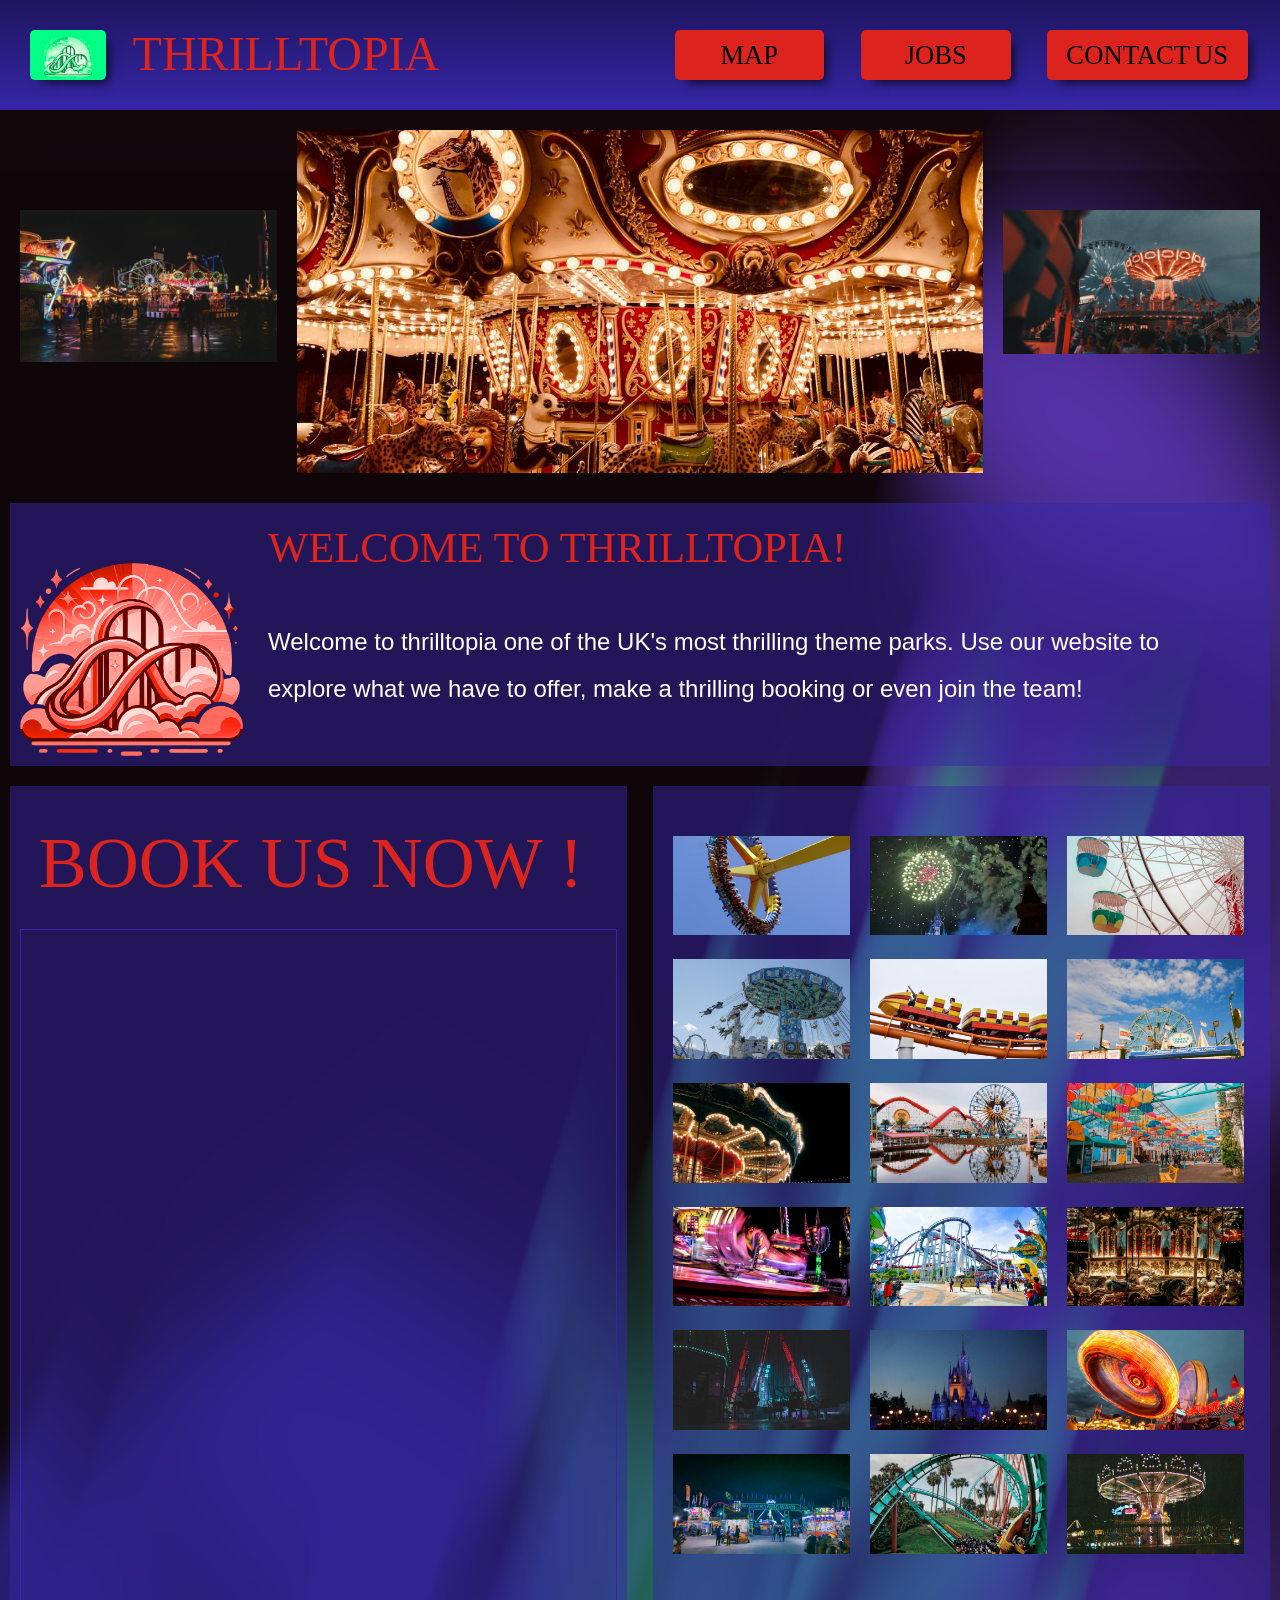
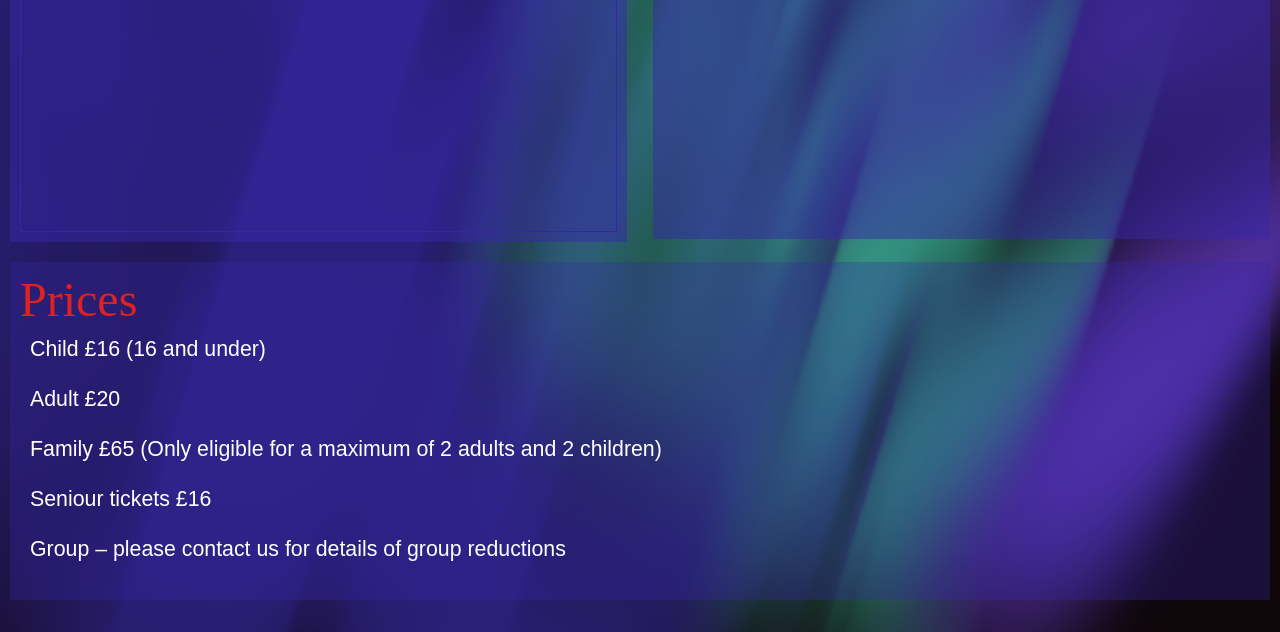
<file: GitPublish/main_pages/index.html>
<!DOCTYPE html>
<html> 
<head>
	<meta charset="utf-8">
	<meta name="viewport" content="width=device-width, initial-scale=1">
	<meta name="generator" content="RocketCake">
	<title></title>
	<link rel="stylesheet" type="text/css" href="../main_pages/index_html.css">
</head>
<body>
<div class="textstyle1">
<div id="container_6a66f0ab"><div id="container_6a66f0ab_padding" ><div class="textstyle1"><div id="container_73277115"><div id="container_73277115_padding" ><div class="textstyle1"><div id="container_19edd504"><div id="container_19edd504_padding" ><div class="textstyle1">  <a href="index.html" style="text-decoration:none"><div id="button_2c509ff5">
    <div class="vcenterstyle1"><div class="vcenterstyle2">      <div class="textstyle2">
<img src="../rc_images/logo__copy_1200x1200.png" width="1200" height="1200" id="img_36175d75" alt="" title="" />        </div>
      <div class="textstyle1">
        </div>
      </div></div>
    </div></a>
</div>
<div style="clear:both"></div></div></div><div id="container_73017a78"><div id="container_73017a78_padding" ><div class="textstyle1">  <div id="text_355ab16c">
    <div class="textstyle1">
      <span class="textstyle3">THRILLTOPIA</span>
      </div>
    </div>
</div>
<div style="clear:both"></div></div></div><div id="container_3c70b732"><div id="container_3c70b732_padding" ><div class="textstyle1"></div>
</div></div><div id="container_5d6fd260"><div id="container_5d6fd260_padding" ><div class="textstyle1">  <a href="map_page.html" style="text-decoration:none"><div id="button_3b4af324">
    <div class="vcenterstyle1"><div class="vcenterstyle2">      <div class="textstyle2">
        <span class="textstyle4">MAP</span>
        </div>
      <div class="textstyle1">
        </div>
      </div></div>
    </div></a>
</div>
<div style="clear:both"></div></div></div><div id="container_2fd71083"><div id="container_2fd71083_padding" ><div class="textstyle1">  <div id="button_7b322585">
    <div class="vcenterstyle1"><div class="vcenterstyle2">      <div class="textstyle2">
        <span class="textstyle4">JOBS</span>
        </div>
      </div></div>
    </div>
</div>
<div style="clear:both"></div></div></div><div id="container_6511bd12"><div id="container_6511bd12_padding" ><div class="textstyle1">  <div id="button_3bca5026">
    <div class="vcenterstyle1"><div class="vcenterstyle2">      <div class="textstyle2">
        <span class="textstyle4">CONTACT</span>
        <span class="textstyle5"> </span>
        <span class="textstyle4">US</span>
        </div>
      </div></div>
    </div>
</div>
<div style="clear:both"></div></div></div></div>
<div style="clear:both"></div></div></div></div>
<div style="clear:both"></div></div></div><div id="container_304cc980"><div id="container_304cc980_padding" ><div class="textstyle1"><div id="container_6dc7642a"><div id="container_6dc7642a_padding" ><div class="textstyle1"><div id="slide_409996f1">
	<script type="text/javascript" src="../rc_images/wsp_slideshow.js"></script>
	<script type="text/javascript">
		var js_slide_409996f1= new wsp_slideshow('slide_409996f1',['../rc_images/1_1200x800.jpg', '../rc_images/2_1200x800.jpg', '../rc_images/3_1200x900.jpg', '../rc_images/4_1200x801.jpg', '../rc_images/5_1200x800.jpg', '../rc_images/6_1200x675.jpg'], 'fade', 1000, 250, 'cover', null, 'center');
	</script>
</div></div>
<div style="clear:both"></div></div></div><div id="container_5ce8949f"><div id="container_5ce8949f_padding" ><div class="textstyle1"><div id="slide_232424b1">
	<script type="text/javascript" src="../rc_images/wsp_slideshow.js"></script>
	<script type="text/javascript">
		var js_slide_232424b1= new wsp_slideshow('slide_232424b1',['../rc_images/2_1200x800.jpg', '../rc_images/3_1200x900.jpg', '../rc_images/4_1200x801.jpg', '../rc_images/5_1200x800.jpg', '../rc_images/6_1200x675.jpg', '../rc_images/1_1200x800.jpg'], 'fade', 1000, 250, 'cover', null, 'center');
	</script>
</div></div>
<div style="clear:both"></div></div></div><div id="container_28beb0ad"><div id="container_28beb0ad_padding" ><div class="textstyle1"><div id="slide_62cf37c8">
	<script type="text/javascript" src="../rc_images/wsp_slideshow.js"></script>
	<script type="text/javascript">
		var js_slide_62cf37c8= new wsp_slideshow('slide_62cf37c8',['../rc_images/3_1200x900.jpg', '../rc_images/4_1200x801.jpg', '../rc_images/5_1200x800.jpg', '../rc_images/6_1200x675.jpg', '../rc_images/1_1200x800.jpg', '../rc_images/2_1200x800.jpg'], 'fade', 1000, 250, 'cover', null, 'center');
	</script>
</div></div>
<div style="clear:both"></div></div></div></div>
<div style="clear:both"></div></div></div><div id="container_1265f3b4"><div id="container_1265f3b4_padding" ><div class="textstyle1"><div id="container_75ab97a8"><div id="container_75ab97a8_padding" ><div class="textstyle1"><img src="../rc_images/untitled2.png" width="385" height="333" id="img_fb45d40" alt="" title="" /><div id="container_4e2dc648"><div id="container_4e2dc648_padding" ><div class="textstyle1"></div>
</div></div><h1 id="heading_49895880"><span id="heading_49895880_padding" ><span class="textstyle6"><span class="textstyle7">WELCOME TO THRILLTOPIA!<br/><br/></span><span class="textstyle8">Welcome to thrilltopia one of the UK's most thrilling theme parks. Use our website to explore what we have to offer, make a thrilling booking or even join the team!</span><span class="textstyle7"><br/><br/></span></span>
</span></h1></div>
<div style="clear:both"></div></div></div></div>
<div style="clear:both"></div></div></div><div id="container_75efadc6"><div id="container_75efadc6_padding" ><div class="textstyle1"><div id="container_76c03d5e"><div id="container_76c03d5e_padding" ><div class="textstyle1"><div id="container_490d75da"><div id="container_490d75da_padding" ><div class="textstyle1">  <div id="text_5b94d7a6">
    <div class="textstyle1">
      <span class="textstyle9">BOOK US NOW !</span>
      </div>
    </div>
</div>
<div style="clear:both"></div></div></div><iframe name="IFrame1" frameBorder="0" src="https://bennyboy07.github.io/Benyboy07.github.io/Booking%20HTML/Booking.HTML" scrolling="no" id="iframe_40f6f92b"></iframe></div>
<div style="clear:both"></div></div></div><div id="container_62a75dad"><div id="container_62a75dad_padding" ><div class="textstyle1"></div>
</div></div><div id="container_5d7cbe12"><div id="container_5d7cbe12_padding" ><div class="textstyle1"><div id="gallery_283d0531">
	<script type="text/javascript" src="../rc_images/wsp_gallery.js"></script>
<div class="galleryimgcontainer" ><a href="javascript:wsp_gallery.openlayer('../rc_images/aaron_burden_pq3nzy0hgws_unsplash_1200x901.jpg',1200,901,true, 'gallery_283d0531');"><img src="../rc_images/rwb_1.jpg" id="gallery_283d0531_img1" width="640" height="360" /> </a></div><div class="galleryimgcontainer" ><a href="javascript:wsp_gallery.openlayer('../rc_images/alissa_giannatti__hr2qpvkuzy_unsplash_900x1200.jpg',900,1200,true, 'gallery_283d0531');"><img src="../rc_images/rwb_2.jpg" id="gallery_283d0531_img2" width="640" height="360" /> </a></div><div class="galleryimgcontainer" ><a href="javascript:wsp_gallery.openlayer('../rc_images/brad_mills_wyau3zx5q_i_unsplash_800x1200.jpg',800,1200,true, 'gallery_283d0531');"><img src="../rc_images/rwb_3.jpg" id="gallery_283d0531_img3" width="640" height="360" /> </a></div><div class="galleryimgcontainer" ><a href="javascript:wsp_gallery.openlayer('../rc_images/blueberry_maki_o56lr3uzxvo_unsplash_1200x800.jpg',1200,800,true, 'gallery_283d0531');"><img src="../rc_images/rwb_4.jpg" id="gallery_283d0531_img4" width="640" height="360" /> </a></div><div class="galleryimgcontainer" ><a href="javascript:wsp_gallery.openlayer('../rc_images/bradley_pisney_ms6gkis94yc_unsplash_1200x800.jpg',1200,800,true, 'gallery_283d0531');"><img src="../rc_images/rwb_5.jpg" id="gallery_283d0531_img5" width="640" height="360" /> </a></div><div class="galleryimgcontainer" ><a href="javascript:wsp_gallery.openlayer('../rc_images/amy_perring_vdq9wxtl8r8_unsplash_1200x795.jpg',1200,795,true, 'gallery_283d0531');"><img src="../rc_images/rwb_6.jpg" id="gallery_283d0531_img6" width="640" height="360" /> </a></div><div class="galleryimgcontainer" ><a href="javascript:wsp_gallery.openlayer('../rc_images/anas_al_yafei_jd2khvcyyns_unsplash_675x1200.jpg',675,1200,true, 'gallery_283d0531');"><img src="../rc_images/rwb_7.jpg" id="gallery_283d0531_img7" width="640" height="360" /> </a></div><div class="galleryimgcontainer" ><a href="javascript:wsp_gallery.openlayer('../rc_images/brandi_alexandra_mvav3d0ki2k_unsplash_1200x900.jpg',1200,900,true, 'gallery_283d0531');"><img src="../rc_images/rwb_8.jpg" id="gallery_283d0531_img8" width="640" height="360" /> </a></div><div class="galleryimgcontainer" ><a href="javascript:wsp_gallery.openlayer('../rc_images/camille_san_vicente_y_zgxuctrxw_unsplash_1200x800.jpg',1200,800,true, 'gallery_283d0531');"><img src="../rc_images/rwb_9.jpg" id="gallery_283d0531_img9" width="640" height="360" /> </a></div><div class="galleryimgcontainer" ><a href="javascript:wsp_gallery.openlayer('../rc_images/frenjamin_benklin_fidvcwi9iui_unsplash_1200x800.jpg',1200,800,true, 'gallery_283d0531');"><img src="../rc_images/rwb_10.jpg" id="gallery_283d0531_img10" width="640" height="360" /> </a></div><div class="galleryimgcontainer" ><a href="javascript:wsp_gallery.openlayer('../rc_images/ian_romie_ona_x6qdzqkuroi_unsplash_1200x900.jpg',1200,900,true, 'gallery_283d0531');"><img src="../rc_images/rwb_11.jpg" id="gallery_283d0531_img11" width="640" height="360" /> </a></div><div class="galleryimgcontainer" ><a href="javascript:wsp_gallery.openlayer('../rc_images/insung_yoon_kyqaq25_nsa_unsplash_1200x800.jpg',1200,800,true, 'gallery_283d0531');"><img src="../rc_images/rwb_12.jpg" id="gallery_283d0531_img12" width="640" height="360" /> </a></div><div class="galleryimgcontainer" ><a href="javascript:wsp_gallery.openlayer('../rc_images/hasnain_babar_j4aou1slyn0_unsplash_1200x800.jpg',1200,800,true, 'gallery_283d0531');"><img src="../rc_images/rwb_13.jpg" id="gallery_283d0531_img13" width="640" height="360" /> </a></div><div class="galleryimgcontainer" ><a href="javascript:wsp_gallery.openlayer('../rc_images/glenn_haertlein_oqo_0cghm5e_unsplash_1200x675.jpg',1200,675,true, 'gallery_283d0531');"><img src="../rc_images/rwb_14.jpg" id="gallery_283d0531_img14" width="640" height="360" /> </a></div><div class="galleryimgcontainer" ><a href="javascript:wsp_gallery.openlayer('../rc_images/jason_chen_bexy1yqniii_unsplash_1200x750.jpg',1200,750,true, 'gallery_283d0531');"><img src="../rc_images/rwb_15.jpg" id="gallery_283d0531_img15" width="640" height="360" /> </a></div><div class="galleryimgcontainer" ><a href="javascript:wsp_gallery.openlayer('../rc_images/katherine_auguste_bggmaknd8ws_unsplash_1200x900.jpg',1200,900,true, 'gallery_283d0531');"><img src="../rc_images/rwb_16.jpg" id="gallery_283d0531_img16" width="640" height="360" /> </a></div><div class="galleryimgcontainer" ><a href="javascript:wsp_gallery.openlayer('../rc_images/matt_bowden_gzc4fnqsawq_unsplash_1200x899.jpg',1200,899,true, 'gallery_283d0531');"><img src="../rc_images/rwb_17.jpg" id="gallery_283d0531_img17" width="640" height="360" /> </a></div><div class="galleryimgcontainer" ><a href="javascript:wsp_gallery.openlayer('../rc_images/maria_summavielle_3okb2yptq3k_unsplash_1200x798.jpg',1200,798,true, 'gallery_283d0531');"><img src="../rc_images/rwb_18.jpg" id="gallery_283d0531_img18" width="640" height="360" /> </a></div></div></div>
<div style="clear:both"></div></div></div><div id="container_54755a93"><div id="container_54755a93_padding" ><div class="textstyle1"></div>
</div></div><div id="container_515496bc"><div id="container_515496bc_padding" ><div class="textstyle1"><h1 id="heading_6b6ccfbc">Prices</h1><div id="container_4adab9b8"><div id="container_4adab9b8_padding" ><div class="textstyle1">  <span class="textstyle10">Child  &#163;16 (16 and under)<br/><br/>Adult  &#163;20<br/><br/>Family &#163;65 (Only eligible for a maximum of 2 adults and 2 children)<br/><br/>Seniour tickets &#163;16<br/><br/>Group &#8211; please contact us for details of group reductions </span>
  <span class="textstyle11"><br/><br/></span>
</div>
</div></div></div>
<div style="clear:both"></div></div></div><div id="container_757fc71c"><div id="container_757fc71c_padding" ></div></div></div>
<div style="clear:both"></div></div></div>  </div>
</body>
</html>
</file>
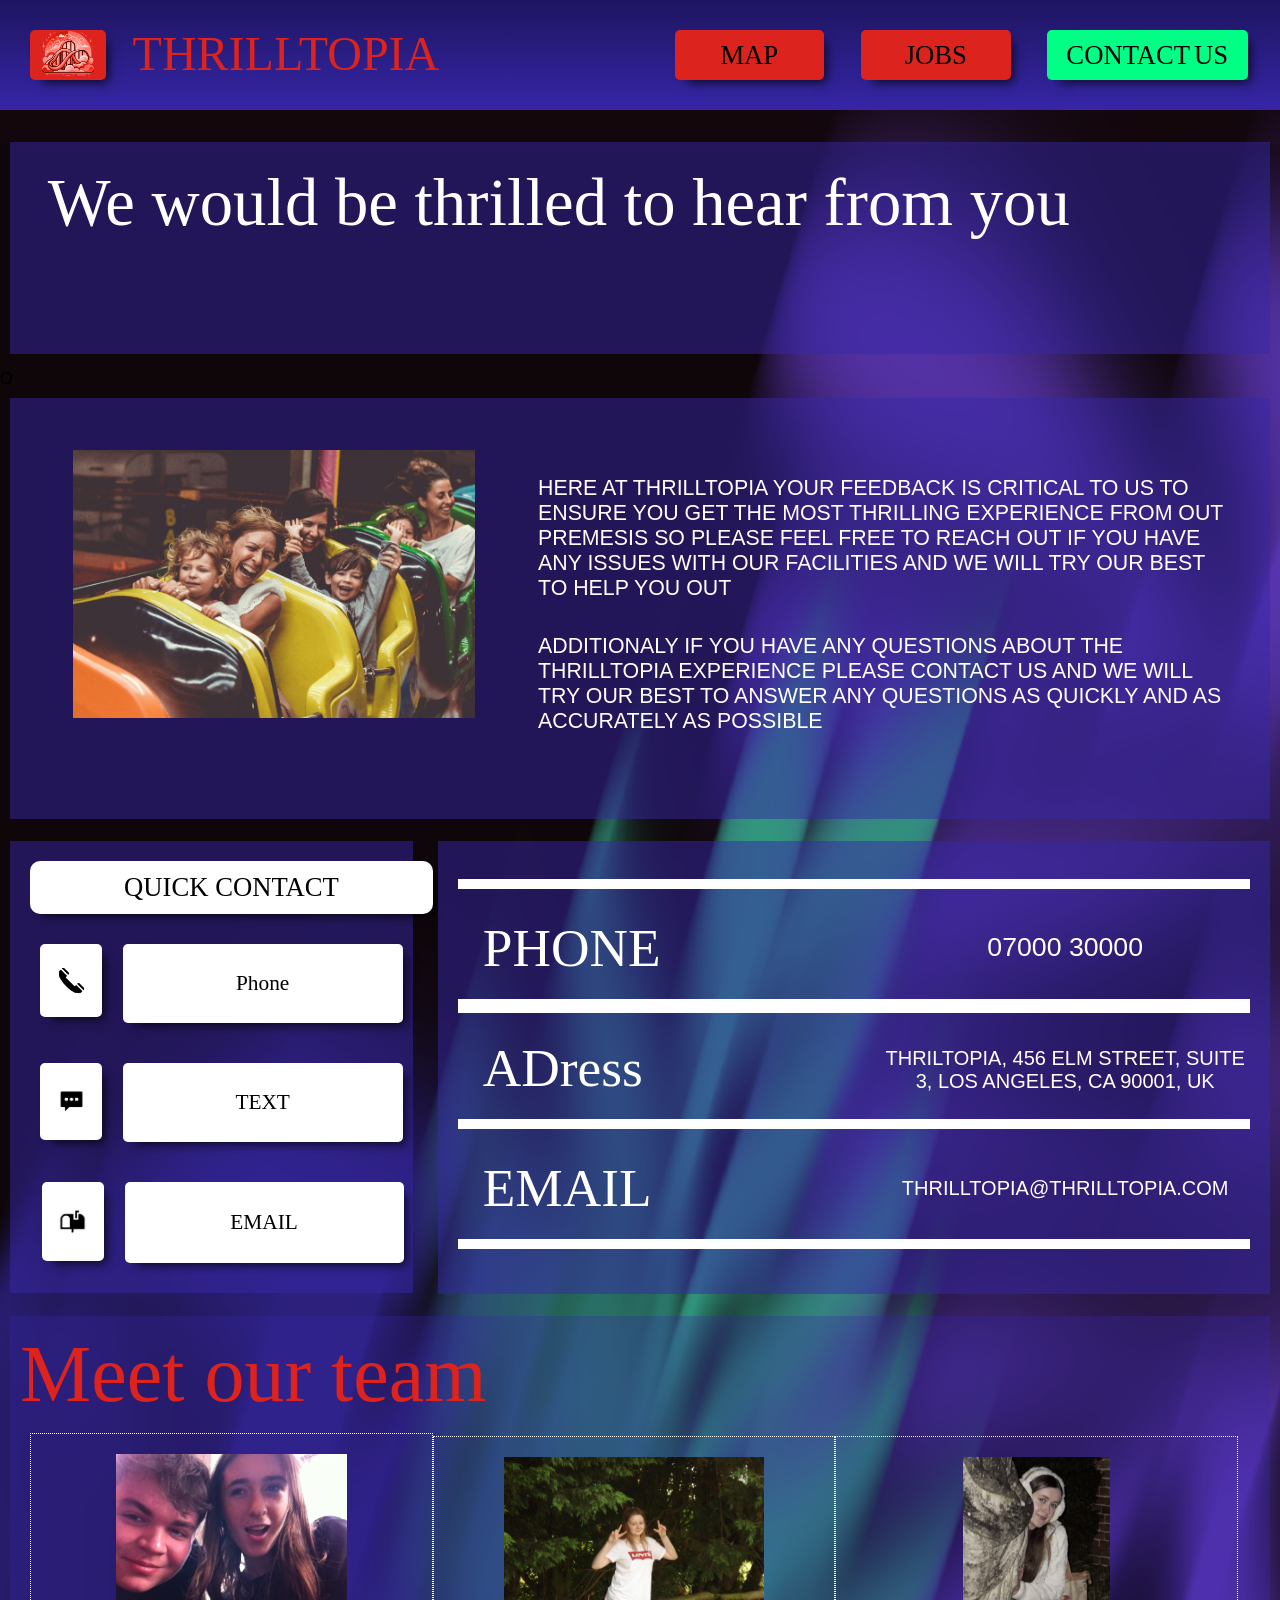
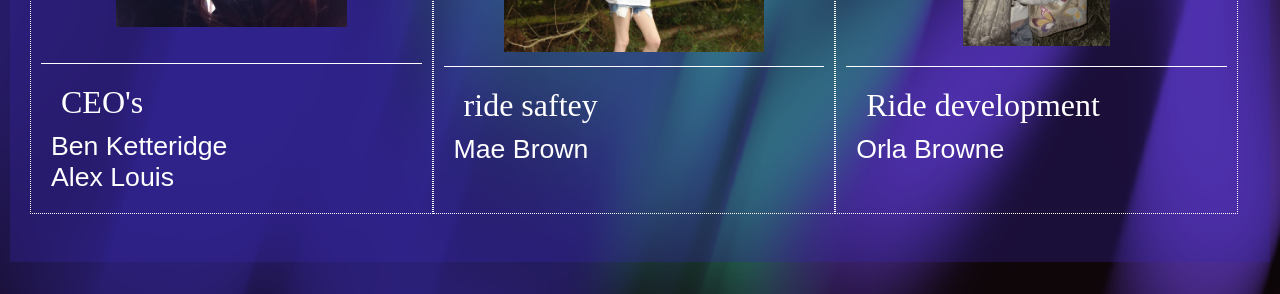
<file: GitPublish/main_pages/contact_us.html>
<!DOCTYPE html>
<html> 
<head>
	<meta charset="utf-8">
	<meta name="viewport" content="width=device-width, initial-scale=1">
	<meta name="generator" content="RocketCake">
	<title></title>
	<link rel="stylesheet" type="text/css" href="../main_pages/contact_us_html.css">
</head>
<body>
<div class="textstyle1">
<div id="container_9edd8f6"><div id="container_9edd8f6_padding" ><div class="textstyle1"><div id="container_42a69c2c"><div id="container_42a69c2c_padding" ><div class="textstyle1"><div id="container_5b808294"><div id="container_5b808294_padding" ><div class="textstyle1">  <a href="index.html" style="text-decoration:none"><div id="button_b131709">
    <div class="vcenterstyle1"><div class="vcenterstyle2">      <div class="textstyle1">
        <a href="index.html"><img src="../rc_images/untitled2.png" width="385" height="333" id="img_5676e254" alt="" title="" border="0" /></a>
        </div>
      </div></div>
    </div></a>
</div>
<div style="clear:both"></div></div></div><div id="container_27239954"><div id="container_27239954_padding" ><div class="textstyle1">  <div id="text_75cc62d2">
    <div class="textstyle1">
      <span class="textstyle2">THRILLTOPIA</span>
      </div>
    </div>
</div>
<div style="clear:both"></div></div></div><div id="container_5ed3bce5"><div id="container_5ed3bce5_padding" ><div class="textstyle1"></div>
</div></div><div id="container_7ac11f4b"><div id="container_7ac11f4b_padding" ><div class="textstyle1">  <a href="map_page.html" style="text-decoration:none"><div id="button_1a94120e">
    <div class="vcenterstyle1"><div class="vcenterstyle2">      <div class="textstyle3">
        <span class="textstyle4">MAP</span>
        </div>
      <div class="textstyle1">
        </div>
      </div></div>
    </div></a>
</div>
<div style="clear:both"></div></div></div><div id="container_2d9c05f5"><div id="container_2d9c05f5_padding" ><div class="textstyle1">  <a href="recruitment.html" style="text-decoration:none"><div id="button_132a3734">
    <div class="vcenterstyle1"><div class="vcenterstyle2">      <div class="textstyle3">
        <span class="textstyle4">JOBS</span>
        </div>
      <div class="textstyle1">
        </div>
      </div></div>
    </div></a>
</div>
<div style="clear:both"></div></div></div><div id="container_669fc5f2"><div id="container_669fc5f2_padding" ><div class="textstyle1">  <div id="button_2204bb82">
    <div class="vcenterstyle1"><div class="vcenterstyle2">      <div class="textstyle3">
        <span class="textstyle4">CONTACT</span>
        <span class="textstyle5"> </span>
        <span class="textstyle4">US</span>
        </div>
      </div></div>
    </div>
</div>
<div style="clear:both"></div></div></div></div>
<div style="clear:both"></div></div></div></div>
<div style="clear:both"></div></div></div><div id="container_17ac11cf"><div id="container_17ac11cf_padding" ></div></div><div id="container_3d8ccbb7"><div id="container_3d8ccbb7_padding" ><div class="textstyle1"><div id="container_10377463"><div id="container_10377463_padding" ><div class="textstyle1">  <div id="text_32aabf3">
    <div class="textstyle1">
      <span class="textstyle6">We would be thrilled to hear from you </span>
      </div>
    </div>
</div>
<div style="clear:both"></div></div></div></div>
<div style="clear:both"></div></div></div><span class="textstyle7">O</span><div id="container_50fe4c2d"><div id="container_50fe4c2d_padding" ><div class="textstyle1"><div id="container_25c634d8"><div id="container_25c634d8_padding" ><div class="textstyle1"><div id="container_1fc046bc"><div id="container_1fc046bc_padding" ><div class="textstyle1"><div id="container_6f11cc35"><div id="container_6f11cc35_padding" ><div class="textstyle1"><div id="container_6c8a3dbe"><div id="container_6c8a3dbe_padding" ></div></div></div>
<div class="textstyle3"><img src="../rc_images/chris_slupski_qlqiqihmins_unsplash.jpg" width="3589" height="2393" id="img_1cad1a91" alt="" title="" /></div>
<div style="clear:both"></div></div></div><div id="container_5318f513"><div id="container_5318f513_padding" ><div class="textstyle1"><div id="container_62dd9841"><div id="container_62dd9841_padding" ></div></div><div id="container_32675b5d"><div id="container_32675b5d_padding" ><div class="textstyle1"></div>
<div class="textstyle8"><h1 id="heading_27960a10">HERE AT THRILLTOPIA YOUR FEEDBACK IS CRITICAL TO US TO ENSURE YOU GET THE MOST THRILLING EXPERIENCE FROM OUT PREMESIS SO PLEASE FEEL FREE TO REACH OUT IF YOU HAVE ANY ISSUES WITH OUR FACILITIES AND WE WILL TRY OUR BEST TO HELP YOU OUT</h1></div>
<div style="clear:both"></div></div></div><div id="container_23e78b93"><div id="container_23e78b93_padding" ><div class="textstyle1"><h1 id="heading_17666c37">ADDITIONALY IF YOU HAVE ANY QUESTIONS ABOUT THE THRILLTOPIA EXPERIENCE PLEASE CONTACT US AND WE WILL TRY OUR BEST TO ANSWER ANY QUESTIONS AS QUICKLY AND AS ACCURATELY AS POSSIBLE </h1></div>
<div style="clear:both"></div></div></div></div>
<div style="clear:both"></div></div></div></div>
<div style="clear:both"></div></div></div></div>
<div style="clear:both"></div></div></div><div id="container_12077a6"><div id="container_12077a6_padding" ></div></div><div id="container_42d8d902"><div id="container_42d8d902_padding" ><div class="textstyle1"><div id="container_5e0baf3e"><div id="container_5e0baf3e_padding" ><div class="textstyle3">  <div id="button_1c4ecbc4">
    <div class="vcenterstyle1"><div class="vcenterstyle2">      <div class="textstyle3">
        <span class="textstyle9">QUICK CONTACT</span>
        </div>
      </div></div>
    </div>
</div>
<div style="clear:both"></div></div></div><div id="container_3433bcff"><div id="container_3433bcff_padding" ><div class="textstyle1"><div id="container_3cd59a72"><div id="container_3cd59a72_padding" ><div class="textstyle1">  <a href="tel:07000300000" style="text-decoration:none"><div id="button_144d08a2">
    <div class="vcenterstyle1"><div class="vcenterstyle2">      <div class="textstyle3">
<img src="../rc_images/layer_copy_4.png" width="55" height="55" id="img_48e06044" alt="" title="" />        </div>
      <div class="textstyle1">
        </div>
      </div></div>
    </div></a>
</div>
<div style="clear:both"></div></div></div><div id="container_4af4fd3"><div id="container_4af4fd3_padding" ><div class="textstyle8">  <a href="tel:07000300000" style="text-decoration:none"><div id="button_4581182d">
    <div class="vcenterstyle1"><div class="vcenterstyle2">      <div class="textstyle3">
        <span class="textstyle10">Phone</span>
        </div>
      <div class="textstyle1">
        </div>
      </div></div>
    </div></a>
</div>
<div style="clear:both"></div></div></div></div>
<div style="clear:both"></div></div></div><div id="container_388dafed"><div id="container_388dafed_padding" ><div class="textstyle1"><div id="container_7483db53"><div id="container_7483db53_padding" ><div class="textstyle1">  <a href="sms:07000300000" style="text-decoration:none"><div id="button_17f69881">
    <div class="vcenterstyle1"><div class="vcenterstyle2">      <div class="textstyle3">
<img src="../rc_images/layer_copy_2.png" width="67" height="67" id="img_719dbe57" alt="" title="" />        </div>
      <div class="textstyle1">
        </div>
      </div></div>
    </div></a>
</div>
<div style="clear:both"></div></div></div><div id="container_7dbed0a6"><div id="container_7dbed0a6_padding" ><div class="textstyle8">  <a href="sms:07000300000" style="text-decoration:none"><div id="button_7a45e9aa">
    <div class="vcenterstyle1"><div class="vcenterstyle2">      <div class="textstyle3">
        <span class="textstyle10">TEXT</span>
        </div>
      <div class="textstyle1">
        </div>
      </div></div>
    </div></a>
</div>
<div style="clear:both"></div></div></div></div>
<div style="clear:both"></div></div></div></div>
<div class="textstyle3"><div id="container_66ca5416"><div id="container_66ca5416_padding" ><div class="textstyle1"><div id="container_6a636fcf"><div id="container_6a636fcf_padding" ><div class="textstyle1">  <a href="mailto:&#8220;thrilltopia@thrilltopia.com" style="text-decoration:none"><div id="button_638c8d1a">
    <div class="vcenterstyle1"><div class="vcenterstyle2">      <div class="textstyle3">
<img src="../rc_images/layer_copy_3.png" width="67" height="67" id="img_265c584b" alt="" title="" />        </div>
      <div class="textstyle1">
        </div>
      </div></div>
    </div></a>
</div>
<div style="clear:both"></div></div></div><div id="container_6e25ee6f"><div id="container_6e25ee6f_padding" ><div class="textstyle8">  <a href="mailto:&#8220;thrilltopia@thrilltopia.com" style="text-decoration:none"><div id="button_6631db7e">
    <div class="vcenterstyle1"><div class="vcenterstyle2">      <div class="textstyle3">
        <span class="textstyle10">EMAIL</span>
        </div>
      <div class="textstyle1">
        </div>
      </div></div>
    </div></a>
</div>
<div style="clear:both"></div></div></div></div>
<div style="clear:both"></div></div></div></div>
<div style="clear:both"></div></div></div><div id="container_64589801"><div id="container_64589801_padding" ></div></div><div id="container_33ab7473"><div id="container_33ab7473_padding" ><div class="textstyle1"><div id="container_235b3471"><div id="container_235b3471_padding" ></div></div><div id="container_fb36e63"><div id="container_fb36e63_padding" ><div class="textstyle1"><div id="container_153d0912"><div id="container_153d0912_padding" ></div></div></div>
<div style="clear:both"></div></div></div><div id="container_69563e92"><div id="container_69563e92_padding" ></div></div><div id="container_318d4fa8"><div id="container_318d4fa8_padding" ><div class="textstyle1"><h1 id="heading_a51ad11">PHONE</h1></div>
<div style="clear:both"></div></div></div><div id="container_63e95b3a"><div id="container_63e95b3a_padding" ><div class="textstyle3"><h1 id="heading_8294f55"><span id="heading_8294f55_padding" >07000 30000</span></h1></div>
<div style="clear:both"></div></div></div><div id="container_1bdf4e8c"><div id="container_1bdf4e8c_padding" ><div class="textstyle1"><div id="container_25b8112d"><div id="container_25b8112d_padding" ></div></div></div>
<div style="clear:both"></div></div></div><div id="container_48390faf"><div id="container_48390faf_padding" ></div></div><div id="container_1b67dbf0"><div id="container_1b67dbf0_padding" ><div class="textstyle1"><h1 id="heading_6d291f31">ADress</h1></div>
<div style="clear:both"></div></div></div><div id="container_30cbec7a"><div id="container_30cbec7a_padding" ></div></div><div id="container_2be9ba87"><div id="container_2be9ba87_padding" ><div class="textstyle3"><h1 id="heading_43d30ea6"><span id="heading_43d30ea6_padding" >THRILTOPIA, 456 ELM STREET, SUITE 3, LOS ANGELES, CA 90001, UK</span></h1></div>
<div style="clear:both"></div></div></div><div id="container_1354b0f"><div id="container_1354b0f_padding" ><div class="textstyle1"><div id="container_31fc9f08"><div id="container_31fc9f08_padding" ></div></div></div>
<div style="clear:both"></div></div></div><div id="container_3479b30e"><div id="container_3479b30e_padding" ></div></div><div id="container_5893e2be"><div id="container_5893e2be_padding" ><div class="textstyle1"><h1 id="heading_12f25c71">EMAIL</h1></div>
<div style="clear:both"></div></div></div><div id="container_43f35ecd"><div id="container_43f35ecd_padding" ></div></div><div id="container_6f4409d4"><div id="container_6f4409d4_padding" ><div class="textstyle3"><h1 id="heading_3eea1c9a"><span id="heading_3eea1c9a_padding" >THRILLTOPIA@THRILLTOPIA.COM</span></h1></div>
<div style="clear:both"></div></div></div><div id="container_784852be"><div id="container_784852be_padding" ><div class="textstyle1"><div id="container_5e5c8731"><div id="container_5e5c8731_padding" ></div></div></div>
<div style="clear:both"></div></div></div></div>
<div style="clear:both"></div></div></div><div id="container_72631e1e"><div id="container_72631e1e_padding" ></div></div><div id="container_774b48e4"><div id="container_774b48e4_padding" ><div class="textstyle1"><div id="container_2b4e4854"><div id="container_2b4e4854_padding" ><div class="textstyle1">  <div id="text_1775169f">
    <div class="textstyle1">
      <span class="textstyle11">Meet our team</span>
      </div>
    </div>
</div>
<div style="clear:both"></div></div></div><div id="container_2deaf571"><div id="container_2deaf571_padding" ><div class="textstyle1"><div id="container_47a52391"><div id="container_47a52391_padding" ><div class="textstyle1"><div id="container_63e7ddcd"><div id="container_63e7ddcd_padding" ><div class="textstyle3"><img src="../rc_images/img_0008.jpg" width="640" height="480" id="img_601aa4ff" alt="" title="" /></div>
<div style="clear:both"></div></div></div><div id="container_2905895e"><div id="container_2905895e_padding" ><div class="textstyle1"><div id="container_44b8d1a7"><div id="container_44b8d1a7_padding" ><div class="textstyle1"><h1 id="heading_1273c1a3">CEO's</h1></div>
<div style="clear:both"></div></div></div><h1 id="heading_1b4ef990">Ben Ketteridge<br/>Alex Louis</h1></div>
<div style="clear:both"></div></div></div></div>
<div style="clear:both"></div></div></div><div id="container_7b80cf7b"><div id="container_7b80cf7b_padding" ><div class="textstyle1"><div id="container_1f20ea97"><div id="container_1f20ea97_padding" ><div class="textstyle3"><img src="../rc_images/dsc02178_1200x900.jpeg" width="1200" height="900" id="img_12b10353" alt="" title="" /></div>
<div style="clear:both"></div></div></div><div id="container_389feffb"><div id="container_389feffb_padding" ><div class="textstyle1"><div id="container_758d54be"><div id="container_758d54be_padding" ><div class="textstyle1">  <span class="textstyle12">ride saftey</span>
</div>
</div></div><h1 id="heading_23963370">Mae Brown</h1></div>
<div style="clear:both"></div></div></div></div>
<div style="clear:both"></div></div></div><div id="container_78216e62"><div id="container_78216e62_padding" ><div class="textstyle1"><div id="container_5cf6bb4"><div id="container_5cf6bb4_padding" ><div class="textstyle3"><img src="../rc_images/screenshot_2025_02_21_at_11_04_25_pm_938x1200.png" width="938" height="1200" id="img_b3f86bb" alt="" title="" /></div>
<div style="clear:both"></div></div></div><div id="container_755ad5e2"><div id="container_755ad5e2_padding" ><div class="textstyle1"><div id="container_1b8cd1f5"><div id="container_1b8cd1f5_padding" ><div class="textstyle1">  <span class="textstyle12">Ride development</span>
</div>
</div></div><h1 id="heading_14ac78d3">Orla Browne</h1></div>
<div style="clear:both"></div></div></div></div>
<div style="clear:both"></div></div></div></div>
<div style="clear:both"></div></div></div></div>
<div style="clear:both"></div></div></div><div id="container_17e72186"><div id="container_17e72186_padding" ></div></div></div>
<div style="clear:both"></div></div></div>  </div>
</body>
</html>
</file>
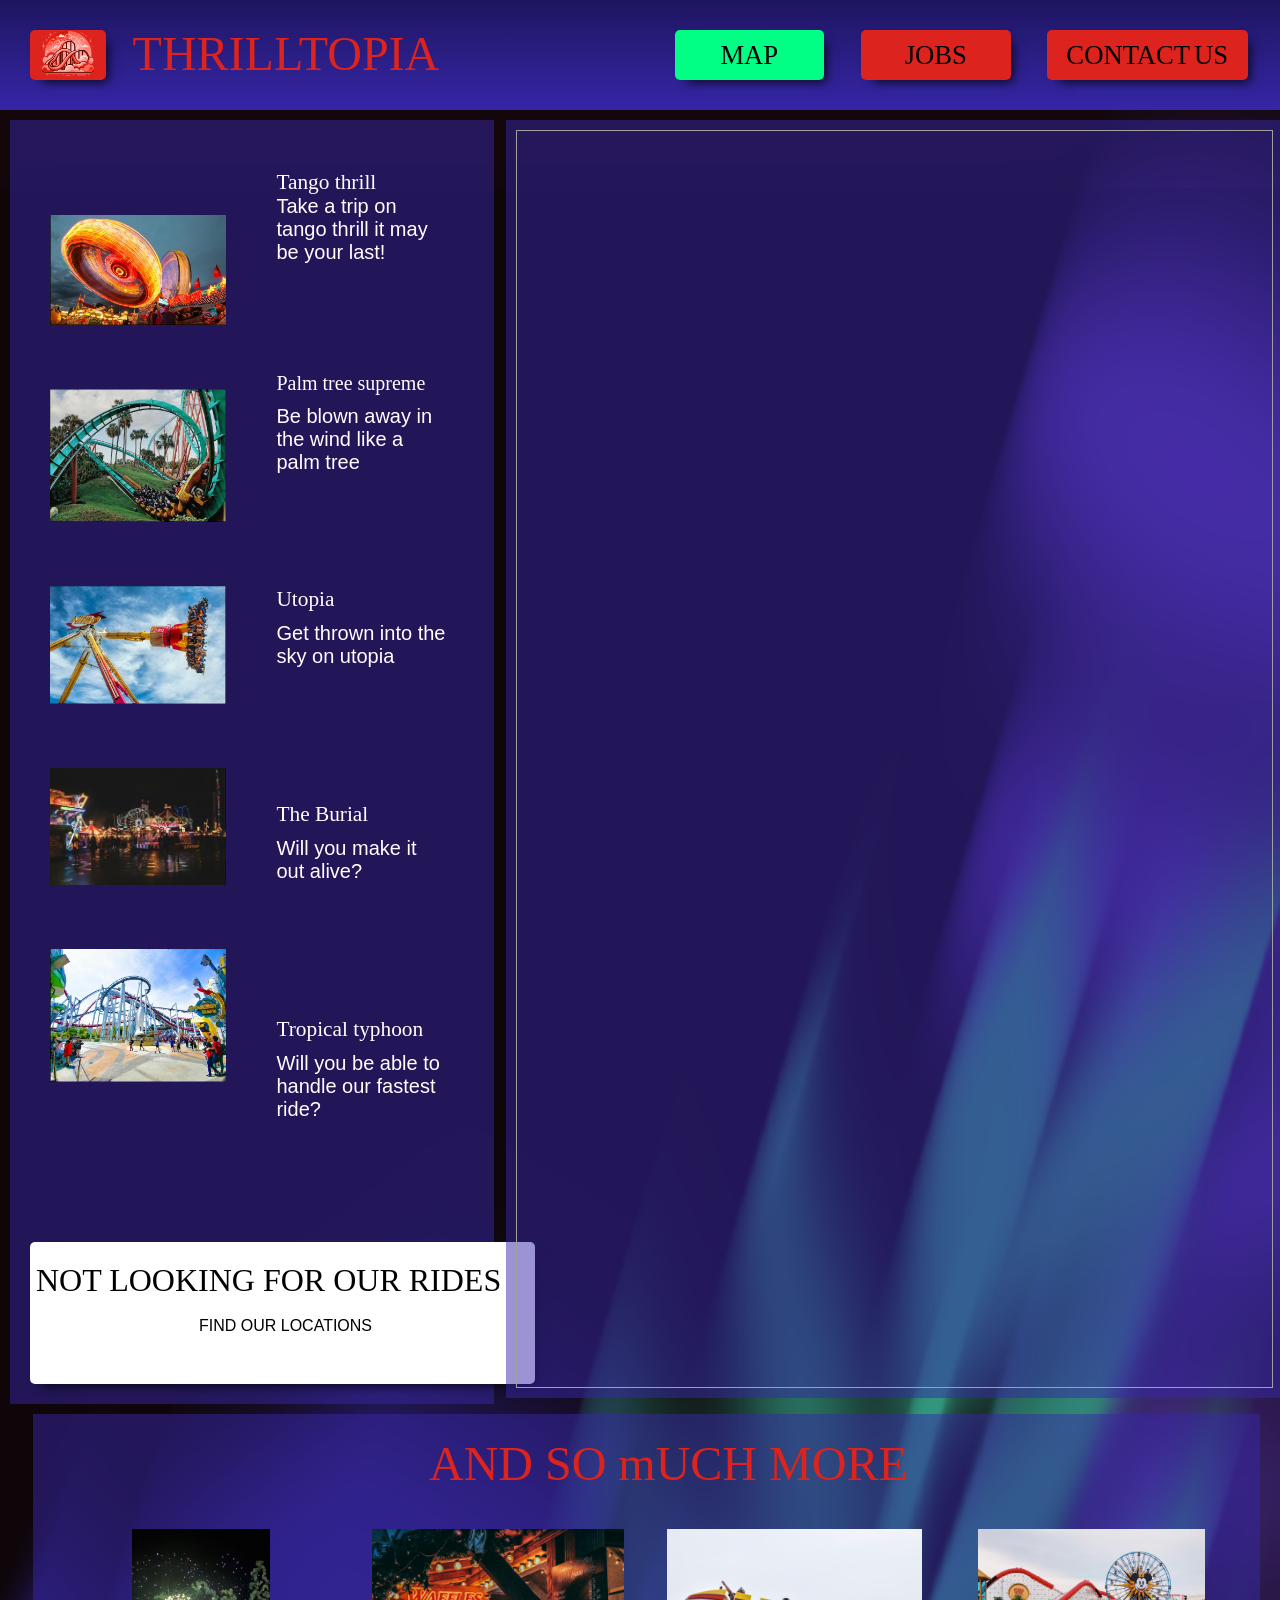
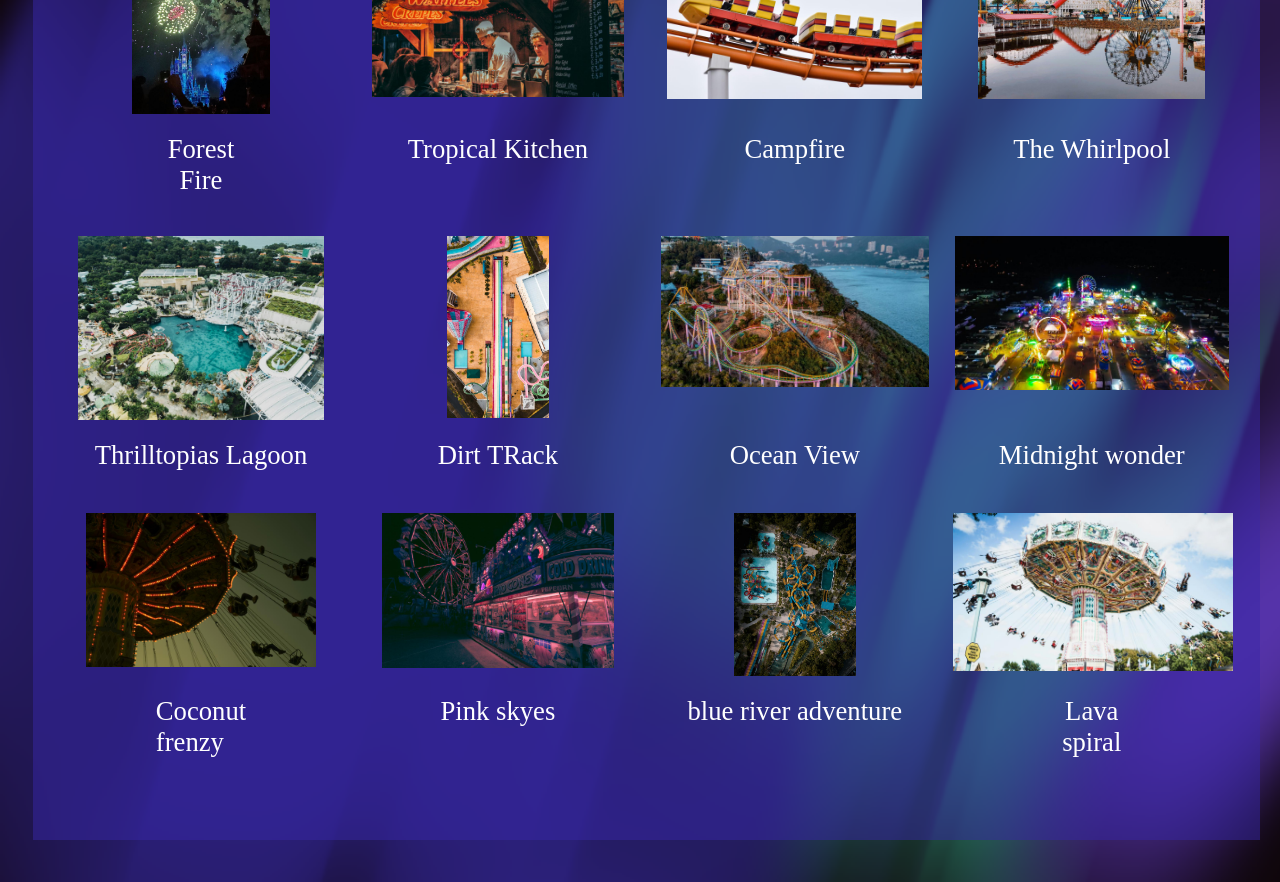
<file: GitPublish/main_pages/map_page.html>
<!DOCTYPE html>
<html> 
<head>
	<meta charset="utf-8">
	<meta name="viewport" content="width=device-width, initial-scale=1">
	<meta name="generator" content="RocketCake">
	<title></title>
	<link rel="stylesheet" type="text/css" href="../main_pages/map_page_html.css">
</head>
<body>
<div class="textstyle1">
<div id="container_2f04d44a"><div id="container_2f04d44a_padding" ><div class="textstyle1"><div id="container_4bd8ccd3"><div id="container_4bd8ccd3_padding" ><div class="textstyle1"><div id="container_19690fcc"><div id="container_19690fcc_padding" ><div class="textstyle1">  <a href="index.html" style="text-decoration:none"><div id="button_489b3d8">
    <div class="vcenterstyle1"><div class="vcenterstyle2">      <div class="textstyle1">
        <a href="index.html"><img src="../rc_images/untitled2.png" width="385" height="333" id="img_50443472" alt="" title="" border="0" /></a>
        </div>
      </div></div>
    </div></a>
</div>
<div style="clear:both"></div></div></div><div id="container_5937bf07"><div id="container_5937bf07_padding" ><div class="textstyle1">  <div id="text_650abe15">
    <div class="textstyle1">
      <span class="textstyle2">THRILLTOPIA</span>
      </div>
    </div>
</div>
<div style="clear:both"></div></div></div><div id="container_53e9a3ab"><div id="container_53e9a3ab_padding" ><div class="textstyle1"></div>
</div></div><div id="container_1789df23"><div id="container_1789df23_padding" ><div class="textstyle1">  <div id="button_7107b4be">
    <div class="vcenterstyle1"><div class="vcenterstyle2">      <div class="textstyle3">
        <span class="textstyle4">MAP</span>
        </div>
      </div></div>
    </div>
</div>
<div style="clear:both"></div></div></div><div id="container_7a7cbcc2"><div id="container_7a7cbcc2_padding" ><div class="textstyle1">  <a href="recruitment.html" style="text-decoration:none"><div id="button_76dfdc81">
    <div class="vcenterstyle1"><div class="vcenterstyle2">      <div class="textstyle3">
        <span class="textstyle4">JOBS</span>
        </div>
      <div class="textstyle1">
        </div>
      </div></div>
    </div></a>
</div>
<div style="clear:both"></div></div></div><div id="container_3578321b"><div id="container_3578321b_padding" ><div class="textstyle1">  <a href="contact_us.html" style="text-decoration:none"><div id="button_517c0d28">
    <div class="vcenterstyle1"><div class="vcenterstyle2">      <div class="textstyle3">
        <span class="textstyle4">CONTACT</span>
        <span class="textstyle5"> </span>
        <span class="textstyle4">US</span>
        </div>
      <div class="textstyle1">
        </div>
      </div></div>
    </div></a>
</div>
<div style="clear:both"></div></div></div></div>
<div style="clear:both"></div></div></div></div>
<div style="clear:both"></div></div></div><div id="container_2bc926a0"><div id="container_2bc926a0_padding" ><div class="textstyle1"><div id="container_61c472e7"><div id="container_61c472e7_padding" ><div class="textstyle1"><div id="gallery_3bd38d17">
	<script type="text/javascript" src="../rc_images/wsp_gallery.js"></script>
<div class="galleryimgcontainer" ><a href="javascript:wsp_gallery.openlayer('../rc_images/layer_2.tiff',328,205,true, 'gallery_3bd38d17');"><img src="../rc_images/rwb_19.jpg" id="gallery_3bd38d17_img1" width="328" height="205" /> </a></div><div class="galleryimgcontainer" ><a href="javascript:wsp_gallery.openlayer('../rc_images/layer_3.tiff',328,247,true, 'gallery_3bd38d17');"><img src="../rc_images/rwb_20.jpg" id="gallery_3bd38d17_img2" width="328" height="247" /> </a></div><div class="galleryimgcontainer" ><a href="javascript:wsp_gallery.openlayer('../rc_images/layer_4.tiff',328,219,true, 'gallery_3bd38d17');"><img src="../rc_images/rwb_21.jpg" id="gallery_3bd38d17_img3" width="328" height="219" /> </a></div><div class="galleryimgcontainer" ><a href="javascript:wsp_gallery.openlayer('../rc_images/layer_5.tiff',368,245,true, 'gallery_3bd38d17');"><img src="../rc_images/rwb_22.jpg" id="gallery_3bd38d17_img4" width="368" height="245" /> </a></div><div class="galleryimgcontainer" ><a href="javascript:wsp_gallery.openlayer('../rc_images/layer.tiff',328,246,true, 'gallery_3bd38d17');"><img src="../rc_images/rwb_23.jpg" id="gallery_3bd38d17_img5" width="328" height="246" /> </a></div></div><div id="container_54d940e3"><div id="container_54d940e3_padding" ><div class="textstyle1"><div id="container_75846dd1"><div id="container_75846dd1_padding" ><div class="textstyle1"><h1 id="heading_d0123cd">Tango thrill</h1><h1 id="heading_7d7328db">Take a trip on tango thrill it may be your last!</h1></div>
<div style="clear:both"></div></div></div><div id="container_3ae7ee26"><div id="container_3ae7ee26_padding" ><div class="textstyle1"><h1 id="heading_579f572f">Palm tree supreme</h1><h1 id="heading_789175cb">Be blown away in the wind like a palm tree</h1></div>
<div style="clear:both"></div></div></div><div id="container_38b2d1f2"><div id="container_38b2d1f2_padding" ><div class="textstyle1"><h1 id="heading_690011d2">Utopia</h1><h1 id="heading_701ee5a0">Get thrown into the sky on utopia</h1></div>
<div style="clear:both"></div></div></div><div id="container_5f18125e"><div id="container_5f18125e_padding" ><div class="textstyle1"><h1 id="heading_4cdd36f7">The Burial</h1><h1 id="heading_76cb1e62">Will you make it out alive?</h1></div>
<div style="clear:both"></div></div></div><div id="container_798fb160"><div id="container_798fb160_padding" ><div class="textstyle1"><h1 id="heading_3a195145">Tropical typhoon</h1><h1 id="heading_2aa230e3">Will you be able to handle our fastest ride?</h1></div>
<div style="clear:both"></div></div></div></div>
<div style="clear:both"></div></div></div><div id="container_70e60e76"><div id="container_70e60e76_padding" ><div class="textstyle3">  <div id="button_7c6af539">
    <div id="button_7c6af539_padding" >
      <div class="vcenterstyle1"><div class="vcenterstyle2">        <div class="textstyle1">
<span class="textstyle6">NOT LOOKING FOR OUR RIDES</span>          </div>
        <div class="textstyle3">
<span class="textstyle7"><br/>FIND OUR LOCATIONS</span>          </div>
        </div></div>
      </div>
    </div>
</div>
<div style="clear:both"></div></div></div></div>
<div style="clear:both"></div></div></div><div id="container_94f4ad3"><div id="container_94f4ad3_padding" ><div class="textstyle1"></div>
</div></div><div id="container_6933d5ab"><div id="container_6933d5ab_padding" ><div class="textstyle1"><iframe name="IFrame2" frameBorder="0" src="https://bennyboy07.github.io/Benyboy07.github.io/Google%20maps%20HTML/Map.html" scrolling="auto" id="iframe_5c19d71c"></iframe></div>
<div style="clear:both"></div></div></div></div>
<div class="textstyle3"><div id="container_213b06d"><div id="container_213b06d_padding" ><div class="textstyle3"><div id="container_2340760f"><div id="container_2340760f_padding" ><div class="textstyle1"><div id="container_62785be2"><div id="container_62785be2_padding" ><div class="textstyle1">  <div id="text_23e3ff70">
    <div class="textstyle1">
      <span class="textstyle2">AND SO mUCH MORE</span>
      </div>
    </div>
</div>
<div style="clear:both"></div></div></div><div id="container_76da69f1"><div id="container_76da69f1_padding" ><div class="textstyle1"><div id="container_161f468c"><div id="container_161f468c_padding" ><div class="textstyle1"></div>
<div class="textstyle3"><img src="../rc_images/alissa_giannatti__hr2qpvkuzy_unsplash_900x1200.jpg" width="900" height="1200" id="img_5ee56c48" alt="" title="" /></div>
<div style="clear:both"></div></div></div><div id="container_bf243b8"><div id="container_bf243b8_padding" ><div class="textstyle1"></div>
<div class="textstyle3"><img src="../rc_images/arthur_edelmans_34de2rovp_i_unsplash_1200x800.jpg" width="1200" height="800" id="img_50510598" alt="" title="" /></div>
<div style="clear:both"></div></div></div><div id="container_f0e27b5"><div id="container_f0e27b5_padding" ><div class="textstyle1"></div>
<div class="textstyle3"><img src="../rc_images/bradley_pisney_ms6gkis94yc_unsplash_1200x800.jpg" width="1200" height="800" id="img_668b5479" alt="" title="" /></div>
<div style="clear:both"></div></div></div><div id="container_3b6b0cf3"><div id="container_3b6b0cf3_padding" ><div class="textstyle1"></div>
<div class="textstyle3"><img src="../rc_images/brandi_alexandra_mvav3d0ki2k_unsplash_1200x900.jpg" width="1200" height="900" id="img_1cf05bdd" alt="" title="" /></div>
<div style="clear:both"></div></div></div><div id="container_6dece81b"><div id="container_6dece81b_padding" ><div class="textstyle1"></div>
<div class="textstyle3"><h1 id="heading_70fa7acc">Forest <br/>Fire</h1></div>
<div style="clear:both"></div></div></div><div id="container_3d6e13fe"><div id="container_3d6e13fe_padding" ><div class="textstyle1"></div>
<div class="textstyle3"><h1 id="heading_1e9d99ef">Tropical Kitchen</h1></div>
<div style="clear:both"></div></div></div><div id="container_7b473af2"><div id="container_7b473af2_padding" ><div class="textstyle1"></div>
<div class="textstyle3"><h1 id="heading_3f4da9bc">Campfire</h1></div>
<div style="clear:both"></div></div></div><div id="container_5a2ec878"><div id="container_5a2ec878_padding" ><div class="textstyle1"></div>
<div class="textstyle3"><h1 id="heading_4bad1ee1">The Whirlpool</h1></div>
<div style="clear:both"></div></div></div></div>
<div style="clear:both"></div></div></div><div id="container_281aed1a"><div id="container_281aed1a_padding" ><div class="textstyle1"><div id="container_5830792d"><div id="container_5830792d_padding" ><div class="textstyle1"></div>
<div class="textstyle3"><img src="../rc_images/chuttersnap_szljvvm5qqi_unsplash_1200x899.jpg" width="1200" height="899" id="img_43f3c25d" alt="" title="" /></div>
<div style="clear:both"></div></div></div><div id="container_369cb9f6"><div id="container_369cb9f6_padding" ><div class="textstyle1"></div>
<div class="textstyle3"><img src="../rc_images/fahrul_azmi_3wpjv2ziwy0_unsplash_675x1200.jpg" width="675" height="1200" id="img_16c6c8c1" alt="" title="" /></div>
<div style="clear:both"></div></div></div><div id="container_6579f7fc"><div id="container_6579f7fc_padding" ><div class="textstyle1"></div>
<div class="textstyle3"><img src="../rc_images/jeremy_lam_ob7xs_vqja4_unsplash_1200x675.jpg" width="1200" height="675" id="img_61d3a8c9" alt="" title="" /></div>
<div style="clear:both"></div></div></div><div id="container_605f1637"><div id="container_605f1637_padding" ><div class="textstyle1"></div>
<div class="textstyle3"><img src="../rc_images/joe_ciciarelli_ubrm7ee0pwk_unsplash_1200x675.jpg" width="1200" height="675" id="img_2544faa2" alt="" title="" /></div>
<div style="clear:both"></div></div></div><div id="container_189be270"><div id="container_189be270_padding" ><div class="textstyle1"></div>
<div class="textstyle3"><h1 id="heading_1faa7373">Thrilltopias Lagoon</h1></div>
<div style="clear:both"></div></div></div><div id="container_564f79e7"><div id="container_564f79e7_padding" ><div class="textstyle1"></div>
<div class="textstyle3"><h1 id="heading_7a169a94">Dirt TRack</h1></div>
<div style="clear:both"></div></div></div><div id="container_7e547dcc"><div id="container_7e547dcc_padding" ><div class="textstyle1"></div>
<div class="textstyle3"><h1 id="heading_9e1def3">Ocean View</h1></div>
<div style="clear:both"></div></div></div><div id="container_30422970"><div id="container_30422970_padding" ><div class="textstyle1"></div>
<div class="textstyle3"><h1 id="heading_5af520cb">Midnight wonder</h1></div>
<div style="clear:both"></div></div></div></div>
<div style="clear:both"></div></div></div><div id="container_5f67cf61"><div id="container_5f67cf61_padding" ><div class="textstyle1"><div id="container_162c31e"><div id="container_162c31e_padding" ><div class="textstyle1"></div>
<div class="textstyle3"><img src="../rc_images/kyle_johnson_dqcp9me8btg_unsplash_1200x801.jpg" width="1200" height="801" id="img_39ec285a" alt="" title="" /></div>
<div style="clear:both"></div></div></div><div id="container_7643f74d"><div id="container_7643f74d_padding" ><div class="textstyle1"></div>
<div class="textstyle3"><img src="../rc_images/natasha_reddy_cm9geraloc0_unsplash_1200x800.jpg" width="1200" height="800" id="img_7b6ae337" alt="" title="" /></div>
<div style="clear:both"></div></div></div><div id="container_1ab19497"><div id="container_1ab19497_padding" ><div class="textstyle1"></div>
<div class="textstyle3"><img src="../rc_images/nazarizal_mohammad_9eouc_7yuko_unsplash_899x1200.jpg" width="899" height="1200" id="img_390e2984" alt="" title="" /></div>
<div style="clear:both"></div></div></div><div id="container_1f63f3da"><div id="container_1f63f3da_padding" ><div class="textstyle1"></div>
<div class="textstyle3"><img src="../rc_images/parker_johnson_2zxd7eyd1va_unsplash_1200x675.jpg" width="1200" height="675" id="img_34a6091f" alt="" title="" /></div>
<div style="clear:both"></div></div></div><div id="container_28216ae5"><div id="container_28216ae5_padding" ><div class="textstyle1"></div>
<div class="textstyle3"><h1 id="heading_35713d11">Coconut<br/>frenzy</h1></div>
<div style="clear:both"></div></div></div><div id="container_39d95503"><div id="container_39d95503_padding" ><div class="textstyle1"></div>
<div class="textstyle3"><h1 id="heading_1f24343e">Pink skyes</h1></div>
<div style="clear:both"></div></div></div><div id="container_53565b60"><div id="container_53565b60_padding" ><div class="textstyle1"></div>
<div class="textstyle3"><h1 id="heading_7d4ca78d">blue river adventure</h1></div>
<div style="clear:both"></div></div></div><div id="container_1d99e9b8"><div id="container_1d99e9b8_padding" ><div class="textstyle1"></div>
<div class="textstyle3"><h1 id="heading_4f3c2cce">Lava<br/> spiral</h1></div>
<div style="clear:both"></div></div></div></div>
<div style="clear:both"></div></div></div></div>
<div style="clear:both"></div></div></div></div>
<div style="clear:both"></div></div></div></div>
<div style="clear:both"></div></div></div><div id="container_11679a48"><div id="container_11679a48_padding" ></div></div>  </div>
</body>
</html>
</file>
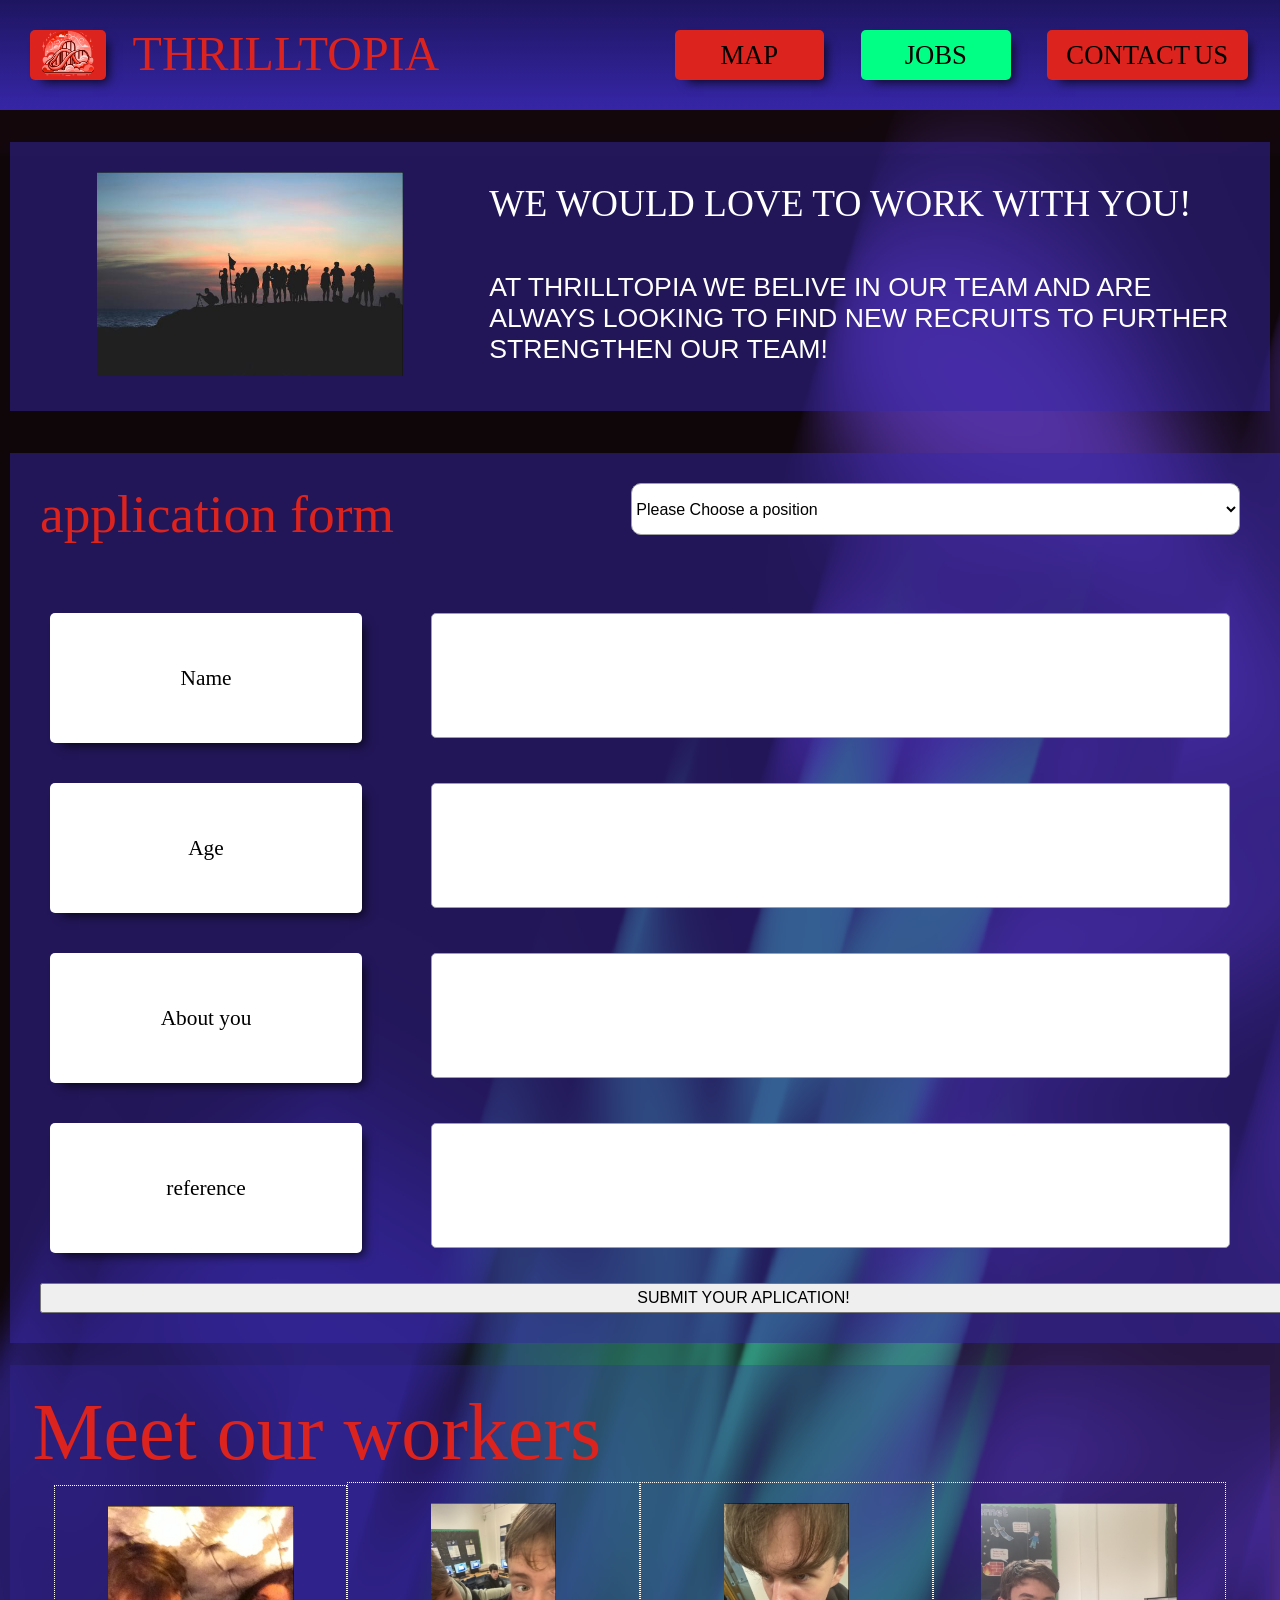
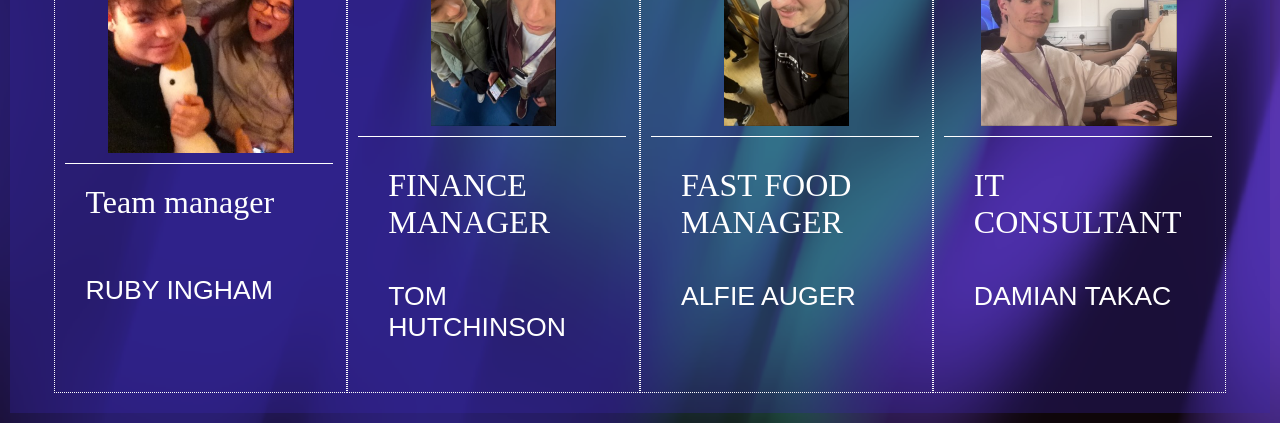
<file: GitPublish/main_pages/recruitment.html>
<!DOCTYPE html>
<html> 
<head>
	<meta charset="utf-8">
	<meta name="viewport" content="width=device-width, initial-scale=1">
	<meta name="generator" content="RocketCake">
	<title></title>
	<link rel="stylesheet" type="text/css" href="../main_pages/recruitment_html.css">
</head>
<body>
<div class="textstyle1">
<div id="container_1de1103f"><div id="container_1de1103f_padding" ><div class="textstyle1"><div id="container_62ae7456"><div id="container_62ae7456_padding" ><div class="textstyle1"><div id="container_3a8b272b"><div id="container_3a8b272b_padding" ><div class="textstyle1">  <a href="index.html" style="text-decoration:none"><div id="button_a5619fa">
    <div class="vcenterstyle1"><div class="vcenterstyle2">      <div class="textstyle1">
        <a href="index.html"><img src="../rc_images/untitled2.png" width="385" height="333" id="img_7e258975" alt="" title="" border="0" /></a>
        </div>
      </div></div>
    </div></a>
</div>
<div style="clear:both"></div></div></div><div id="container_72bedb22"><div id="container_72bedb22_padding" ><div class="textstyle1">  <div id="text_42021b19">
    <div class="textstyle1">
      <span class="textstyle2">THRILLTOPIA</span>
      </div>
    </div>
</div>
<div style="clear:both"></div></div></div><div id="container_3e4a1efa"><div id="container_3e4a1efa_padding" ><div class="textstyle1"></div>
</div></div><div id="container_4d610498"><div id="container_4d610498_padding" ><div class="textstyle1">  <a href="map_page.html" style="text-decoration:none"><div id="button_54eccbf6">
    <div class="vcenterstyle1"><div class="vcenterstyle2">      <div class="textstyle3">
        <span class="textstyle4">MAP</span>
        </div>
      <div class="textstyle1">
        </div>
      </div></div>
    </div></a>
</div>
<div style="clear:both"></div></div></div><div id="container_2673cda7"><div id="container_2673cda7_padding" ><div class="textstyle1">  <a href="recruitment.html" style="text-decoration:none"><div id="button_4b3ae9fb">
    <div class="vcenterstyle1"><div class="vcenterstyle2">      <div class="textstyle3">
        <span class="textstyle4">JOBS</span>
        </div>
      <div class="textstyle1">
        </div>
      </div></div>
    </div></a>
</div>
<div style="clear:both"></div></div></div><div id="container_9549f92"><div id="container_9549f92_padding" ><div class="textstyle1">  <a href="contact_us.html" style="text-decoration:none"><div id="button_f38d05e">
    <div class="vcenterstyle1"><div class="vcenterstyle2">      <div class="textstyle3">
        <span class="textstyle4">CONTACT</span>
        <span class="textstyle5"> </span>
        <span class="textstyle4">US</span>
        </div>
      <div class="textstyle1">
        </div>
      </div></div>
    </div></a>
</div>
<div style="clear:both"></div></div></div></div>
<div style="clear:both"></div></div></div></div>
<div style="clear:both"></div></div></div><div id="container_75a525b2"><div id="container_75a525b2_padding" ></div></div><div id="container_675b9d11"><div id="container_675b9d11_padding" ><div class="textstyle1"><div id="container_ebf09be"><div id="container_ebf09be_padding" ><div class="textstyle1"><div id="container_2f778b1e"><div id="container_2f778b1e_padding" ><div class="textstyle1"><div id="container_60671fa"><div id="container_60671fa_padding" ><div class="textstyle1"></div>
<div class="textstyle3"><img src="../rc_images/sunset.jpg" width="596" height="398" id="img_3c92f1d9" alt="" title="" /></div>
<div style="clear:both"></div></div></div><div id="container_f5bcd6"><div id="container_f5bcd6_padding" ><div class="textstyle1"><div id="container_6d9b9a4c"><div id="container_6d9b9a4c_padding" ><div class="textstyle1">  <span class="textstyle6">WE WOULD LOVE TO WORK WITH YOU!</span>
</div>
</div></div><div id="container_3b3807ea"><div id="container_3b3807ea_padding" ><div class="textstyle1">  <span class="textstyle7">AT THRILLTOPIA WE BELIVE IN OUR TEAM AND ARE ALWAYS LOOKING TO FIND NEW RECRUITS TO FURTHER STRENGTHEN OUR TEAM!</span>
</div>
</div></div></div>
<div style="clear:both"></div></div></div></div>
<div style="clear:both"></div></div></div></div>
<div style="clear:both"></div></div></div></div>
<div style="clear:both"></div></div></div><div id="container_415e8780"><div id="container_415e8780_padding" ></div></div><div id="container_50623be9"><div id="container_50623be9_padding" ><div class="textstyle1"><div id="container_3efbff56"><div id="container_3efbff56_padding" ><div class="textstyle1"><div id="container_2c808ff0"><div id="container_2c808ff0_padding" ><div class="textstyle1"><div id="container_439510eb"><div id="container_439510eb_padding" ><div class="textstyle1"><h1 id="heading_73d18eb3">application form<br/></h1></div>
<div style="clear:both"></div></div></div><div id="container_6016f21a"><div id="container_6016f21a_padding" ><div class="textstyle1"><select name="ComboBox1" title=""  id="combo_52ded656" >
<option value="Please Choose a position" selected="selected">Please Choose a position</option>
<option value="Ticket attendant">Ticket attendant</option>
<option value="Ride attendant">Ride attendant</option>
<option value="Refreshments assistant">Refreshments assistant</option>
</select>
</div>
<div style="clear:both"></div></div></div></div>
<div style="clear:both"></div></div></div><div id="container_5117699"><div id="container_5117699_padding" ><div class="textstyle1"><div id="container_30e45a7d"><div id="container_30e45a7d_padding" ><div class="textstyle1"><div id="container_9ba7323"><div id="container_9ba7323_padding" ><div class="textstyle1">  <div id="button_2e8ef040">
    <div class="vcenterstyle1"><div class="vcenterstyle2">      <div class="textstyle3">
        <span class="textstyle8">Name</span>
        </div>
      </div></div>
    </div>
</div>
<div style="clear:both"></div></div></div><div id="container_3cf7bf31"><div id="container_3cf7bf31_padding" ><div class="textstyle1"></div>
<div class="textstyle9"><input type="text" value="" title="" name="TextEdit1"  id="edit_69242cc1" >
</div>
<div style="clear:both"></div></div></div></div>
<div style="clear:both"></div></div></div><div id="container_5bdfab4b"><div id="container_5bdfab4b_padding" ><div class="textstyle1"><div id="container_1d5685db"><div id="container_1d5685db_padding" ><div class="textstyle1">  <div id="button_7e7d93b8">
    <div class="vcenterstyle1"><div class="vcenterstyle2">      <div class="textstyle3">
        <span class="textstyle8">Age</span>
        </div>
      </div></div>
    </div>
</div>
<div style="clear:both"></div></div></div><div id="container_58b75243"><div id="container_58b75243_padding" ><div class="textstyle1"></div>
<div class="textstyle9"><input type="text" value="" title="" name="TextEdit1"  id="edit_64f7be30" >
</div>
<div style="clear:both"></div></div></div></div>
<div style="clear:both"></div></div></div><div id="container_147dd5a4"><div id="container_147dd5a4_padding" ><div class="textstyle1"><div id="container_31e39832"><div id="container_31e39832_padding" ><div class="textstyle1">  <div id="button_171ab194">
    <div class="vcenterstyle1"><div class="vcenterstyle2">      <div class="textstyle3">
        <span class="textstyle8">About you</span>
        </div>
      </div></div>
    </div>
</div>
<div style="clear:both"></div></div></div><div id="container_5a6a185b"><div id="container_5a6a185b_padding" ><div class="textstyle1"></div>
<div class="textstyle9"><input type="text" value="" title="" name="TextEdit1"  id="edit_4ab31597" >
</div>
<div style="clear:both"></div></div></div></div>
<div style="clear:both"></div></div></div><div id="container_782e733d"><div id="container_782e733d_padding" ><div class="textstyle1"><div id="container_37f6a572"><div id="container_37f6a572_padding" ><div class="textstyle1">  <div id="button_5223f90">
    <div class="vcenterstyle1"><div class="vcenterstyle2">      <div class="textstyle3">
        <span class="textstyle8">reference</span>
        </div>
      </div></div>
    </div>
</div>
<div style="clear:both"></div></div></div><div id="container_4ffa04b0"><div id="container_4ffa04b0_padding" ><div class="textstyle1"></div>
<div class="textstyle9"><input type="text" value="" title="" name="TextEdit1"  id="edit_5a8adb6c" >
</div>
<div style="clear:both"></div></div></div></div>
<div style="clear:both"></div></div></div><form  action=""
enctype="application/x-www-form-urlencoded"
method="POST" id="form_3f80b89b"><div id="form_3f80b89b_padding" ><div class="textstyle3"><input name="Button1" type="submit" value="SUBMIT YOUR APLICATION!" title=""  id="button_78ec50bf" >
</div>
<div style="clear:both"></div></div></form></div>
<div style="clear:both"></div></div></div></div>
<div style="clear:both"></div></div></div><div id="container_62dae33d"><div id="container_62dae33d_padding" ></div></div><div id="container_61fda8ec"><div id="container_61fda8ec_padding" ><div class="textstyle1"><div id="container_747d0427"><div id="container_747d0427_padding" ><div class="textstyle1">  <div id="text_3044ba94">
    <div class="textstyle1">
      <span class="textstyle10">Meet our workers</span>
      </div>
    </div>
</div>
<div style="clear:both"></div></div></div></div>
<div class="textstyle3"><div id="container_2e505378"><div id="container_2e505378_padding" ><div class="textstyle3"><div id="container_c86b57a"><div id="container_c86b57a_padding" ><div class="textstyle1"><div id="container_284acd31"><div id="container_284acd31_padding" ><div class="textstyle3"><img src="../rc_images/layer.jpeg" width="308" height="410" id="img_4cee2439" alt="" title="" /></div>
<div style="clear:both"></div></div></div><div id="container_12207b75"><div id="container_12207b75_padding" ><div class="textstyle1"><div id="container_6b684c06"><div id="container_6b684c06_padding" ><div class="textstyle1">  <span class="textstyle11">Team manager</span>
</div>
</div></div><div id="container_4da758d0"><div id="container_4da758d0_padding" ><div class="textstyle1">  <span class="textstyle7">RUBY INGHAM</span>
</div>
</div></div></div>
<div style="clear:both"></div></div></div></div>
<div style="clear:both"></div></div></div><div id="container_71ed8123"><div id="container_71ed8123_padding" ><div class="textstyle1"><div id="container_5b50afaa"><div id="container_5b50afaa_padding" ><div class="textstyle3"><img src="../rc_images/layer_3.jpeg" width="231" height="410" id="img_4d20414c" alt="" title="" /></div>
<div style="clear:both"></div></div></div><div id="container_2205af59"><div id="container_2205af59_padding" ><div class="textstyle1"><div id="container_41b63198"><div id="container_41b63198_padding" ><div class="textstyle1"><div id="container_1c2139c1"><div id="container_1c2139c1_padding" ><div class="textstyle1">  <span class="textstyle11">FINANCE MANAGER</span>
</div>
</div></div></div>
<div style="clear:both"></div></div></div><div id="container_3b2405a8"><div id="container_3b2405a8_padding" ><div class="textstyle1"><div id="container_546292ab"><div id="container_546292ab_padding" ><div class="textstyle1">  <span class="textstyle7">TOM HUTCHINSON</span>
</div>
</div></div></div>
<div style="clear:both"></div></div></div></div>
<div style="clear:both"></div></div></div></div>
<div style="clear:both"></div></div></div><div id="container_3dda20f9"><div id="container_3dda20f9_padding" ><div class="textstyle1"><div id="container_4dabfc47"><div id="container_4dabfc47_padding" ><div class="textstyle3"><img src="../rc_images/layer_2.jpeg" width="231" height="410" id="img_7a40207c" alt="" title="" /></div>
<div style="clear:both"></div></div></div><div id="container_2dfe1680"><div id="container_2dfe1680_padding" ><div class="textstyle1"><div id="container_4d2e929a"><div id="container_4d2e929a_padding" ><div class="textstyle1"><div id="container_625883fc"><div id="container_625883fc_padding" ><div class="textstyle1">  <span class="textstyle11">FAST FOOD MANAGER</span>
</div>
</div></div></div>
<div style="clear:both"></div></div></div><div id="container_4802a6f2"><div id="container_4802a6f2_padding" ><div class="textstyle1"><div id="container_40a3673a"><div id="container_40a3673a_padding" ><div class="textstyle1">  <span class="textstyle7">ALFIE AUGER</span>
</div>
</div></div></div>
<div style="clear:both"></div></div></div></div>
<div style="clear:both"></div></div></div></div>
<div style="clear:both"></div></div></div><div id="container_7e58239a"><div id="container_7e58239a_padding" ><div class="textstyle1"><div id="container_4ca9cf86"><div id="container_4ca9cf86_padding" ><div class="textstyle3"><img src="../rc_images/untitled.jpg" width="360" height="410" id="img_19bf2780" alt="" title="" /></div>
<div style="clear:both"></div></div></div><div id="container_604b1853"><div id="container_604b1853_padding" ><div class="textstyle1"><div id="container_7f763ffa"><div id="container_7f763ffa_padding" ><div class="textstyle1"><div id="container_75305b1b"><div id="container_75305b1b_padding" ><div class="textstyle1">  <span class="textstyle11">IT CONSULTANT</span>
</div>
</div></div></div>
<div style="clear:both"></div></div></div><div id="container_4319c3fd"><div id="container_4319c3fd_padding" ><div class="textstyle1"><div id="container_790332f1"><div id="container_790332f1_padding" ><div class="textstyle1">  <span class="textstyle7">DAMIAN TAKAC</span>
</div>
</div></div></div>
<div style="clear:both"></div></div></div></div>
<div style="clear:both"></div></div></div></div>
<div style="clear:both"></div></div></div></div>
<div style="clear:both"></div></div></div></div>
<div style="clear:both"></div></div></div></div>
<div style="clear:both"></div></div></div>  </div>
</body>
</html>
</file>
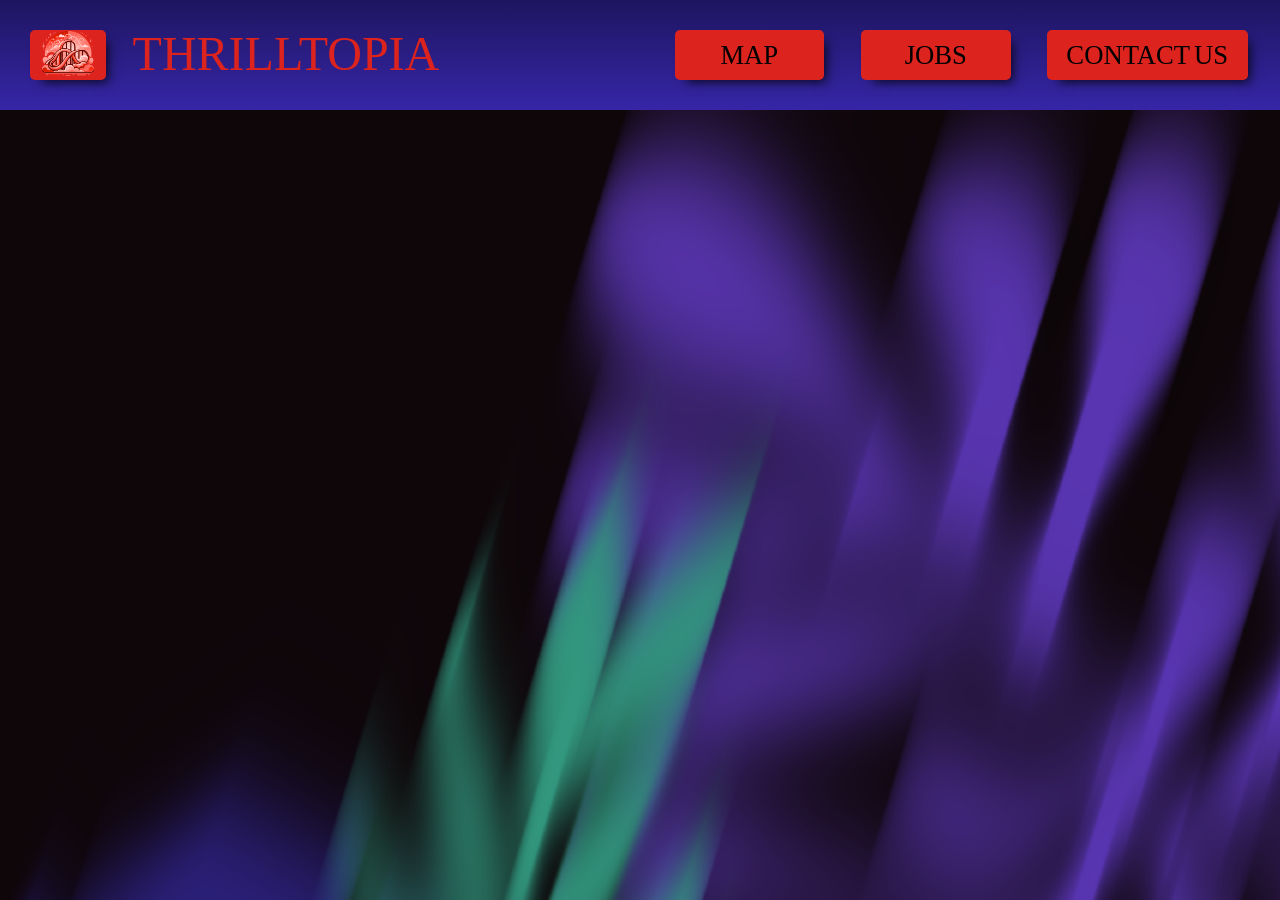
<file: GitPublish/template/template.html>
<!DOCTYPE html>
<html> 
<head>
	<meta charset="utf-8">
	<meta name="viewport" content="width=device-width, initial-scale=1">
	<meta name="generator" content="RocketCake">
	<title></title>
	<link rel="stylesheet" type="text/css" href="../template/template_html.css">
</head>
<body>
<div class="textstyle1">
<div id="container_363209de"><div id="container_363209de_padding" ><div class="textstyle1"><div id="container_4c60c1f9"><div id="container_4c60c1f9_padding" ><div class="textstyle1"><div id="container_44cd065"><div id="container_44cd065_padding" ><div class="textstyle1">  <div id="button_70dca2ac">
    <div class="vcenterstyle1"><div class="vcenterstyle2">      <div class="textstyle1">
        <a href="../main_pages/index.html"><img src="../rc_images/untitled2.png" width="385" height="333" id="img_a8bef60" alt="" title="" border="0" /></a>
        </div>
      </div></div>
    </div>
</div>
<div style="clear:both"></div></div></div><div id="container_68bc0339"><div id="container_68bc0339_padding" ><div class="textstyle1">  <div id="text_a09e17d">
    <div class="textstyle1">
      <span class="textstyle2">THRILLTOPIA</span>
      </div>
    </div>
</div>
<div style="clear:both"></div></div></div><div id="container_6fc79f0f"><div id="container_6fc79f0f_padding" ><div class="textstyle1"></div>
</div></div><div id="container_798620fa"><div id="container_798620fa_padding" ><div class="textstyle1">  <div id="button_40a229fe">
    <div class="vcenterstyle1"><div class="vcenterstyle2">      <div class="textstyle3">
        <span class="textstyle4">MAP</span>
        </div>
      </div></div>
    </div>
</div>
<div style="clear:both"></div></div></div><div id="container_7b66f638"><div id="container_7b66f638_padding" ><div class="textstyle1">  <div id="button_1ff96705">
    <div class="vcenterstyle1"><div class="vcenterstyle2">      <div class="textstyle3">
        <span class="textstyle4">JOBS</span>
        </div>
      </div></div>
    </div>
</div>
<div style="clear:both"></div></div></div><div id="container_67ff2894"><div id="container_67ff2894_padding" ><div class="textstyle1">  <div id="button_633d4dc3">
    <div class="vcenterstyle1"><div class="vcenterstyle2">      <div class="textstyle3">
        <span class="textstyle4">CONTACT</span>
        <span class="textstyle5"> </span>
        <span class="textstyle4">US</span>
        </div>
      </div></div>
    </div>
</div>
<div style="clear:both"></div></div></div></div>
<div style="clear:both"></div></div></div></div>
<div style="clear:both"></div></div></div>  </div>
</body>
</html>
</file>
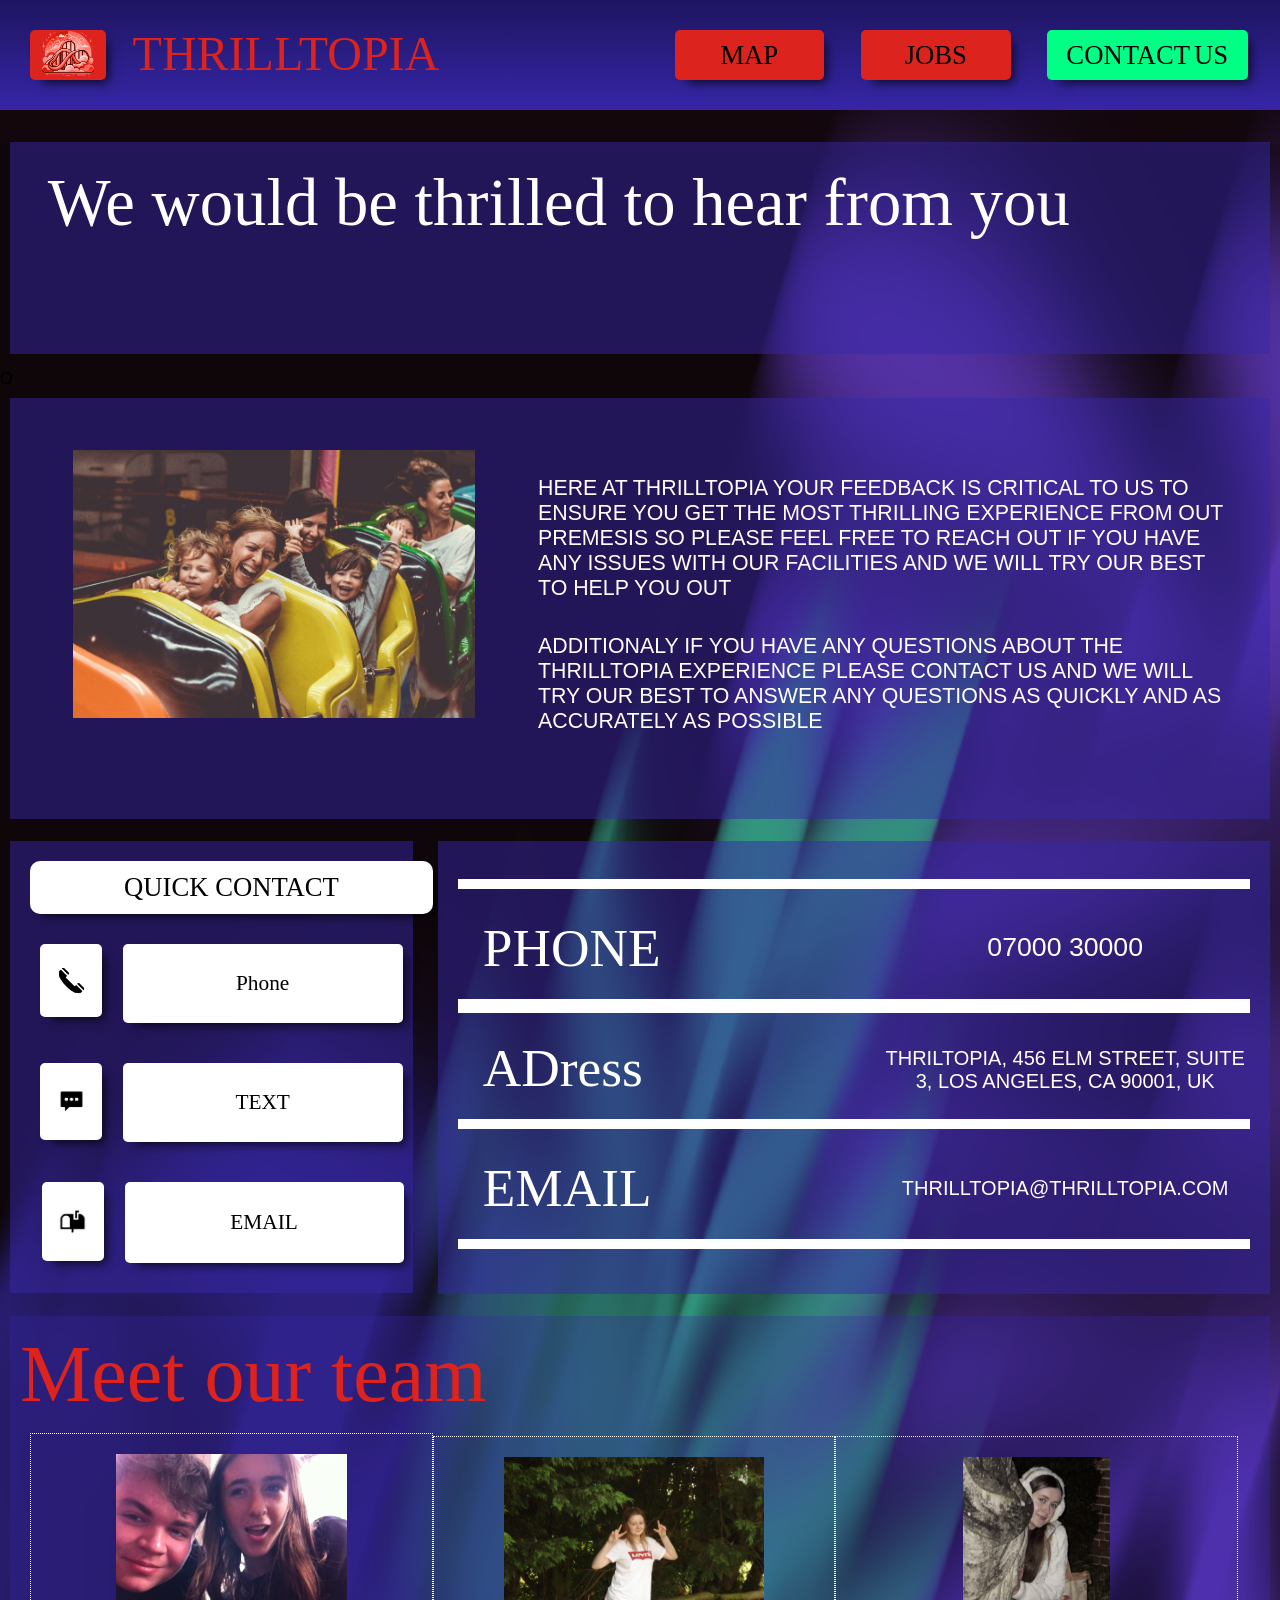
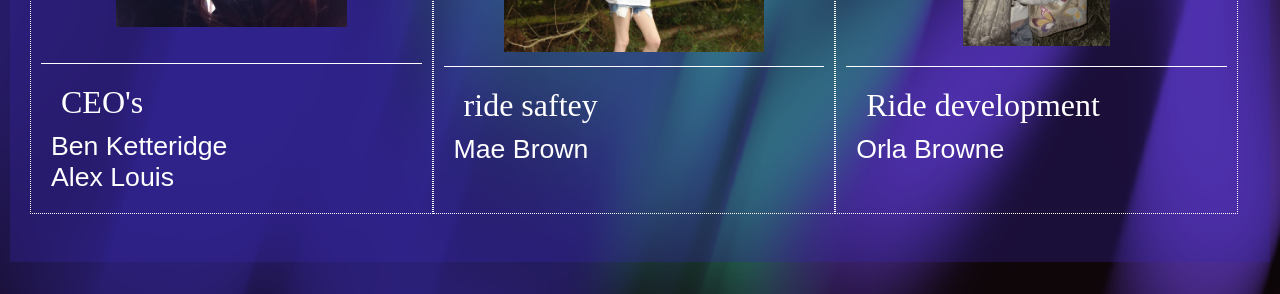
<file: PUBLISH ON FIRST COMPLETION/main_pages/contact_us.html>
<!DOCTYPE html>
<html> 
<head>
	<meta charset="utf-8">
	<meta name="viewport" content="width=device-width, initial-scale=1">
	<meta name="generator" content="RocketCake">
	<title></title>
	<link rel="stylesheet" type="text/css" href="../main_pages/contact_us_html.css">
</head>
<body>
<div class="textstyle1">
<div id="container_9edd8f6"><div id="container_9edd8f6_padding" ><div class="textstyle1"><div id="container_42a69c2c"><div id="container_42a69c2c_padding" ><div class="textstyle1"><div id="container_5b808294"><div id="container_5b808294_padding" ><div class="textstyle1">  <div id="button_b131709">
    <div class="vcenterstyle1"><div class="vcenterstyle2">      <div class="textstyle1">
        <a href="home_page.html"><img src="../rc_images/untitled2.png" width="385" height="333" id="img_5676e254" alt="" title="" border="0" /></a>
        </div>
      </div></div>
    </div>
</div>
<div style="clear:both"></div></div></div><div id="container_27239954"><div id="container_27239954_padding" ><div class="textstyle1">  <div id="text_75cc62d2">
    <div class="textstyle1">
      <span class="textstyle2">THRILLTOPIA</span>
      </div>
    </div>
</div>
<div style="clear:both"></div></div></div><div id="container_5ed3bce5"><div id="container_5ed3bce5_padding" ><div class="textstyle1"></div>
</div></div><div id="container_7ac11f4b"><div id="container_7ac11f4b_padding" ><div class="textstyle1">  <a href="map_page.html" style="text-decoration:none"><div id="button_1a94120e">
    <div class="vcenterstyle1"><div class="vcenterstyle2">      <div class="textstyle3">
        <span class="textstyle4">MAP</span>
        </div>
      <div class="textstyle1">
        </div>
      </div></div>
    </div></a>
</div>
<div style="clear:both"></div></div></div><div id="container_2d9c05f5"><div id="container_2d9c05f5_padding" ><div class="textstyle1">  <a href="recruitment.html" style="text-decoration:none"><div id="button_132a3734">
    <div class="vcenterstyle1"><div class="vcenterstyle2">      <div class="textstyle3">
        <span class="textstyle4">JOBS</span>
        </div>
      <div class="textstyle1">
        </div>
      </div></div>
    </div></a>
</div>
<div style="clear:both"></div></div></div><div id="container_669fc5f2"><div id="container_669fc5f2_padding" ><div class="textstyle1">  <div id="button_2204bb82">
    <div class="vcenterstyle1"><div class="vcenterstyle2">      <div class="textstyle3">
        <span class="textstyle4">CONTACT</span>
        <span class="textstyle5"> </span>
        <span class="textstyle4">US</span>
        </div>
      </div></div>
    </div>
</div>
<div style="clear:both"></div></div></div></div>
<div style="clear:both"></div></div></div></div>
<div style="clear:both"></div></div></div><div id="container_17ac11cf"><div id="container_17ac11cf_padding" ></div></div><div id="container_3d8ccbb7"><div id="container_3d8ccbb7_padding" ><div class="textstyle1"><div id="container_10377463"><div id="container_10377463_padding" ><div class="textstyle1">  <div id="text_32aabf3">
    <div class="textstyle1">
      <span class="textstyle6">We would be thrilled to hear from you </span>
      </div>
    </div>
</div>
<div style="clear:both"></div></div></div></div>
<div style="clear:both"></div></div></div><span class="textstyle7">O</span><div id="container_50fe4c2d"><div id="container_50fe4c2d_padding" ><div class="textstyle1"><div id="container_25c634d8"><div id="container_25c634d8_padding" ><div class="textstyle1"><div id="container_1fc046bc"><div id="container_1fc046bc_padding" ><div class="textstyle1"><div id="container_6f11cc35"><div id="container_6f11cc35_padding" ><div class="textstyle1"><div id="container_6c8a3dbe"><div id="container_6c8a3dbe_padding" ></div></div></div>
<div class="textstyle3"><img src="../rc_images/chris_slupski_qlqiqihmins_unsplash.jpg" width="3589" height="2393" id="img_1cad1a91" alt="" title="" /></div>
<div style="clear:both"></div></div></div><div id="container_5318f513"><div id="container_5318f513_padding" ><div class="textstyle1"><div id="container_62dd9841"><div id="container_62dd9841_padding" ></div></div><div id="container_32675b5d"><div id="container_32675b5d_padding" ><div class="textstyle1"></div>
<div class="textstyle8"><h1 id="heading_27960a10">HERE AT THRILLTOPIA YOUR FEEDBACK IS CRITICAL TO US TO ENSURE YOU GET THE MOST THRILLING EXPERIENCE FROM OUT PREMESIS SO PLEASE FEEL FREE TO REACH OUT IF YOU HAVE ANY ISSUES WITH OUR FACILITIES AND WE WILL TRY OUR BEST TO HELP YOU OUT</h1></div>
<div style="clear:both"></div></div></div><div id="container_23e78b93"><div id="container_23e78b93_padding" ><div class="textstyle1"><h1 id="heading_17666c37">ADDITIONALY IF YOU HAVE ANY QUESTIONS ABOUT THE THRILLTOPIA EXPERIENCE PLEASE CONTACT US AND WE WILL TRY OUR BEST TO ANSWER ANY QUESTIONS AS QUICKLY AND AS ACCURATELY AS POSSIBLE </h1></div>
<div style="clear:both"></div></div></div></div>
<div style="clear:both"></div></div></div></div>
<div style="clear:both"></div></div></div></div>
<div style="clear:both"></div></div></div><div id="container_12077a6"><div id="container_12077a6_padding" ></div></div><div id="container_42d8d902"><div id="container_42d8d902_padding" ><div class="textstyle1"><div id="container_5e0baf3e"><div id="container_5e0baf3e_padding" ><div class="textstyle3">  <div id="button_1c4ecbc4">
    <div class="vcenterstyle1"><div class="vcenterstyle2">      <div class="textstyle3">
        <span class="textstyle9">QUICK CONTACT</span>
        </div>
      </div></div>
    </div>
</div>
<div style="clear:both"></div></div></div><div id="container_3433bcff"><div id="container_3433bcff_padding" ><div class="textstyle1"><div id="container_3cd59a72"><div id="container_3cd59a72_padding" ><div class="textstyle1">  <a href="tel:07000300000" style="text-decoration:none"><div id="button_144d08a2">
    <div class="vcenterstyle1"><div class="vcenterstyle2">      <div class="textstyle3">
<img src="../rc_images/layer_copy_4.png" width="55" height="55" id="img_48e06044" alt="" title="" />        </div>
      <div class="textstyle1">
        </div>
      </div></div>
    </div></a>
</div>
<div style="clear:both"></div></div></div><div id="container_4af4fd3"><div id="container_4af4fd3_padding" ><div class="textstyle8">  <a href="tel:07000300000" style="text-decoration:none"><div id="button_4581182d">
    <div class="vcenterstyle1"><div class="vcenterstyle2">      <div class="textstyle3">
        <span class="textstyle10">Phone</span>
        </div>
      <div class="textstyle1">
        </div>
      </div></div>
    </div></a>
</div>
<div style="clear:both"></div></div></div></div>
<div style="clear:both"></div></div></div><div id="container_388dafed"><div id="container_388dafed_padding" ><div class="textstyle1"><div id="container_7483db53"><div id="container_7483db53_padding" ><div class="textstyle1">  <a href="sms:07000300000" style="text-decoration:none"><div id="button_17f69881">
    <div class="vcenterstyle1"><div class="vcenterstyle2">      <div class="textstyle3">
<img src="../rc_images/layer_copy_2.png" width="67" height="67" id="img_719dbe57" alt="" title="" />        </div>
      <div class="textstyle1">
        </div>
      </div></div>
    </div></a>
</div>
<div style="clear:both"></div></div></div><div id="container_7dbed0a6"><div id="container_7dbed0a6_padding" ><div class="textstyle8">  <a href="sms:07000300000" style="text-decoration:none"><div id="button_7a45e9aa">
    <div class="vcenterstyle1"><div class="vcenterstyle2">      <div class="textstyle3">
        <span class="textstyle10">TEXT</span>
        </div>
      <div class="textstyle1">
        </div>
      </div></div>
    </div></a>
</div>
<div style="clear:both"></div></div></div></div>
<div style="clear:both"></div></div></div></div>
<div class="textstyle3"><div id="container_66ca5416"><div id="container_66ca5416_padding" ><div class="textstyle1"><div id="container_6a636fcf"><div id="container_6a636fcf_padding" ><div class="textstyle1">  <a href="mailto:&#8220;thrilltopia@thrilltopia.com" style="text-decoration:none"><div id="button_638c8d1a">
    <div class="vcenterstyle1"><div class="vcenterstyle2">      <div class="textstyle3">
<img src="../rc_images/layer_copy_3.png" width="67" height="67" id="img_265c584b" alt="" title="" />        </div>
      <div class="textstyle1">
        </div>
      </div></div>
    </div></a>
</div>
<div style="clear:both"></div></div></div><div id="container_6e25ee6f"><div id="container_6e25ee6f_padding" ><div class="textstyle8">  <a href="mailto:&#8220;thrilltopia@thrilltopia.com" style="text-decoration:none"><div id="button_6631db7e">
    <div class="vcenterstyle1"><div class="vcenterstyle2">      <div class="textstyle3">
        <span class="textstyle10">EMAIL</span>
        </div>
      <div class="textstyle1">
        </div>
      </div></div>
    </div></a>
</div>
<div style="clear:both"></div></div></div></div>
<div style="clear:both"></div></div></div></div>
<div style="clear:both"></div></div></div><div id="container_64589801"><div id="container_64589801_padding" ></div></div><div id="container_33ab7473"><div id="container_33ab7473_padding" ><div class="textstyle1"><div id="container_235b3471"><div id="container_235b3471_padding" ></div></div><div id="container_fb36e63"><div id="container_fb36e63_padding" ><div class="textstyle1"><div id="container_153d0912"><div id="container_153d0912_padding" ></div></div></div>
<div style="clear:both"></div></div></div><div id="container_69563e92"><div id="container_69563e92_padding" ></div></div><div id="container_318d4fa8"><div id="container_318d4fa8_padding" ><div class="textstyle1"><h1 id="heading_a51ad11">PHONE</h1></div>
<div style="clear:both"></div></div></div><div id="container_63e95b3a"><div id="container_63e95b3a_padding" ><div class="textstyle3"><h1 id="heading_8294f55"><span id="heading_8294f55_padding" >07000 30000</span></h1></div>
<div style="clear:both"></div></div></div><div id="container_1bdf4e8c"><div id="container_1bdf4e8c_padding" ><div class="textstyle1"><div id="container_25b8112d"><div id="container_25b8112d_padding" ></div></div></div>
<div style="clear:both"></div></div></div><div id="container_48390faf"><div id="container_48390faf_padding" ></div></div><div id="container_1b67dbf0"><div id="container_1b67dbf0_padding" ><div class="textstyle1"><h1 id="heading_6d291f31">ADress</h1></div>
<div style="clear:both"></div></div></div><div id="container_30cbec7a"><div id="container_30cbec7a_padding" ></div></div><div id="container_2be9ba87"><div id="container_2be9ba87_padding" ><div class="textstyle3"><h1 id="heading_43d30ea6"><span id="heading_43d30ea6_padding" >THRILTOPIA, 456 ELM STREET, SUITE 3, LOS ANGELES, CA 90001, UK</span></h1></div>
<div style="clear:both"></div></div></div><div id="container_1354b0f"><div id="container_1354b0f_padding" ><div class="textstyle1"><div id="container_31fc9f08"><div id="container_31fc9f08_padding" ></div></div></div>
<div style="clear:both"></div></div></div><div id="container_3479b30e"><div id="container_3479b30e_padding" ></div></div><div id="container_5893e2be"><div id="container_5893e2be_padding" ><div class="textstyle1"><h1 id="heading_12f25c71">EMAIL</h1></div>
<div style="clear:both"></div></div></div><div id="container_43f35ecd"><div id="container_43f35ecd_padding" ></div></div><div id="container_6f4409d4"><div id="container_6f4409d4_padding" ><div class="textstyle3"><h1 id="heading_3eea1c9a"><span id="heading_3eea1c9a_padding" >THRILLTOPIA@THRILLTOPIA.COM</span></h1></div>
<div style="clear:both"></div></div></div><div id="container_784852be"><div id="container_784852be_padding" ><div class="textstyle1"><div id="container_5e5c8731"><div id="container_5e5c8731_padding" ></div></div></div>
<div style="clear:both"></div></div></div></div>
<div style="clear:both"></div></div></div><div id="container_72631e1e"><div id="container_72631e1e_padding" ></div></div><div id="container_774b48e4"><div id="container_774b48e4_padding" ><div class="textstyle1"><div id="container_2b4e4854"><div id="container_2b4e4854_padding" ><div class="textstyle1">  <div id="text_1775169f">
    <div class="textstyle1">
      <span class="textstyle11">Meet our team</span>
      </div>
    </div>
</div>
<div style="clear:both"></div></div></div><div id="container_2deaf571"><div id="container_2deaf571_padding" ><div class="textstyle1"><div id="container_47a52391"><div id="container_47a52391_padding" ><div class="textstyle1"><div id="container_63e7ddcd"><div id="container_63e7ddcd_padding" ><div class="textstyle3"><img src="../rc_images/img_0008.jpg" width="640" height="480" id="img_601aa4ff" alt="" title="" /></div>
<div style="clear:both"></div></div></div><div id="container_2905895e"><div id="container_2905895e_padding" ><div class="textstyle1"><div id="container_44b8d1a7"><div id="container_44b8d1a7_padding" ><div class="textstyle1"><h1 id="heading_1273c1a3">CEO's</h1></div>
<div style="clear:both"></div></div></div><h1 id="heading_1b4ef990">Ben Ketteridge<br/>Alex Louis</h1></div>
<div style="clear:both"></div></div></div></div>
<div style="clear:both"></div></div></div><div id="container_7b80cf7b"><div id="container_7b80cf7b_padding" ><div class="textstyle1"><div id="container_1f20ea97"><div id="container_1f20ea97_padding" ><div class="textstyle3"><img src="../rc_images/dsc02178_1200x900.jpeg" width="1200" height="900" id="img_12b10353" alt="" title="" /></div>
<div style="clear:both"></div></div></div><div id="container_389feffb"><div id="container_389feffb_padding" ><div class="textstyle1"><div id="container_758d54be"><div id="container_758d54be_padding" ><div class="textstyle1">  <span class="textstyle12">ride saftey</span>
</div>
</div></div><h1 id="heading_23963370">Mae Brown</h1></div>
<div style="clear:both"></div></div></div></div>
<div style="clear:both"></div></div></div><div id="container_78216e62"><div id="container_78216e62_padding" ><div class="textstyle1"><div id="container_5cf6bb4"><div id="container_5cf6bb4_padding" ><div class="textstyle3"><img src="../rc_images/screenshot_2025_02_21_at_11_04_25_pm_938x1200.png" width="938" height="1200" id="img_b3f86bb" alt="" title="" /></div>
<div style="clear:both"></div></div></div><div id="container_755ad5e2"><div id="container_755ad5e2_padding" ><div class="textstyle1"><div id="container_1b8cd1f5"><div id="container_1b8cd1f5_padding" ><div class="textstyle1">  <span class="textstyle12">Ride development</span>
</div>
</div></div><h1 id="heading_14ac78d3">Orla Browne</h1></div>
<div style="clear:both"></div></div></div></div>
<div style="clear:both"></div></div></div></div>
<div style="clear:both"></div></div></div></div>
<div style="clear:both"></div></div></div><div id="container_17e72186"><div id="container_17e72186_padding" ></div></div></div>
<div style="clear:both"></div></div></div>  </div>
</body>
</html>
</file>
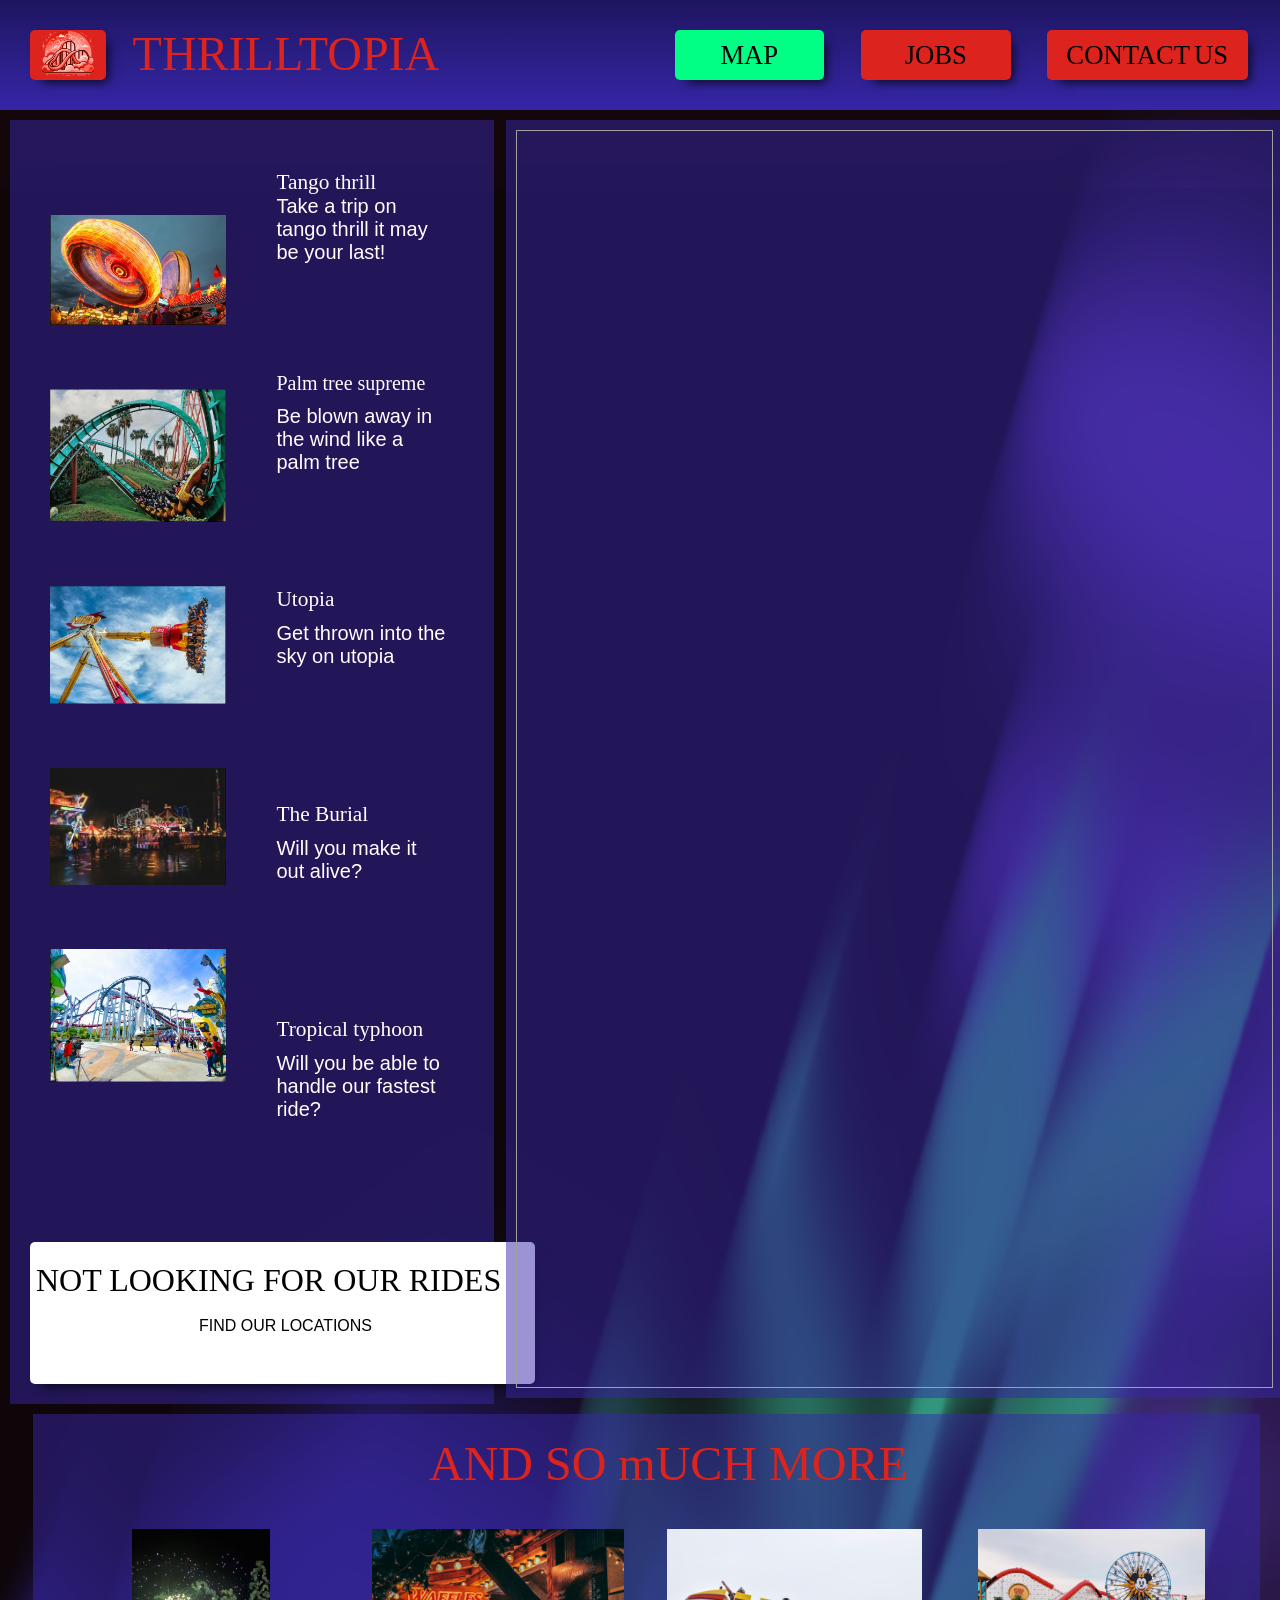
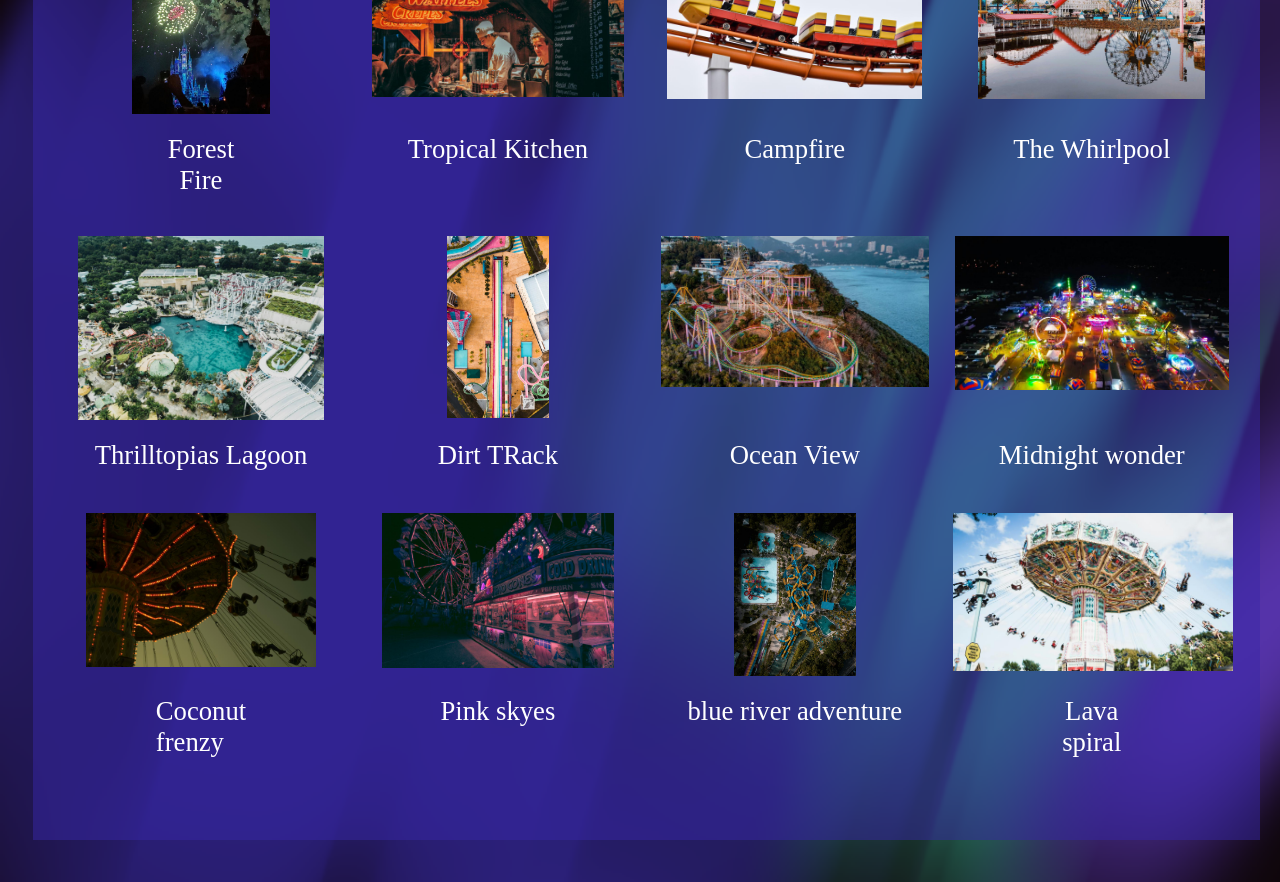
<file: PUBLISH ON FIRST COMPLETION/main_pages/map_page.html>
<!DOCTYPE html>
<html> 
<head>
	<meta charset="utf-8">
	<meta name="viewport" content="width=device-width, initial-scale=1">
	<meta name="generator" content="RocketCake">
	<title></title>
	<link rel="stylesheet" type="text/css" href="../main_pages/map_page_html.css">
</head>
<body>
<div class="textstyle1">
<div id="container_2f04d44a"><div id="container_2f04d44a_padding" ><div class="textstyle1"><div id="container_4bd8ccd3"><div id="container_4bd8ccd3_padding" ><div class="textstyle1"><div id="container_19690fcc"><div id="container_19690fcc_padding" ><div class="textstyle1">  <div id="button_489b3d8">
    <div class="vcenterstyle1"><div class="vcenterstyle2">      <div class="textstyle1">
        <a href="home_page.html"><img src="../rc_images/untitled2.png" width="385" height="333" id="img_50443472" alt="" title="" border="0" /></a>
        </div>
      </div></div>
    </div>
</div>
<div style="clear:both"></div></div></div><div id="container_5937bf07"><div id="container_5937bf07_padding" ><div class="textstyle1">  <div id="text_650abe15">
    <div class="textstyle1">
      <span class="textstyle2">THRILLTOPIA</span>
      </div>
    </div>
</div>
<div style="clear:both"></div></div></div><div id="container_53e9a3ab"><div id="container_53e9a3ab_padding" ><div class="textstyle1"></div>
</div></div><div id="container_1789df23"><div id="container_1789df23_padding" ><div class="textstyle1">  <div id="button_7107b4be">
    <div class="vcenterstyle1"><div class="vcenterstyle2">      <div class="textstyle3">
        <span class="textstyle4">MAP</span>
        </div>
      </div></div>
    </div>
</div>
<div style="clear:both"></div></div></div><div id="container_7a7cbcc2"><div id="container_7a7cbcc2_padding" ><div class="textstyle1">  <a href="recruitment.html" style="text-decoration:none"><div id="button_76dfdc81">
    <div class="vcenterstyle1"><div class="vcenterstyle2">      <div class="textstyle3">
        <span class="textstyle4">JOBS</span>
        </div>
      <div class="textstyle1">
        </div>
      </div></div>
    </div></a>
</div>
<div style="clear:both"></div></div></div><div id="container_3578321b"><div id="container_3578321b_padding" ><div class="textstyle1">  <a href="contact_us.html" style="text-decoration:none"><div id="button_517c0d28">
    <div class="vcenterstyle1"><div class="vcenterstyle2">      <div class="textstyle3">
        <span class="textstyle4">CONTACT</span>
        <span class="textstyle5"> </span>
        <span class="textstyle4">US</span>
        </div>
      <div class="textstyle1">
        </div>
      </div></div>
    </div></a>
</div>
<div style="clear:both"></div></div></div></div>
<div style="clear:both"></div></div></div></div>
<div style="clear:both"></div></div></div><div id="container_2bc926a0"><div id="container_2bc926a0_padding" ><div class="textstyle1"><div id="container_61c472e7"><div id="container_61c472e7_padding" ><div class="textstyle1"><div id="gallery_3bd38d17">
	<script type="text/javascript" src="../rc_images/wsp_gallery.js"></script>
<div class="galleryimgcontainer" ><a href="javascript:wsp_gallery.openlayer('../rc_images/layer_2.tiff',328,205,true, 'gallery_3bd38d17');"><img src="../rc_images/rwb_19.jpg" id="gallery_3bd38d17_img1" width="328" height="205" /> </a></div><div class="galleryimgcontainer" ><a href="javascript:wsp_gallery.openlayer('../rc_images/layer_3.tiff',328,247,true, 'gallery_3bd38d17');"><img src="../rc_images/rwb_20.jpg" id="gallery_3bd38d17_img2" width="328" height="247" /> </a></div><div class="galleryimgcontainer" ><a href="javascript:wsp_gallery.openlayer('../rc_images/layer_4.tiff',328,219,true, 'gallery_3bd38d17');"><img src="../rc_images/rwb_21.jpg" id="gallery_3bd38d17_img3" width="328" height="219" /> </a></div><div class="galleryimgcontainer" ><a href="javascript:wsp_gallery.openlayer('../rc_images/layer_5.tiff',368,245,true, 'gallery_3bd38d17');"><img src="../rc_images/rwb_22.jpg" id="gallery_3bd38d17_img4" width="368" height="245" /> </a></div><div class="galleryimgcontainer" ><a href="javascript:wsp_gallery.openlayer('../rc_images/layer.tiff',328,246,true, 'gallery_3bd38d17');"><img src="../rc_images/rwb_23.jpg" id="gallery_3bd38d17_img5" width="328" height="246" /> </a></div></div><div id="container_54d940e3"><div id="container_54d940e3_padding" ><div class="textstyle1"><div id="container_75846dd1"><div id="container_75846dd1_padding" ><div class="textstyle1"><h1 id="heading_d0123cd">Tango thrill</h1><h1 id="heading_7d7328db">Take a trip on tango thrill it may be your last!</h1></div>
<div style="clear:both"></div></div></div><div id="container_3ae7ee26"><div id="container_3ae7ee26_padding" ><div class="textstyle1"><h1 id="heading_579f572f">Palm tree supreme</h1><h1 id="heading_789175cb">Be blown away in the wind like a palm tree</h1></div>
<div style="clear:both"></div></div></div><div id="container_38b2d1f2"><div id="container_38b2d1f2_padding" ><div class="textstyle1"><h1 id="heading_690011d2">Utopia</h1><h1 id="heading_701ee5a0">Get thrown into the sky on utopia</h1></div>
<div style="clear:both"></div></div></div><div id="container_5f18125e"><div id="container_5f18125e_padding" ><div class="textstyle1"><h1 id="heading_4cdd36f7">The Burial</h1><h1 id="heading_76cb1e62">Will you make it out alive?</h1></div>
<div style="clear:both"></div></div></div><div id="container_798fb160"><div id="container_798fb160_padding" ><div class="textstyle1"><h1 id="heading_3a195145">Tropical typhoon</h1><h1 id="heading_2aa230e3">Will you be able to handle our fastest ride?</h1></div>
<div style="clear:both"></div></div></div></div>
<div style="clear:both"></div></div></div><div id="container_70e60e76"><div id="container_70e60e76_padding" ><div class="textstyle3">  <div id="button_7c6af539">
    <div id="button_7c6af539_padding" >
      <div class="vcenterstyle1"><div class="vcenterstyle2">        <div class="textstyle1">
<span class="textstyle6">NOT LOOKING FOR OUR RIDES</span>          </div>
        <div class="textstyle3">
<span class="textstyle7"><br/>FIND OUR LOCATIONS</span>          </div>
        </div></div>
      </div>
    </div>
</div>
<div style="clear:both"></div></div></div></div>
<div style="clear:both"></div></div></div><div id="container_94f4ad3"><div id="container_94f4ad3_padding" ><div class="textstyle1"></div>
</div></div><div id="container_6933d5ab"><div id="container_6933d5ab_padding" ><div class="textstyle1"><iframe name="IFrame2" frameBorder="0" src="https://bennyboy07.github.io/Benyboy07.github.io/Google%20maps%20HTML/Map.html" scrolling="auto" id="iframe_5c19d71c"></iframe></div>
<div style="clear:both"></div></div></div></div>
<div class="textstyle3"><div id="container_213b06d"><div id="container_213b06d_padding" ><div class="textstyle3"><div id="container_2340760f"><div id="container_2340760f_padding" ><div class="textstyle1"><div id="container_62785be2"><div id="container_62785be2_padding" ><div class="textstyle1">  <div id="text_23e3ff70">
    <div class="textstyle1">
      <span class="textstyle2">AND SO mUCH MORE</span>
      </div>
    </div>
</div>
<div style="clear:both"></div></div></div><div id="container_76da69f1"><div id="container_76da69f1_padding" ><div class="textstyle1"><div id="container_161f468c"><div id="container_161f468c_padding" ><div class="textstyle1"></div>
<div class="textstyle3"><img src="../rc_images/alissa_giannatti__hr2qpvkuzy_unsplash_900x1200.jpg" width="900" height="1200" id="img_5ee56c48" alt="" title="" /></div>
<div style="clear:both"></div></div></div><div id="container_bf243b8"><div id="container_bf243b8_padding" ><div class="textstyle1"></div>
<div class="textstyle3"><img src="../rc_images/arthur_edelmans_34de2rovp_i_unsplash_1200x800.jpg" width="1200" height="800" id="img_50510598" alt="" title="" /></div>
<div style="clear:both"></div></div></div><div id="container_f0e27b5"><div id="container_f0e27b5_padding" ><div class="textstyle1"></div>
<div class="textstyle3"><img src="../rc_images/bradley_pisney_ms6gkis94yc_unsplash_1200x800.jpg" width="1200" height="800" id="img_668b5479" alt="" title="" /></div>
<div style="clear:both"></div></div></div><div id="container_3b6b0cf3"><div id="container_3b6b0cf3_padding" ><div class="textstyle1"></div>
<div class="textstyle3"><img src="../rc_images/brandi_alexandra_mvav3d0ki2k_unsplash_1200x900.jpg" width="1200" height="900" id="img_1cf05bdd" alt="" title="" /></div>
<div style="clear:both"></div></div></div><div id="container_6dece81b"><div id="container_6dece81b_padding" ><div class="textstyle1"></div>
<div class="textstyle3"><h1 id="heading_70fa7acc">Forest <br/>Fire</h1></div>
<div style="clear:both"></div></div></div><div id="container_3d6e13fe"><div id="container_3d6e13fe_padding" ><div class="textstyle1"></div>
<div class="textstyle3"><h1 id="heading_1e9d99ef">Tropical Kitchen</h1></div>
<div style="clear:both"></div></div></div><div id="container_7b473af2"><div id="container_7b473af2_padding" ><div class="textstyle1"></div>
<div class="textstyle3"><h1 id="heading_3f4da9bc">Campfire</h1></div>
<div style="clear:both"></div></div></div><div id="container_5a2ec878"><div id="container_5a2ec878_padding" ><div class="textstyle1"></div>
<div class="textstyle3"><h1 id="heading_4bad1ee1">The Whirlpool</h1></div>
<div style="clear:both"></div></div></div></div>
<div style="clear:both"></div></div></div><div id="container_281aed1a"><div id="container_281aed1a_padding" ><div class="textstyle1"><div id="container_5830792d"><div id="container_5830792d_padding" ><div class="textstyle1"></div>
<div class="textstyle3"><img src="../rc_images/chuttersnap_szljvvm5qqi_unsplash_1200x899.jpg" width="1200" height="899" id="img_43f3c25d" alt="" title="" /></div>
<div style="clear:both"></div></div></div><div id="container_369cb9f6"><div id="container_369cb9f6_padding" ><div class="textstyle1"></div>
<div class="textstyle3"><img src="../rc_images/fahrul_azmi_3wpjv2ziwy0_unsplash_675x1200.jpg" width="675" height="1200" id="img_16c6c8c1" alt="" title="" /></div>
<div style="clear:both"></div></div></div><div id="container_6579f7fc"><div id="container_6579f7fc_padding" ><div class="textstyle1"></div>
<div class="textstyle3"><img src="../rc_images/jeremy_lam_ob7xs_vqja4_unsplash_1200x675.jpg" width="1200" height="675" id="img_61d3a8c9" alt="" title="" /></div>
<div style="clear:both"></div></div></div><div id="container_605f1637"><div id="container_605f1637_padding" ><div class="textstyle1"></div>
<div class="textstyle3"><img src="../rc_images/joe_ciciarelli_ubrm7ee0pwk_unsplash_1200x675.jpg" width="1200" height="675" id="img_2544faa2" alt="" title="" /></div>
<div style="clear:both"></div></div></div><div id="container_189be270"><div id="container_189be270_padding" ><div class="textstyle1"></div>
<div class="textstyle3"><h1 id="heading_1faa7373">Thrilltopias Lagoon</h1></div>
<div style="clear:both"></div></div></div><div id="container_564f79e7"><div id="container_564f79e7_padding" ><div class="textstyle1"></div>
<div class="textstyle3"><h1 id="heading_7a169a94">Dirt TRack</h1></div>
<div style="clear:both"></div></div></div><div id="container_7e547dcc"><div id="container_7e547dcc_padding" ><div class="textstyle1"></div>
<div class="textstyle3"><h1 id="heading_9e1def3">Ocean View</h1></div>
<div style="clear:both"></div></div></div><div id="container_30422970"><div id="container_30422970_padding" ><div class="textstyle1"></div>
<div class="textstyle3"><h1 id="heading_5af520cb">Midnight wonder</h1></div>
<div style="clear:both"></div></div></div></div>
<div style="clear:both"></div></div></div><div id="container_5f67cf61"><div id="container_5f67cf61_padding" ><div class="textstyle1"><div id="container_162c31e"><div id="container_162c31e_padding" ><div class="textstyle1"></div>
<div class="textstyle3"><img src="../rc_images/kyle_johnson_dqcp9me8btg_unsplash_1200x801.jpg" width="1200" height="801" id="img_39ec285a" alt="" title="" /></div>
<div style="clear:both"></div></div></div><div id="container_7643f74d"><div id="container_7643f74d_padding" ><div class="textstyle1"></div>
<div class="textstyle3"><img src="../rc_images/natasha_reddy_cm9geraloc0_unsplash_1200x800.jpg" width="1200" height="800" id="img_7b6ae337" alt="" title="" /></div>
<div style="clear:both"></div></div></div><div id="container_1ab19497"><div id="container_1ab19497_padding" ><div class="textstyle1"></div>
<div class="textstyle3"><img src="../rc_images/nazarizal_mohammad_9eouc_7yuko_unsplash_899x1200.jpg" width="899" height="1200" id="img_390e2984" alt="" title="" /></div>
<div style="clear:both"></div></div></div><div id="container_1f63f3da"><div id="container_1f63f3da_padding" ><div class="textstyle1"></div>
<div class="textstyle3"><img src="../rc_images/parker_johnson_2zxd7eyd1va_unsplash_1200x675.jpg" width="1200" height="675" id="img_34a6091f" alt="" title="" /></div>
<div style="clear:both"></div></div></div><div id="container_28216ae5"><div id="container_28216ae5_padding" ><div class="textstyle1"></div>
<div class="textstyle3"><h1 id="heading_35713d11">Coconut<br/>frenzy</h1></div>
<div style="clear:both"></div></div></div><div id="container_39d95503"><div id="container_39d95503_padding" ><div class="textstyle1"></div>
<div class="textstyle3"><h1 id="heading_1f24343e">Pink skyes</h1></div>
<div style="clear:both"></div></div></div><div id="container_53565b60"><div id="container_53565b60_padding" ><div class="textstyle1"></div>
<div class="textstyle3"><h1 id="heading_7d4ca78d">blue river adventure</h1></div>
<div style="clear:both"></div></div></div><div id="container_1d99e9b8"><div id="container_1d99e9b8_padding" ><div class="textstyle1"></div>
<div class="textstyle3"><h1 id="heading_4f3c2cce">Lava<br/> spiral</h1></div>
<div style="clear:both"></div></div></div></div>
<div style="clear:both"></div></div></div></div>
<div style="clear:both"></div></div></div></div>
<div style="clear:both"></div></div></div></div>
<div style="clear:both"></div></div></div><div id="container_11679a48"><div id="container_11679a48_padding" ></div></div>  </div>
</body>
</html>
</file>
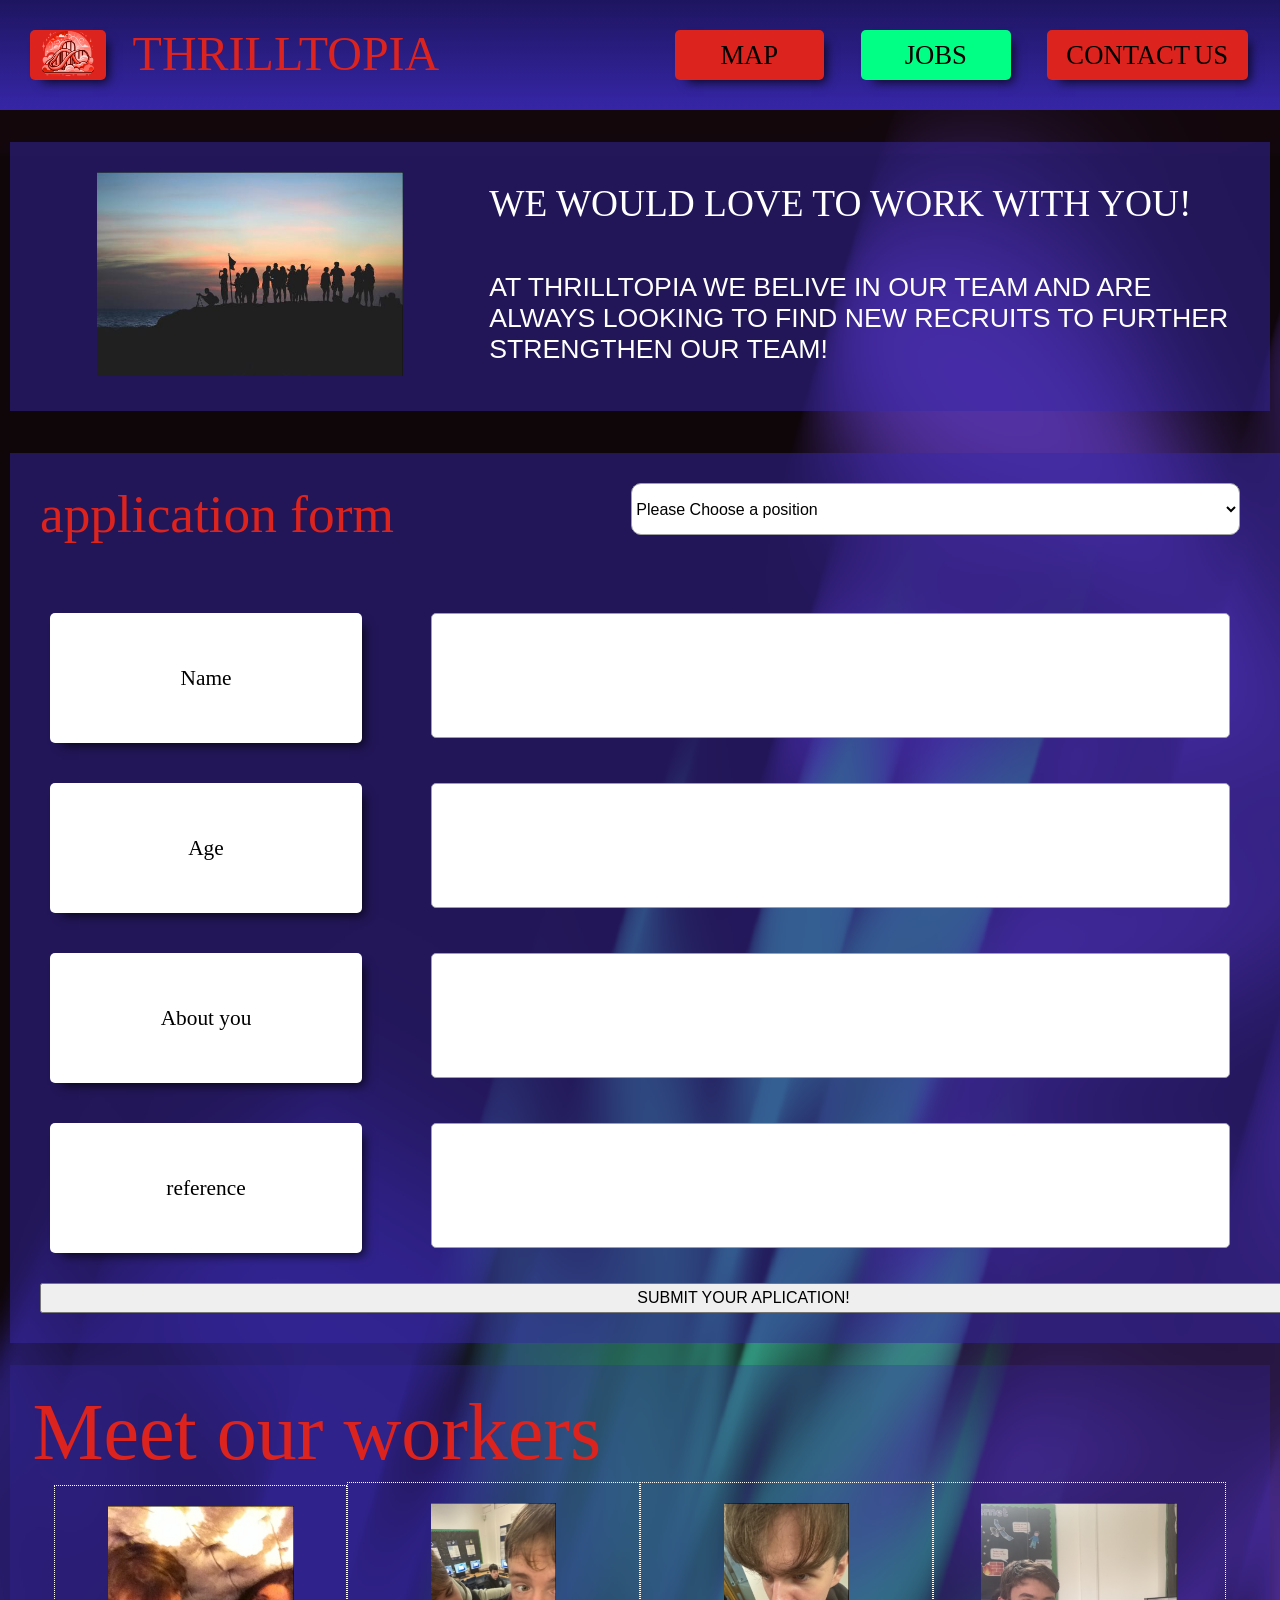
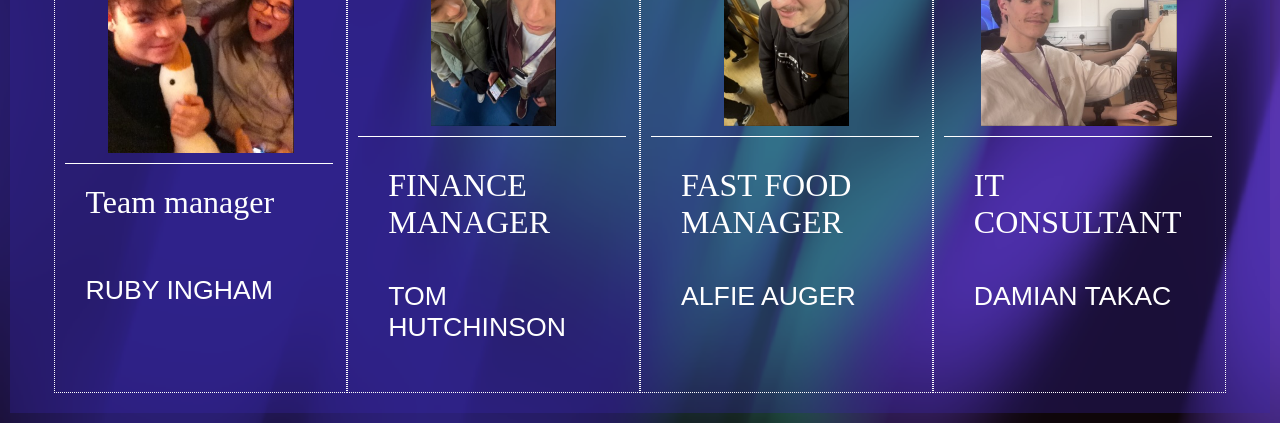
<file: PUBLISH ON FIRST COMPLETION/main_pages/recruitment.html>
<!DOCTYPE html>
<html> 
<head>
	<meta charset="utf-8">
	<meta name="viewport" content="width=device-width, initial-scale=1">
	<meta name="generator" content="RocketCake">
	<title></title>
	<link rel="stylesheet" type="text/css" href="../main_pages/recruitment_html.css">
</head>
<body>
<div class="textstyle1">
<div id="container_1de1103f"><div id="container_1de1103f_padding" ><div class="textstyle1"><div id="container_62ae7456"><div id="container_62ae7456_padding" ><div class="textstyle1"><div id="container_3a8b272b"><div id="container_3a8b272b_padding" ><div class="textstyle1">  <div id="button_a5619fa">
    <div class="vcenterstyle1"><div class="vcenterstyle2">      <div class="textstyle1">
        <a href="home_page.html"><img src="../rc_images/untitled2.png" width="385" height="333" id="img_7e258975" alt="" title="" border="0" /></a>
        </div>
      </div></div>
    </div>
</div>
<div style="clear:both"></div></div></div><div id="container_72bedb22"><div id="container_72bedb22_padding" ><div class="textstyle1">  <div id="text_42021b19">
    <div class="textstyle1">
      <span class="textstyle2">THRILLTOPIA</span>
      </div>
    </div>
</div>
<div style="clear:both"></div></div></div><div id="container_3e4a1efa"><div id="container_3e4a1efa_padding" ><div class="textstyle1"></div>
</div></div><div id="container_4d610498"><div id="container_4d610498_padding" ><div class="textstyle1">  <a href="map_page.html" style="text-decoration:none"><div id="button_54eccbf6">
    <div class="vcenterstyle1"><div class="vcenterstyle2">      <div class="textstyle3">
        <span class="textstyle4">MAP</span>
        </div>
      <div class="textstyle1">
        </div>
      </div></div>
    </div></a>
</div>
<div style="clear:both"></div></div></div><div id="container_2673cda7"><div id="container_2673cda7_padding" ><div class="textstyle1">  <a href="recruitment.html" style="text-decoration:none"><div id="button_4b3ae9fb">
    <div class="vcenterstyle1"><div class="vcenterstyle2">      <div class="textstyle3">
        <span class="textstyle4">JOBS</span>
        </div>
      <div class="textstyle1">
        </div>
      </div></div>
    </div></a>
</div>
<div style="clear:both"></div></div></div><div id="container_9549f92"><div id="container_9549f92_padding" ><div class="textstyle1">  <a href="contact_us.html" style="text-decoration:none"><div id="button_f38d05e">
    <div class="vcenterstyle1"><div class="vcenterstyle2">      <div class="textstyle3">
        <span class="textstyle4">CONTACT</span>
        <span class="textstyle5"> </span>
        <span class="textstyle4">US</span>
        </div>
      <div class="textstyle1">
        </div>
      </div></div>
    </div></a>
</div>
<div style="clear:both"></div></div></div></div>
<div style="clear:both"></div></div></div></div>
<div style="clear:both"></div></div></div><div id="container_75a525b2"><div id="container_75a525b2_padding" ></div></div><div id="container_675b9d11"><div id="container_675b9d11_padding" ><div class="textstyle1"><div id="container_ebf09be"><div id="container_ebf09be_padding" ><div class="textstyle1"><div id="container_2f778b1e"><div id="container_2f778b1e_padding" ><div class="textstyle1"><div id="container_60671fa"><div id="container_60671fa_padding" ><div class="textstyle1"></div>
<div class="textstyle3"><img src="../rc_images/sunset.jpg" width="596" height="398" id="img_3c92f1d9" alt="" title="" /></div>
<div style="clear:both"></div></div></div><div id="container_f5bcd6"><div id="container_f5bcd6_padding" ><div class="textstyle1"><div id="container_6d9b9a4c"><div id="container_6d9b9a4c_padding" ><div class="textstyle1">  <span class="textstyle6">WE WOULD LOVE TO WORK WITH YOU!</span>
</div>
</div></div><div id="container_3b3807ea"><div id="container_3b3807ea_padding" ><div class="textstyle1">  <span class="textstyle7">AT THRILLTOPIA WE BELIVE IN OUR TEAM AND ARE ALWAYS LOOKING TO FIND NEW RECRUITS TO FURTHER STRENGTHEN OUR TEAM!</span>
</div>
</div></div></div>
<div style="clear:both"></div></div></div></div>
<div style="clear:both"></div></div></div></div>
<div style="clear:both"></div></div></div></div>
<div style="clear:both"></div></div></div><div id="container_415e8780"><div id="container_415e8780_padding" ></div></div><div id="container_50623be9"><div id="container_50623be9_padding" ><div class="textstyle1"><div id="container_3efbff56"><div id="container_3efbff56_padding" ><div class="textstyle1"><div id="container_2c808ff0"><div id="container_2c808ff0_padding" ><div class="textstyle1"><div id="container_439510eb"><div id="container_439510eb_padding" ><div class="textstyle1"><h1 id="heading_73d18eb3">application form<br/></h1></div>
<div style="clear:both"></div></div></div><div id="container_6016f21a"><div id="container_6016f21a_padding" ><div class="textstyle1"><select name="ComboBox1" title=""  id="combo_52ded656" >
<option value="Please Choose a position" selected="selected">Please Choose a position</option>
<option value="Ticket attendant">Ticket attendant</option>
<option value="Ride attendant">Ride attendant</option>
<option value="Refreshments assistant">Refreshments assistant</option>
</select>
</div>
<div style="clear:both"></div></div></div></div>
<div style="clear:both"></div></div></div><div id="container_5117699"><div id="container_5117699_padding" ><div class="textstyle1"><div id="container_30e45a7d"><div id="container_30e45a7d_padding" ><div class="textstyle1"><div id="container_9ba7323"><div id="container_9ba7323_padding" ><div class="textstyle1">  <div id="button_2e8ef040">
    <div class="vcenterstyle1"><div class="vcenterstyle2">      <div class="textstyle3">
        <span class="textstyle8">Name</span>
        </div>
      </div></div>
    </div>
</div>
<div style="clear:both"></div></div></div><div id="container_3cf7bf31"><div id="container_3cf7bf31_padding" ><div class="textstyle1"></div>
<div class="textstyle9"><input type="text" value="" title="" name="TextEdit1"  id="edit_69242cc1" >
</div>
<div style="clear:both"></div></div></div></div>
<div style="clear:both"></div></div></div><div id="container_5bdfab4b"><div id="container_5bdfab4b_padding" ><div class="textstyle1"><div id="container_1d5685db"><div id="container_1d5685db_padding" ><div class="textstyle1">  <div id="button_7e7d93b8">
    <div class="vcenterstyle1"><div class="vcenterstyle2">      <div class="textstyle3">
        <span class="textstyle8">Age</span>
        </div>
      </div></div>
    </div>
</div>
<div style="clear:both"></div></div></div><div id="container_58b75243"><div id="container_58b75243_padding" ><div class="textstyle1"></div>
<div class="textstyle9"><input type="text" value="" title="" name="TextEdit1"  id="edit_64f7be30" >
</div>
<div style="clear:both"></div></div></div></div>
<div style="clear:both"></div></div></div><div id="container_147dd5a4"><div id="container_147dd5a4_padding" ><div class="textstyle1"><div id="container_31e39832"><div id="container_31e39832_padding" ><div class="textstyle1">  <div id="button_171ab194">
    <div class="vcenterstyle1"><div class="vcenterstyle2">      <div class="textstyle3">
        <span class="textstyle8">About you</span>
        </div>
      </div></div>
    </div>
</div>
<div style="clear:both"></div></div></div><div id="container_5a6a185b"><div id="container_5a6a185b_padding" ><div class="textstyle1"></div>
<div class="textstyle9"><input type="text" value="" title="" name="TextEdit1"  id="edit_4ab31597" >
</div>
<div style="clear:both"></div></div></div></div>
<div style="clear:both"></div></div></div><div id="container_782e733d"><div id="container_782e733d_padding" ><div class="textstyle1"><div id="container_37f6a572"><div id="container_37f6a572_padding" ><div class="textstyle1">  <div id="button_5223f90">
    <div class="vcenterstyle1"><div class="vcenterstyle2">      <div class="textstyle3">
        <span class="textstyle8">reference</span>
        </div>
      </div></div>
    </div>
</div>
<div style="clear:both"></div></div></div><div id="container_4ffa04b0"><div id="container_4ffa04b0_padding" ><div class="textstyle1"></div>
<div class="textstyle9"><input type="text" value="" title="" name="TextEdit1"  id="edit_5a8adb6c" >
</div>
<div style="clear:both"></div></div></div></div>
<div style="clear:both"></div></div></div><form  action=""
enctype="application/x-www-form-urlencoded"
method="POST" id="form_3f80b89b"><div id="form_3f80b89b_padding" ><div class="textstyle3"><input name="Button1" type="submit" value="SUBMIT YOUR APLICATION!" title=""  id="button_78ec50bf" >
</div>
<div style="clear:both"></div></div></form></div>
<div style="clear:both"></div></div></div></div>
<div style="clear:both"></div></div></div><div id="container_62dae33d"><div id="container_62dae33d_padding" ></div></div><div id="container_61fda8ec"><div id="container_61fda8ec_padding" ><div class="textstyle1"><div id="container_747d0427"><div id="container_747d0427_padding" ><div class="textstyle1">  <div id="text_3044ba94">
    <div class="textstyle1">
      <span class="textstyle10">Meet our workers</span>
      </div>
    </div>
</div>
<div style="clear:both"></div></div></div></div>
<div class="textstyle3"><div id="container_2e505378"><div id="container_2e505378_padding" ><div class="textstyle3"><div id="container_c86b57a"><div id="container_c86b57a_padding" ><div class="textstyle1"><div id="container_284acd31"><div id="container_284acd31_padding" ><div class="textstyle3"><img src="../rc_images/layer.jpeg" width="308" height="410" id="img_4cee2439" alt="" title="" /></div>
<div style="clear:both"></div></div></div><div id="container_12207b75"><div id="container_12207b75_padding" ><div class="textstyle1"><div id="container_6b684c06"><div id="container_6b684c06_padding" ><div class="textstyle1">  <span class="textstyle11">Team manager</span>
</div>
</div></div><div id="container_4da758d0"><div id="container_4da758d0_padding" ><div class="textstyle1">  <span class="textstyle7">RUBY INGHAM</span>
</div>
</div></div></div>
<div style="clear:both"></div></div></div></div>
<div style="clear:both"></div></div></div><div id="container_71ed8123"><div id="container_71ed8123_padding" ><div class="textstyle1"><div id="container_5b50afaa"><div id="container_5b50afaa_padding" ><div class="textstyle3"><img src="../rc_images/layer_3.jpeg" width="231" height="410" id="img_4d20414c" alt="" title="" /></div>
<div style="clear:both"></div></div></div><div id="container_2205af59"><div id="container_2205af59_padding" ><div class="textstyle1"><div id="container_41b63198"><div id="container_41b63198_padding" ><div class="textstyle1"><div id="container_1c2139c1"><div id="container_1c2139c1_padding" ><div class="textstyle1">  <span class="textstyle11">FINANCE MANAGER</span>
</div>
</div></div></div>
<div style="clear:both"></div></div></div><div id="container_3b2405a8"><div id="container_3b2405a8_padding" ><div class="textstyle1"><div id="container_546292ab"><div id="container_546292ab_padding" ><div class="textstyle1">  <span class="textstyle7">TOM HUTCHINSON</span>
</div>
</div></div></div>
<div style="clear:both"></div></div></div></div>
<div style="clear:both"></div></div></div></div>
<div style="clear:both"></div></div></div><div id="container_3dda20f9"><div id="container_3dda20f9_padding" ><div class="textstyle1"><div id="container_4dabfc47"><div id="container_4dabfc47_padding" ><div class="textstyle3"><img src="../rc_images/layer_2.jpeg" width="231" height="410" id="img_7a40207c" alt="" title="" /></div>
<div style="clear:both"></div></div></div><div id="container_2dfe1680"><div id="container_2dfe1680_padding" ><div class="textstyle1"><div id="container_4d2e929a"><div id="container_4d2e929a_padding" ><div class="textstyle1"><div id="container_625883fc"><div id="container_625883fc_padding" ><div class="textstyle1">  <span class="textstyle11">FAST FOOD MANAGER</span>
</div>
</div></div></div>
<div style="clear:both"></div></div></div><div id="container_4802a6f2"><div id="container_4802a6f2_padding" ><div class="textstyle1"><div id="container_40a3673a"><div id="container_40a3673a_padding" ><div class="textstyle1">  <span class="textstyle7">ALFIE AUGER</span>
</div>
</div></div></div>
<div style="clear:both"></div></div></div></div>
<div style="clear:both"></div></div></div></div>
<div style="clear:both"></div></div></div><div id="container_7e58239a"><div id="container_7e58239a_padding" ><div class="textstyle1"><div id="container_4ca9cf86"><div id="container_4ca9cf86_padding" ><div class="textstyle3"><img src="../rc_images/untitled.jpg" width="360" height="410" id="img_19bf2780" alt="" title="" /></div>
<div style="clear:both"></div></div></div><div id="container_604b1853"><div id="container_604b1853_padding" ><div class="textstyle1"><div id="container_7f763ffa"><div id="container_7f763ffa_padding" ><div class="textstyle1"><div id="container_75305b1b"><div id="container_75305b1b_padding" ><div class="textstyle1">  <span class="textstyle11">IT CONSULTANT</span>
</div>
</div></div></div>
<div style="clear:both"></div></div></div><div id="container_4319c3fd"><div id="container_4319c3fd_padding" ><div class="textstyle1"><div id="container_790332f1"><div id="container_790332f1_padding" ><div class="textstyle1">  <span class="textstyle7">DAMIAN TAKAC</span>
</div>
</div></div></div>
<div style="clear:both"></div></div></div></div>
<div style="clear:both"></div></div></div></div>
<div style="clear:both"></div></div></div></div>
<div style="clear:both"></div></div></div></div>
<div style="clear:both"></div></div></div></div>
<div style="clear:both"></div></div></div>  </div>
</body>
</html>
</file>
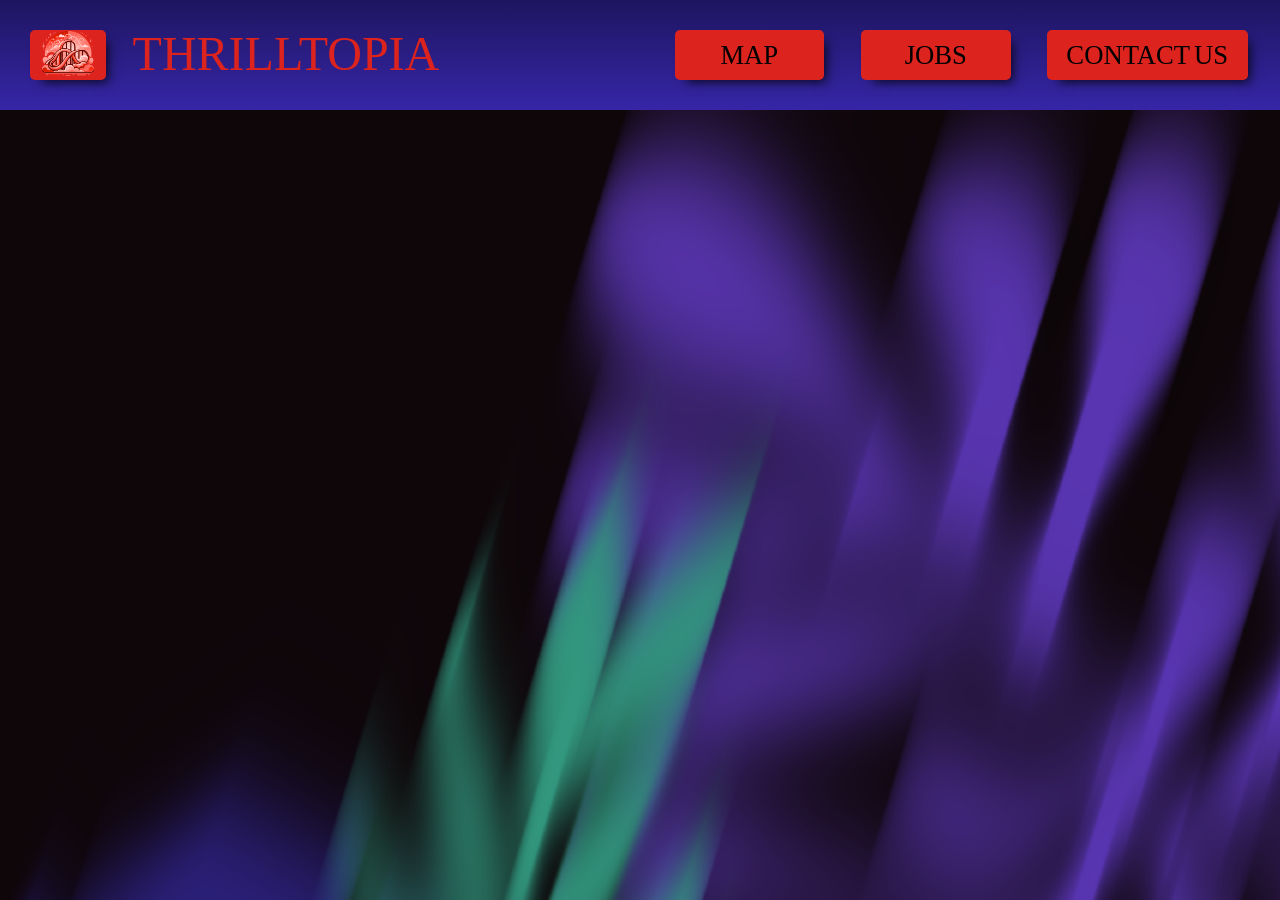
<file: PUBLISH ON FIRST COMPLETION/template/template.html>
<!DOCTYPE html>
<html> 
<head>
	<meta charset="utf-8">
	<meta name="viewport" content="width=device-width, initial-scale=1">
	<meta name="generator" content="RocketCake">
	<title></title>
	<link rel="stylesheet" type="text/css" href="../template/template_html.css">
</head>
<body>
<div class="textstyle1">
<div id="container_363209de"><div id="container_363209de_padding" ><div class="textstyle1"><div id="container_4c60c1f9"><div id="container_4c60c1f9_padding" ><div class="textstyle1"><div id="container_44cd065"><div id="container_44cd065_padding" ><div class="textstyle1">  <div id="button_70dca2ac">
    <div class="vcenterstyle1"><div class="vcenterstyle2">      <div class="textstyle1">
        <a href="../main_pages/home_page.html"><img src="../rc_images/untitled2.png" width="385" height="333" id="img_a8bef60" alt="" title="" border="0" /></a>
        </div>
      </div></div>
    </div>
</div>
<div style="clear:both"></div></div></div><div id="container_68bc0339"><div id="container_68bc0339_padding" ><div class="textstyle1">  <div id="text_a09e17d">
    <div class="textstyle1">
      <span class="textstyle2">THRILLTOPIA</span>
      </div>
    </div>
</div>
<div style="clear:both"></div></div></div><div id="container_6fc79f0f"><div id="container_6fc79f0f_padding" ><div class="textstyle1"></div>
</div></div><div id="container_798620fa"><div id="container_798620fa_padding" ><div class="textstyle1">  <div id="button_40a229fe">
    <div class="vcenterstyle1"><div class="vcenterstyle2">      <div class="textstyle3">
        <span class="textstyle4">MAP</span>
        </div>
      </div></div>
    </div>
</div>
<div style="clear:both"></div></div></div><div id="container_7b66f638"><div id="container_7b66f638_padding" ><div class="textstyle1">  <div id="button_1ff96705">
    <div class="vcenterstyle1"><div class="vcenterstyle2">      <div class="textstyle3">
        <span class="textstyle4">JOBS</span>
        </div>
      </div></div>
    </div>
</div>
<div style="clear:both"></div></div></div><div id="container_67ff2894"><div id="container_67ff2894_padding" ><div class="textstyle1">  <div id="button_633d4dc3">
    <div class="vcenterstyle1"><div class="vcenterstyle2">      <div class="textstyle3">
        <span class="textstyle4">CONTACT</span>
        <span class="textstyle5"> </span>
        <span class="textstyle4">US</span>
        </div>
      </div></div>
    </div>
</div>
<div style="clear:both"></div></div></div></div>
<div style="clear:both"></div></div></div></div>
<div style="clear:both"></div></div></div>  </div>
</body>
</html>
</file>
<file: GitPublish/main_pages/index_html.css>
h1, h2, h3 { margin:0; padding:0; font-weight:normal; font-style:normal; }
a { color:#5D5D9E; } 
a:visited { color:#5D5D9E; } 
a:active { color:#5C615E; } 
a:hover { color:#B2B3B4; } 
html, body { min-height: 100% } 
#button_2c509ff5 { vertical-align: bottom; border-radius: 5px; position:relative; display: inline-block; width:76px; height:50px; background-color:#00FF84; box-shadow: 7px 7px 10px -5px rgba(0, 0, 0, 0.784314);  }
#button_2c509ff5:hover { background-color:#000000;  }
#button_2c509ff5:hover span { color:#FFFFFF; }
#button_3b4af324 { vertical-align: bottom; border-radius: 5px; position:relative; display: inline-block; width:149px; height:50px; background-color:#DD231D; box-shadow: 7px 7px 10px -5px rgba(0, 0, 0, 0.784314);  }
#button_3b4af324:hover { background-color:#00FF84;  }
#button_3b4af324:hover span { color:#000000; }
#button_7b322585 { vertical-align: bottom; border-radius: 5px; position:relative; display: inline-block; width:150px; height:50px; background-color:#DD231D; box-shadow: 7px 7px 10px -5px rgba(0, 0, 0, 0.784314);  }
#button_7b322585:hover { background-color:#00FF84;  }
#button_7b322585:hover span { color:#000000; }
#button_3bca5026 { vertical-align: bottom; border-radius: 5px; position:relative; display: inline-block; width:201px; height:50px; background-color:#DD231D; box-shadow: 7px 7px 10px -5px rgba(0, 0, 0, 0.784314);  }
#button_3bca5026:hover { background-color:#00FF84;  }
#button_3bca5026:hover span { color:#000000; }
#gallery_283d0531 div.galleryimgcontainer { box-sizing: border-box; vertical-align: middle; display: inline-block; width: 33%; height: auto; padding: 10px;  } 
#gallery_283d0531 div.galleryimgcontainer img {  width: 100%;  height: auto;  } 
@media only screen and (max-width:520px) { #gallery_283d0531 div.galleryimgcontainer { width: 50%; } } 
@media only screen and (max-width:420px) { #gallery_283d0531 div.galleryimgcontainer { width: 100%; } } 
body { background-color:#FFFFFF; background-image: url(../rc_images/background_1066x1200.png); background-position:top left; background-size:cover; padding:0;  margin: 0; }
.textstyle1 { text-align:left; }
#container_6a66f0ab { vertical-align: top; position:relative; display: inline-block; width:100%; min-height:94px; min-width:1200px; background-color:#3626A7; background: linear-gradient(to bottom, #1E1560, #3626A7);  }
#container_6a66f0ab_padding { margin: 10px; display: block;  }
#container_73277115 { vertical-align: top; position:relative; display: inline-block; width:100%; min-height:77px; background:none;  }
#container_73277115_padding { margin: 10px; display: block;  }
#container_19edd504 { vertical-align: top; position:relative; display: inline-block; width:8%; min-height:70px; background:none;  }
#container_19edd504_padding { margin: 10px; display: block;  }
.vcenterstyle1 { display: table; width: 100%; height: 100%; }
.vcenterstyle2 { display: table-cell; vertical-align: middle; }
.textstyle2 { text-align:center; }
#img_36175d75 { vertical-align: bottom; position:relative; display: inline-block; width:70%; background:none; height:auto;  }
#container_73017a78 { vertical-align: top; position:relative; display: inline-block; width:27%; min-height:66px; background:none;  }
#container_73017a78_padding { margin: 10px; display: block;  }
#text_355ab16c { position:absolute; left:4%; top:9%; width:251px; height:69px; background:none;  }
.textstyle3 { font-size:36pt; font-family:STAR7; color:#DD231D;  }
#container_3c70b732 { vertical-align: top; position:relative; display: inline-block; width:17%; min-height:66px; background:none;  }
#container_3c70b732_padding { margin: 10px; display: block;  }
#container_5d6fd260 { vertical-align: top; position:relative; display: inline-block; width:15%; min-height:70px; background:none;  }
#container_5d6fd260_padding { margin: 10px; display: block;  }
.textstyle4 { font-size:20pt; font-family:STAR7; color:#000000;  }
#container_2fd71083 { vertical-align: top; position:relative; display: inline-block; width:15%; min-height:70px; background:none;  }
#container_2fd71083_padding { margin: 10px; display: block;  }
#container_6511bd12 { vertical-align: top; position:relative; display: inline-block; width:15%; min-height:70px; background:none;  }
#container_6511bd12_padding { margin: 10px; display: block;  }
.textstyle5 { font-size:12pt; font-family:STAR7; color:#000000;  }
#container_304cc980 { vertical-align: top; position:relative; display: inline-block; width:100%; min-height:374px; min-width:1200px; background:none;  }
#container_304cc980_padding { margin: 10px; display: block;  }
#container_6dc7642a { vertical-align: top; position:relative; display: inline-block; width:22%; min-height:358px; background:none;  }
#container_6dc7642a_padding { margin: 10px; display: block;  }
#slide_409996f1 { overflow:hidden; vertical-align: bottom; position:relative; display: inline-block; margin:80px 80px 0px 0px;width:100%; height:0; padding-top:59%; background:none;  }
#container_5ce8949f { vertical-align: top; position:relative; display: inline-block; width:56%; min-height:358px; background:none;  }
#container_5ce8949f_padding { margin: 10px; display: block;  }
#slide_232424b1 { overflow:hidden; vertical-align: bottom; position:relative; display: inline-block; width:100%; height:0; padding-top:50%; background:none;  }
#container_28beb0ad { vertical-align: top; position:relative; display: inline-block; width:22%; min-height:358px; background:none;  }
#container_28beb0ad_padding { margin: 10px; display: block;  }
#slide_62cf37c8 { overflow:hidden; vertical-align: bottom; position:relative; display: inline-block; margin:80px 80px 0px 0px;width:100%; height:0; padding-top:56%; background:none;  }
#container_1265f3b4 { vertical-align: top; position:relative; display: inline-block; width:100%; min-height:238px; background:none;  }
#container_1265f3b4_padding { margin: 10px; display: block;  }
#container_75ab97a8 { vertical-align: top; position:relative; display: inline-block; width:100%; min-height:210px; background-color:rgba(54, 38, 167, 0.498039);  }
#container_75ab97a8_padding { margin: 10px; display: block;  }
#img_fb45d40 { vertical-align: bottom; position:relative; display: inline-block; width:18%; background:none; height:auto;  }
#container_4e2dc648 { vertical-align: top; position:relative; display: inline-block; width:2%; min-height:207px; background:none;  }
#container_4e2dc648_padding { margin: 10px; display: block;  }
#heading_49895880 { vertical-align: top; position:relative; display: inline-block; width:942px; background:none;  }
#heading_49895880_padding { margin: 10px 0px 0px 0px;display: block;  }
.textstyle6 { text-align:left;display: block }
.textstyle7 { font-size:32pt; font-family:Designer; color:#DD231D;  }
.textstyle8 { font-size:18pt; font-family:Arial, Helvetica, sans-serif; color:#FFFFFF;  }
#container_75efadc6 { vertical-align: top; position:relative; display: inline-block; width:100%; min-height:1241px; background:none;  }
#container_75efadc6_padding { margin: 10px; display: block;  }
#container_76c03d5e { vertical-align: top; position:relative; display: inline-block; width:49%; min-height:428px; background-color:rgba(54, 38, 167, 0.498039);  }
#container_76c03d5e_padding { margin: 10px; display: block;  }
#container_490d75da { vertical-align: top; position:relative; display: inline-block; width:104%; min-height:133px; background:none;  }
#container_490d75da_padding { margin: 10px; display: block;  }
#text_5b94d7a6 { position:absolute; left:3%; top:20%; width:556px; height:121px; background:none;  }
.textstyle9 { font-size:54pt; font-family:STAR7; color:#DD231D;  }
#iframe_40f6f92b { box-sizing: border-box; vertical-align: bottom; position:relative; display: inline-block; width:100%; height:903px; background:none; border: 1px solid #3626A7;  }
#container_62a75dad { vertical-align: top; position:relative; display: inline-block; width:2%; min-height:150px; background:none;  }
#container_62a75dad_padding { margin: 10px; display: block;  }
#container_5d7cbe12 { vertical-align: top; position:relative; display: inline-block; width:49%; min-height:1053px; background-color:rgba(54, 38, 167, 0.498039);  }
#container_5d7cbe12_padding { margin: 10px; display: block;  }
#gallery_283d0531 { overflow:hidden; vertical-align: bottom; position:relative; display: inline-block; margin:30px 0px 0px 0px;width:100%; min-height:349px;  }
#container_54755a93 { vertical-align: top; position:relative; display: inline-block; width:100%; min-height:20px; background:none;  }
#container_54755a93_padding { margin: 10px; display: block;  }
#container_515496bc { vertical-align: top; position:relative; display: inline-block; width:100%; min-height:243px; background-color:rgba(54, 38, 167, 0.298039);  }
#container_515496bc_padding { margin: 10px; display: block;  }
#heading_6b6ccfbc { vertical-align: bottom; position:relative; display: inline-block; background:none; font-size:36pt; font-family:Starbirl; color:#DD231D; text-align:left;  }
#container_4adab9b8 { vertical-align: top; position:relative; display: inline-block; width:100%; min-height:150px; background:none;  }
#container_4adab9b8_padding { margin: 10px; display: block;  }
.textstyle10 { font-size:16pt; font-family:Arial, Helvetica, sans-serif; color:#FFFFFF;  }
.textstyle11 { font-size:12pt; font-family:Arial, Helvetica, sans-serif; color:#000000;  }
#container_757fc71c { vertical-align: top; position:relative; display: inline-block; width:100%; min-height:22px; background:none;  }
#container_757fc71c_padding { margin: 10px; display: block;  }
@media only screen and (max-width: 1000px)
{
		#container_19edd504 { width:100%;  }
		#container_73017a78 { width:100%;  }
		#container_3c70b732 { width:100%;  }
		#container_5d6fd260 { width:100%;  }
		#container_2fd71083 { width:100%;  }
		#container_6511bd12 { width:100%;  }
		#container_490d75da { width:100%;  }
}
@media only screen and (max-width: 600px)
{
		#container_6dc7642a { width:100%;  }
		#container_5ce8949f { width:100%;  }
		#container_28beb0ad { width:100%;  }
		#container_4e2dc648 { width:100%;  }
		#container_76c03d5e { width:100%;  }
		#container_62a75dad { width:100%;  }
		#container_5d7cbe12 { width:100%;  }
		#container_54755a93 { width:100%;  }
}
</file>
<file: GitPublish/main_pages/contact_us_html.css>
h1, h2, h3 { margin:0; padding:0; font-weight:normal; font-style:normal; }
a { color:#5D5D9E; } 
a:visited { color:#5D5D9E; } 
a:active { color:#5C615E; } 
a:hover { color:#B2B3B4; } 
html, body { min-height: 100% } 
#button_b131709 { vertical-align: bottom; border-radius: 5px; position:relative; display: inline-block; width:76px; height:50px; background-color:#DD231D; box-shadow: 7px 7px 10px -5px rgba(0, 0, 0, 0.784314);  }
#button_b131709:hover { background-color:#000000;  }
#button_b131709:hover span { color:#FFFFFF; }
#button_1a94120e { vertical-align: bottom; border-radius: 5px; position:relative; display: inline-block; width:149px; height:50px; background-color:#DD231D; box-shadow: 7px 7px 10px -5px rgba(0, 0, 0, 0.784314);  }
#button_1a94120e:hover { background-color:#00FF84;  }
#button_1a94120e:hover span { color:#000000; }
#button_132a3734 { vertical-align: bottom; border-radius: 5px; position:relative; display: inline-block; width:150px; height:50px; background-color:#DD231D; box-shadow: 7px 7px 10px -5px rgba(0, 0, 0, 0.784314);  }
#button_132a3734:hover { background-color:#00FF84;  }
#button_132a3734:hover span { color:#000000; }
#button_2204bb82 { vertical-align: bottom; border-radius: 5px; position:relative; display: inline-block; width:201px; height:50px; background-color:#00FF84; box-shadow: 7px 7px 10px -5px rgba(0, 0, 0, 0.784314);  }
#button_2204bb82:hover { background-color:#DD231D;  }
#button_2204bb82:hover span { color:#000000; }
#button_144d08a2 { vertical-align: bottom; border-radius: 5px; position:relative; display: inline-block; width:62px; height:73px; background-color:#FFFFFF; box-shadow: 7px 7px 10px -5px rgba(0, 0, 0, 0.784314);  }
#button_144d08a2:hover { background-color:#00FF84;  }
#button_144d08a2:hover span { color:#FFFFFF; }
#button_4581182d { vertical-align: bottom; border-radius: 5px; position:relative; display: inline-block; float:left; width:280px; height:79px; background-color:#FFFFFF; box-shadow: 7px 7px 10px -5px rgba(0, 0, 0, 0.784314);  }
#button_4581182d:hover { background-color:#00FF84;  }
#button_4581182d:hover span { color:#000000; }
#button_17f69881 { vertical-align: bottom; border-radius: 5px; position:relative; display: inline-block; width:62px; height:77px; background-color:#FFFFFF; box-shadow: 7px 7px 10px -5px rgba(0, 0, 0, 0.784314);  }
#button_17f69881:hover { background-color:#00FF84;  }
#button_17f69881:hover span { color:#FFFFFF; }
#button_7a45e9aa { vertical-align: bottom; border-radius: 5px; position:relative; display: inline-block; float:left; width:280px; height:79px; background-color:#FFFFFF; box-shadow: 7px 7px 10px -5px rgba(0, 0, 0, 0.784314);  }
#button_7a45e9aa:hover { background-color:#00FF84;  }
#button_7a45e9aa:hover span { color:#000000; }
#button_638c8d1a { vertical-align: bottom; border-radius: 5px; position:relative; display: inline-block; width:62px; height:79px; background-color:#FFFFFF; box-shadow: 7px 7px 10px -5px rgba(0, 0, 0, 0.784314);  }
#button_638c8d1a:hover { background-color:#00FF84;  }
#button_638c8d1a:hover span { color:#FFFFFF; }
#button_6631db7e { vertical-align: bottom; border-radius: 5px; position:relative; display: inline-block; float:left; width:279px; height:81px; background-color:#FFFFFF; box-shadow: 7px 7px 10px -5px rgba(0, 0, 0, 0.784314);  }
#button_6631db7e:hover { background-color:#00FF84;  }
#button_6631db7e:hover span { color:#000000; }
body { background-color:#FFFFFF; background-image: url(../rc_images/background_1066x1200.png); background-position:top left; background-size:cover; padding:0;  margin: 0; }
.textstyle1 { text-align:left; }
#container_9edd8f6 { vertical-align: top; position:relative; display: inline-block; width:100%; min-height:94px; min-width:1200px; background-color:#3626A7; background: linear-gradient(to bottom, #1E1560, #3626A7);  }
#container_9edd8f6_padding { margin: 10px; display: block;  }
#container_42a69c2c { vertical-align: top; position:relative; display: inline-block; width:100%; min-height:77px; background:none;  }
#container_42a69c2c_padding { margin: 10px; display: block;  }
#container_5b808294 { vertical-align: top; position:relative; display: inline-block; width:8%; min-height:70px; background:none;  }
#container_5b808294_padding { margin: 10px; display: block;  }
.vcenterstyle1 { display: table; width: 100%; height: 100%; }
.vcenterstyle2 { display: table-cell; vertical-align: middle; }
#img_5676e254 { position:absolute; left:16%; top:2%; width:68%; background:none; height:auto;  }
#container_27239954 { vertical-align: top; position:relative; display: inline-block; width:27%; min-height:66px; background:none;  }
#container_27239954_padding { margin: 10px; display: block;  }
#text_75cc62d2 { position:absolute; left:4%; top:9%; width:251px; height:69px; background:none;  }
.textstyle2 { font-size:36pt; font-family:STAR7; color:#DD231D;  }
#container_5ed3bce5 { vertical-align: top; position:relative; display: inline-block; width:17%; min-height:66px; background:none;  }
#container_5ed3bce5_padding { margin: 10px; display: block;  }
#container_7ac11f4b { vertical-align: top; position:relative; display: inline-block; width:15%; min-height:70px; background:none;  }
#container_7ac11f4b_padding { margin: 10px; display: block;  }
.textstyle3 { text-align:center; }
.textstyle4 { font-size:20pt; font-family:STAR7; color:#000000;  }
#container_2d9c05f5 { vertical-align: top; position:relative; display: inline-block; width:15%; min-height:70px; background:none;  }
#container_2d9c05f5_padding { margin: 10px; display: block;  }
#container_669fc5f2 { vertical-align: top; position:relative; display: inline-block; width:15%; min-height:70px; background:none;  }
#container_669fc5f2_padding { margin: 10px; display: block;  }
.textstyle5 { font-size:12pt; font-family:STAR7; color:#000000;  }
#container_17ac11cf { vertical-align: top; position:relative; display: inline-block; width:100%; min-height:22px; background:none;  }
#container_17ac11cf_padding { margin: 10px; display: block;  }
#container_3d8ccbb7 { vertical-align: top; position:relative; display: inline-block; width:100%; min-height:238px; background:none;  }
#container_3d8ccbb7_padding { margin: 10px; display: block;  }
#container_10377463 { vertical-align: top; position:relative; display: inline-block; width:100%; min-height:212px; background-color:rgba(54, 38, 167, 0.498039);  }
#container_10377463_padding { margin: 10px; display: block;  }
#text_32aabf3 { position:absolute; left:3%; top:11%; width:1330px; height:213px; background:none;  }
.textstyle6 { font-size:50pt; font-family:Starbirl; color:#FFFFFF;  }
.textstyle7 { font-size:12pt; font-family:Arial, Helvetica, sans-serif; color:#000000;  }
#container_50fe4c2d { vertical-align: top; position:relative; display: inline-block; width:100%; min-height:238px; background:none;  }
#container_50fe4c2d_padding { margin: 10px; display: block;  }
#container_25c634d8 { vertical-align: top; position:relative; display: inline-block; width:100%; min-height:412px; background-color:rgba(54, 38, 167, 0.498039);  }
#container_25c634d8_padding { margin: 10px; display: block;  }
#container_1fc046bc { vertical-align: top; position:relative; display: inline-block; width:100%; min-height:394px; background:none;  }
#container_1fc046bc_padding { margin: 10px; display: block;  }
#container_6f11cc35 { vertical-align: top; position:relative; display: inline-block; width:40%; min-height:373px; background:none;  }
#container_6f11cc35_padding { margin: 10px; display: block;  }
#container_6c8a3dbe { vertical-align: top; position:relative; display: inline-block; width:2%; min-height:22px; background:none;  }
#container_6c8a3dbe_padding { margin: 10px; display: block;  }
#img_1cad1a91 { vertical-align: bottom; position:relative; display: inline-block; width:86%; background:none; height:auto;  }
#container_5318f513 { vertical-align: top; position:relative; display: inline-block; width:60%; min-height:372px; background:none;  }
#container_5318f513_padding { margin: 10px; display: block;  }
#container_62dd9841 { vertical-align: top; position:relative; display: inline-block; width:2%; min-height:38px; background:none;  }
#container_62dd9841_padding { margin: 10px; display: block;  }
#container_32675b5d { vertical-align: top; position:relative; display: inline-block; width:100%; min-height:158px; background:none;  }
#container_32675b5d_padding { margin: 10px; display: block;  }
.textstyle8 { text-align:right; }
#heading_27960a10 { vertical-align: top; position:relative; display: inline-block; float:right; width:692px; background:none; font-size:16pt; font-family:Arial, Helvetica, sans-serif; color:#FFFFFF; text-align:left;  }
#container_23e78b93 { vertical-align: top; position:relative; display: inline-block; width:100%; min-height:165px; background:none;  }
#container_23e78b93_padding { margin: 10px; display: block;  }
#heading_17666c37 { vertical-align: bottom; position:relative; display: inline-block; float:right; width:692px; background:none; font-size:16pt; font-family:Arial, Helvetica, sans-serif; color:#FFFFFF; text-align:left;  }
#container_12077a6 { vertical-align: top; position:relative; display: inline-block; width:100%; min-height:22px; background:none;  }
#container_12077a6_padding { margin: 10px; display: block;  }
#container_42d8d902 { vertical-align: top; position:relative; display: inline-block; width:32%; min-height:423px; background-color:rgba(54, 38, 167, 0.498039);  }
#container_42d8d902_padding { margin: 10px; display: block;  }
#container_5e0baf3e { vertical-align: top; position:relative; display: inline-block; width:99%; min-height:73px; background:none;  }
#container_5e0baf3e_padding { margin: 10px; display: block;  }
#button_1c4ecbc4 { vertical-align: bottom; border-radius: 10px; position:relative; display: inline-block; width:403px; height:53px; background-color:#FFFFFF; box-shadow: 7px 7px 10px -5px rgba(0, 0, 0, 0.784314);  }
.textstyle9 { font-size:20pt; font-family:'Bridge OFFicer'; color:#000000;  }
#container_3433bcff { vertical-align: top; position:relative; display: inline-block; width:99%; min-height:73px; background:none;  }
#container_3433bcff_padding { margin: 10px; display: block;  }
#container_3cd59a72 { vertical-align: top; position:relative; display: inline-block; width:23%; min-height:57px; background:none;  }
#container_3cd59a72_padding { margin: 10px; display: block;  }
#img_48e06044 { vertical-align: bottom; position:relative; display: inline-block; width:50%; background:none; height:auto;  }
#container_4af4fd3 { vertical-align: top; position:relative; display: inline-block; width:75%; min-height:95px; background:none;  }
#container_4af4fd3_padding { margin: 10px; display: block;  }
.textstyle10 { font-size:16pt; font-family:'Bridge OFFicer'; color:#000000;  }
#container_388dafed { vertical-align: top; position:relative; display: inline-block; width:99%; min-height:73px; background:none;  }
#container_388dafed_padding { margin: 10px; display: block;  }
#container_7483db53 { vertical-align: top; position:relative; display: inline-block; width:23%; min-height:57px; background:none;  }
#container_7483db53_padding { margin: 10px; display: block;  }
#img_719dbe57 { vertical-align: bottom; position:relative; display: inline-block; width:50%; background:none; height:auto;  }
#container_7dbed0a6 { vertical-align: top; position:relative; display: inline-block; width:77%; min-height:99px; background:none;  }
#container_7dbed0a6_padding { margin: 10px; display: block;  }
#container_66ca5416 { vertical-align: top; position:relative; display: inline-block; width:99%; min-height:73px; background:none;  }
#container_66ca5416_padding { margin: 10px; display: block;  }
#container_6a636fcf { vertical-align: top; position:relative; display: inline-block; width:23%; min-height:57px; background:none;  }
#container_6a636fcf_padding { margin: 10px; display: block;  }
#img_265c584b { vertical-align: bottom; position:relative; display: inline-block; width:50%; background:none; height:auto;  }
#container_6e25ee6f { vertical-align: top; position:relative; display: inline-block; width:77%; min-height:101px; background:none;  }
#container_6e25ee6f_padding { margin: 10px; display: block;  }
#container_64589801 { vertical-align: top; position:relative; display: inline-block; width:2%; min-height:22px; background:none;  }
#container_64589801_padding { margin: 10px; display: block;  }
#container_33ab7473 { vertical-align: top; position:relative; display: inline-block; width:66%; min-height:453px; background-color:rgba(54, 38, 167, 0.498039);  }
#container_33ab7473_padding { margin: 10px; display: block;  }
#container_235b3471 { vertical-align: top; position:relative; display: inline-block; width:100%; min-height:12px; background:none;  }
#container_235b3471_padding { margin: 10px; display: block;  }
#container_fb36e63 { vertical-align: top; position:relative; display: inline-block; width:100%; min-height:22px; background:none;  }
#container_fb36e63_padding { margin: 10px; display: block;  }
#container_153d0912 { vertical-align: top; position:relative; display: inline-block; width:100%; min-height:10px; background-color:#FFFFFF;  }
#container_153d0912_padding { margin: 10px; display: block;  }
#container_69563e92 { vertical-align: top; position:relative; display: inline-block; width:3%; min-height:79px; background:none;  }
#container_69563e92_padding { margin: 10px; display: block;  }
#container_318d4fa8 { vertical-align: top; position:relative; display: inline-block; width:2%; min-height:79px; background:none;  }
#container_318d4fa8_padding { margin: 10px; display: block;  }
#heading_a51ad11 { vertical-align: bottom; position:relative; display: inline-block; background:none; font-size:40pt; font-family:STAR7; color:#FFFFFF; text-align:left;  }
#container_63e95b3a { vertical-align: top; position:relative; display: inline-block; float:right; width:48%; min-height:79px; background:none;  }
#container_63e95b3a_padding { margin: 10px; display: block;  }
#heading_8294f55 { vertical-align: bottom; position:relative; display: inline-block; background:none; font-size:20pt; font-family:Arial, Helvetica, sans-serif; color:#FFFFFF; text-align:left;  }
#heading_8294f55_padding { margin: 15px 0px 0px 0px;display: block;  }
#container_1bdf4e8c { vertical-align: top; position:relative; display: inline-block; width:100%; min-height:22px; background:none;  }
#container_1bdf4e8c_padding { margin: 10px; display: block;  }
#container_25b8112d { vertical-align: top; position:relative; display: inline-block; width:100%; min-height:14px; background-color:#FFFFFF;  }
#container_25b8112d_padding { margin: 10px; display: block;  }
#container_48390faf { vertical-align: top; position:relative; display: inline-block; width:3%; min-height:79px; background:none;  }
#container_48390faf_padding { margin: 10px; display: block;  }
#container_1b67dbf0 { vertical-align: top; position:relative; display: inline-block; width:40%; min-height:82px; background:none;  }
#container_1b67dbf0_padding { margin: 10px; display: block;  }
#heading_6d291f31 { vertical-align: bottom; position:relative; display: inline-block; background:none; font-size:40pt; font-family:STAR7; color:#FFFFFF; text-align:left;  }
#container_30cbec7a { vertical-align: top; position:relative; display: inline-block; width:2%; min-height:79px; background:none;  }
#container_30cbec7a_padding { margin: 10px; display: block;  }
#container_2be9ba87 { vertical-align: top; position:relative; display: inline-block; float:right; width:48%; min-height:79px; background:none;  }
#container_2be9ba87_padding { margin: 10px; display: block;  }
#heading_43d30ea6 { vertical-align: bottom; position:relative; display: inline-block; background:none; font-size:15pt; font-family:Arial, Helvetica, sans-serif; color:#FFFFFF; text-align:center;  }
#heading_43d30ea6_padding { margin: 10px 0px 0px 0px;display: block;  }
#container_1354b0f { vertical-align: top; position:relative; display: inline-block; width:100%; min-height:17px; background:none;  }
#container_1354b0f_padding { margin: 10px; display: block;  }
#container_31fc9f08 { vertical-align: top; position:relative; display: inline-block; width:100%; min-height:10px; background-color:#FFFFFF;  }
#container_31fc9f08_padding { margin: 10px; display: block;  }
#container_3479b30e { vertical-align: top; position:relative; display: inline-block; width:3%; min-height:79px; background:none;  }
#container_3479b30e_padding { margin: 10px; display: block;  }
#container_5893e2be { vertical-align: top; position:relative; display: inline-block; width:39%; min-height:82px; background:none;  }
#container_5893e2be_padding { margin: 10px; display: block;  }
#heading_12f25c71 { vertical-align: bottom; position:relative; display: inline-block; background:none; font-size:40pt; font-family:STAR7; color:#FFFFFF; text-align:left;  }
#container_43f35ecd { vertical-align: top; position:relative; display: inline-block; width:2%; min-height:79px; background:none;  }
#container_43f35ecd_padding { margin: 10px; display: block;  }
#container_6f4409d4 { vertical-align: top; position:relative; display: inline-block; float:right; width:48%; min-height:79px; background:none;  }
#container_6f4409d4_padding { margin: 10px; display: block;  }
#heading_3eea1c9a { vertical-align: bottom; position:relative; display: inline-block; background:none; font-size:15pt; font-family:Arial, Helvetica, sans-serif; color:#FFFFFF; text-align:left;  }
#heading_3eea1c9a_padding { margin: 20px 0px 0px 0px;display: block;  }
#container_784852be { vertical-align: top; position:relative; display: inline-block; width:100%; min-height:17px; background:none;  }
#container_784852be_padding { margin: 10px; display: block;  }
#container_5e5c8731 { vertical-align: top; position:relative; display: inline-block; width:100%; min-height:10px; background-color:#FFFFFF;  }
#container_5e5c8731_padding { margin: 10px; display: block;  }
#container_72631e1e { vertical-align: top; position:relative; display: inline-block; width:100%; min-height:22px; background:none;  }
#container_72631e1e_padding { margin: 10px; display: block;  }
#container_774b48e4 { vertical-align: top; position:relative; display: inline-block; width:100%; min-height:360px; background-color:rgba(54, 38, 167, 0.298039);  }
#container_774b48e4_padding { margin: 10px; display: block;  }
#container_2b4e4854 { vertical-align: top; position:relative; display: inline-block; width:100%; min-height:97px; background:none;  }
#container_2b4e4854_padding { margin: 10px; display: block;  }
#text_1775169f { position:absolute; left:0%; top:3%; width:723px; height:69px; background:none;  }
.textstyle11 { font-size:60pt; font-family:STAR7; color:#DD231D;  }
#container_2deaf571 { vertical-align: top; position:relative; display: inline-block; width:100%; min-height:429px; background:none;  }
#container_2deaf571_padding { margin: 10px; display: block;  }
#container_47a52391 { box-sizing: border-box; vertical-align: bottom; position:relative; display: inline-block; width:33%; min-height:372px; background:none; border: 1px dotted #FFFFFF;  }
#container_47a52391_padding { margin: 10px; display: block;  }
#container_63e7ddcd { vertical-align: top; position:relative; display: inline-block; width:100%; min-height:219px; background:none;  }
#container_63e7ddcd_padding { margin: 10px; display: block;  }
#img_601aa4ff { vertical-align: bottom; position:relative; display: inline-block; width:64%; background:none; height:auto;  }
#container_2905895e { box-sizing: border-box; vertical-align: top; position:relative; display: inline-block; width:100%; min-height:138px; background:none; border-top: 1px solid #FFFFFF; border-left: none; border-right: none; border-bottom: none;  }
#container_2905895e_padding { margin: 10px; display: block;  }
#container_44b8d1a7 { vertical-align: top; position:relative; display: inline-block; width:102%; min-height:52px; background:none;  }
#container_44b8d1a7_padding { margin: 10px; display: block;  }
#heading_1273c1a3 { vertical-align: top; position:relative; display: inline-block; width:124px; background:none; font-size:24pt; font-family:STAR7; color:#FFFFFF; text-align:left;  }
#heading_1b4ef990 { vertical-align: bottom; position:relative; display: inline-block; float:left; width:344px; background:none; font-size:20pt; font-family:Arial, Helvetica, sans-serif; color:#FFFFFF; text-align:left;  }
#container_7b80cf7b { box-sizing: border-box; vertical-align: bottom; position:relative; display: inline-block; width:33%; min-height:378px; background:none; border: 1px dotted #FFFFFF;  }
#container_7b80cf7b_padding { margin: 10px; display: block;  }
#container_1f20ea97 { vertical-align: top; position:relative; display: inline-block; width:100%; min-height:219px; background:none;  }
#container_1f20ea97_padding { margin: 10px; display: block;  }
#img_12b10353 { vertical-align: bottom; position:relative; display: inline-block; width:72%; background:none; height:auto;  }
#container_389feffb { box-sizing: border-box; vertical-align: top; position:relative; display: inline-block; width:100%; min-height:116px; background:none; border-top: 1px solid #FFFFFF; border-left: none; border-right: none; border-bottom: none;  }
#container_389feffb_padding { margin: 10px; display: block;  }
#container_758d54be { vertical-align: top; position:relative; display: inline-block; width:99%; min-height:57px; background:none;  }
#container_758d54be_padding { margin: 10px; display: block;  }
.textstyle12 { font-size:24pt; font-family:STAR7; color:#FFFFFF;  }
#heading_23963370 { vertical-align: bottom; position:relative; display: inline-block; float:left; width:138px; background:none; font-size:20pt; font-family:Arial, Helvetica, sans-serif; color:#FFFFFF; text-align:left;  }
#container_78216e62 { box-sizing: border-box; vertical-align: bottom; position:relative; display: inline-block; width:33%; min-height:378px; background:none; border: 1px dotted #FFFFFF;  }
#container_78216e62_padding { margin: 10px; display: block;  }
#container_5cf6bb4 { vertical-align: top; position:relative; display: inline-block; width:100%; min-height:219px; background:none;  }
#container_5cf6bb4_padding { margin: 10px; display: block;  }
#img_b3f86bb { vertical-align: bottom; position:relative; display: inline-block; width:41%; background:none; height:auto;  }
#container_755ad5e2 { box-sizing: border-box; vertical-align: top; position:relative; display: inline-block; width:100%; min-height:122px; background:none; border-top: 1px solid #FFFFFF; border-left: none; border-right: none; border-bottom: none;  }
#container_755ad5e2_padding { margin: 10px; display: block;  }
#container_1b8cd1f5 { vertical-align: top; position:relative; display: inline-block; width:100%; min-height:54px; background:none;  }
#container_1b8cd1f5_padding { margin: 10px; display: block;  }
#heading_14ac78d3 { vertical-align: bottom; position:relative; display: inline-block; float:left; width:182px; background:none; font-size:20pt; font-family:Arial, Helvetica, sans-serif; color:#FFFFFF; text-align:left;  }
#container_17e72186 { vertical-align: top; position:relative; display: inline-block; width:100%; min-height:22px; background:none;  }
#container_17e72186_padding { margin: 10px; display: block;  }
@media only screen and (max-width: 1000px)
{
		#container_5b808294 { width:100%;  }
		#container_27239954 { width:100%;  }
		#container_5ed3bce5 { width:100%;  }
		#container_7ac11f4b { width:100%;  }
		#container_2d9c05f5 { width:100%;  }
		#container_669fc5f2 { width:100%;  }
}
@media only screen and (max-width: 600px)
{
		#container_47a52391 { width:100%;  }
		#container_44b8d1a7 { width:100%;  }
		#container_7b80cf7b { width:100%;  }
		#container_758d54be { width:100%;  }
		#container_78216e62 { width:100%;  }
		#container_1b8cd1f5 { width:100%;  }
}
@media only screen and (max-width: 400px)
{
		#container_6f11cc35 { width:100%;  }
		#container_5318f513 { width:100%;  }
		#container_32675b5d { width:100%;  }
		#container_23e78b93 { width:100%;  }
}
</file>
<file: GitPublish/main_pages/map_page_html.css>
h1, h2, h3 { margin:0; padding:0; font-weight:normal; font-style:normal; }
a { color:#5D5D9E; } 
a:visited { color:#5D5D9E; } 
a:active { color:#5C615E; } 
a:hover { color:#B2B3B4; } 
html, body { min-height: 100% } 
#button_489b3d8 { vertical-align: bottom; border-radius: 5px; position:relative; display: inline-block; width:76px; height:50px; background-color:#DD231D; box-shadow: 7px 7px 10px -5px rgba(0, 0, 0, 0.784314);  }
#button_489b3d8:hover { background-color:#000000;  }
#button_489b3d8:hover span { color:#FFFFFF; }
#button_7107b4be { vertical-align: bottom; border-radius: 5px; position:relative; display: inline-block; width:149px; height:50px; background-color:#00FF84; box-shadow: 7px 7px 10px -5px rgba(0, 0, 0, 0.784314);  }
#button_7107b4be:hover { background-color:#DD231D;  }
#button_7107b4be:hover span { color:#000000; }
#button_76dfdc81 { vertical-align: bottom; border-radius: 5px; position:relative; display: inline-block; width:150px; height:50px; background-color:#DD231D; box-shadow: 7px 7px 10px -5px rgba(0, 0, 0, 0.784314);  }
#button_76dfdc81:hover { background-color:#00FF84;  }
#button_76dfdc81:hover span { color:#000000; }
#button_517c0d28 { vertical-align: bottom; border-radius: 5px; position:relative; display: inline-block; width:201px; height:50px; background-color:#DD231D; box-shadow: 7px 7px 10px -5px rgba(0, 0, 0, 0.784314);  }
#button_517c0d28:hover { background-color:#00FF84;  }
#button_517c0d28:hover span { color:#000000; }
#gallery_3bd38d17 div.galleryimgcontainer { box-sizing: border-box; vertical-align: middle; display: inline-block; width: 100%; height: auto; padding: 30px;  } 
#gallery_3bd38d17 div.galleryimgcontainer img {  width: 100%;  height: auto;  } 
#button_7c6af539 { vertical-align: top; border-radius: 5px; position:relative; display: inline-block; width:505px; height:142px; background-color:#FFFFFF; box-shadow: 7px 7px 10px -5px rgba(0, 0, 0, 0.784314);  }
#button_7c6af539:hover { background-color:#00FF84;  }
#button_7c6af539:hover span { color:#000000; }
body { background-color:#FFFFFF; background-image: url(../rc_images/background_1066x1200.png); background-position:top left; background-size:cover; padding:0;  margin: 0; }
.textstyle1 { text-align:left; }
#container_2f04d44a { vertical-align: top; position:relative; display: inline-block; width:100%; min-height:94px; min-width:1200px; background-color:#3626A7; background: linear-gradient(to bottom, #1E1560, #3626A7);  }
#container_2f04d44a_padding { margin: 10px; display: block;  }
#container_4bd8ccd3 { vertical-align: top; position:relative; display: inline-block; width:100%; min-height:77px; background:none;  }
#container_4bd8ccd3_padding { margin: 10px; display: block;  }
#container_19690fcc { vertical-align: top; position:relative; display: inline-block; width:8%; min-height:70px; background:none;  }
#container_19690fcc_padding { margin: 10px; display: block;  }
.vcenterstyle1 { display: table; width: 100%; height: 100%; }
.vcenterstyle2 { display: table-cell; vertical-align: middle; }
#img_50443472 { position:absolute; left:16%; top:2%; width:68%; background:none; height:auto;  }
#container_5937bf07 { vertical-align: top; position:relative; display: inline-block; width:27%; min-height:66px; background:none;  }
#container_5937bf07_padding { margin: 10px; display: block;  }
#text_650abe15 { position:absolute; left:4%; top:9%; width:251px; height:69px; background:none;  }
.textstyle2 { font-size:36pt; font-family:STAR7; color:#DD231D;  }
#container_53e9a3ab { vertical-align: top; position:relative; display: inline-block; width:17%; min-height:66px; background:none;  }
#container_53e9a3ab_padding { margin: 10px; display: block;  }
#container_1789df23 { vertical-align: top; position:relative; display: inline-block; width:15%; min-height:70px; background:none;  }
#container_1789df23_padding { margin: 10px; display: block;  }
.textstyle3 { text-align:center; }
.textstyle4 { font-size:20pt; font-family:STAR7; color:#000000;  }
#container_7a7cbcc2 { vertical-align: top; position:relative; display: inline-block; width:15%; min-height:70px; background:none;  }
#container_7a7cbcc2_padding { margin: 10px; display: block;  }
#container_3578321b { vertical-align: top; position:relative; display: inline-block; width:15%; min-height:70px; background:none;  }
#container_3578321b_padding { margin: 10px; display: block;  }
.textstyle5 { font-size:12pt; font-family:STAR7; color:#000000;  }
#container_2bc926a0 { vertical-align: top; position:relative; display: inline-block; width:101%; min-height:1262px; background:none;  }
#container_2bc926a0_padding { margin: 10px; display: block;  }
#container_61c472e7 { vertical-align: top; position:relative; display: inline-block; float:left; width:38%; min-height:1250px; background-color:rgba(54, 38, 167, 0.498039);  }
#container_61c472e7_padding { margin: 10px; display: block;  }
#gallery_3bd38d17 { overflow:hidden; vertical-align: bottom; position:relative; display: inline-block; width:51%; min-height:1047px;  }
#container_54d940e3 { vertical-align: top; position:relative; display: inline-block; width:49%; min-height:1030px; background:none;  }
#container_54d940e3_padding { margin: 10px; display: block;  }
#container_75846dd1 { vertical-align: top; position:relative; display: inline-block; margin:20px 25px 65px 0px;width:100%; min-height:137px; background:none;  }
#container_75846dd1_padding { margin: 10px; display: block;  }
#heading_d0123cd { vertical-align: bottom; position:relative; display: inline-block; width:170px; background:none; font-size:16pt; font-family:Designer; color:#FFFFFF; text-align:left;  }
#heading_7d7328db { vertical-align: bottom; position:relative; display: inline-block; width:170px; background:none; font-size:15pt; font-family:Arial, Helvetica, sans-serif; color:#FFFFFF; text-align:left;  }
#container_3ae7ee26 { vertical-align: top; position:relative; display: inline-block; margin:0px 10px 0px 0px;width:100%; min-height:150px; background:none;  }
#container_3ae7ee26_padding { margin: 10px; display: block;  }
#heading_579f572f { vertical-align: bottom; position:relative; display: inline-block; width:170px; background:none; font-size:15pt; font-family:Designer; color:#FFFFFF; text-align:left;  }
#heading_789175cb { vertical-align: bottom; position:relative; display: inline-block; margin:10px 0px 0px 0px;width:170px; background:none; font-size:15pt; font-family:Arial, Helvetica, sans-serif; color:#FFFFFF; text-align:left;  }
#container_38b2d1f2 { vertical-align: top; position:relative; display: inline-block; margin:65px 10px 65px 0px;width:100%; min-height:150px; background:none;  }
#container_38b2d1f2_padding { margin: 10px; display: block;  }
#heading_690011d2 { vertical-align: bottom; position:relative; display: inline-block; width:170px; background:none; font-size:16pt; font-family:Designer; color:#FFFFFF; text-align:left;  }
#heading_701ee5a0 { vertical-align: bottom; position:relative; display: inline-block; margin:10px 0px 0px 0px;width:170px; background:none; font-size:15pt; font-family:Arial, Helvetica, sans-serif; color:#FFFFFF; text-align:left;  }
#container_5f18125e { vertical-align: top; position:relative; display: inline-block; margin:0px 10px 0px 0px;width:100%; min-height:150px; background:none;  }
#container_5f18125e_padding { margin: 10px; display: block;  }
#heading_4cdd36f7 { vertical-align: bottom; position:relative; display: inline-block; width:170px; background:none; font-size:16pt; font-family:Designer; color:#FFFFFF; text-align:left;  }
#heading_76cb1e62 { vertical-align: bottom; position:relative; display: inline-block; margin:10px 0px 0px 0px;width:170px; background:none; font-size:15pt; font-family:Arial, Helvetica, sans-serif; color:#FFFFFF; text-align:left;  }
#container_798fb160 { vertical-align: top; position:relative; display: inline-block; margin:65px 10px 65px 0px;width:100%; min-height:150px; background:none;  }
#container_798fb160_padding { margin: 10px; display: block;  }
#heading_3a195145 { vertical-align: bottom; position:relative; display: inline-block; width:170px; background:none; font-size:16pt; font-family:Designer; color:#FFFFFF; text-align:left;  }
#heading_2aa230e3 { vertical-align: bottom; position:relative; display: inline-block; margin:10px 0px 0px 0px;width:170px; background:none; font-size:15pt; font-family:Arial, Helvetica, sans-serif; color:#FFFFFF; text-align:left;  }
#container_70e60e76 { vertical-align: top; position:relative; display: inline-block; width:100%; min-height:150px; background:none;  }
#container_70e60e76_padding { margin: 10px; display: block;  }
#button_7c6af539_padding { margin: 20px 0px 0px 6px;display: block;  }
.textstyle6 { font-size:24pt; font-family:Starbirl; color:#000000;  }
.textstyle7 { font-size:12pt; font-family:Arial, Helvetica, sans-serif; color:#000000;  }
#container_94f4ad3 { vertical-align: top; position:relative; display: inline-block; width:1%; min-height:1235px; background:none;  }
#container_94f4ad3_padding { margin: 10px; display: block;  }
#container_6933d5ab { vertical-align: top; position:relative; display: inline-block; width:61%; min-height:1278px; background-color:rgba(54, 38, 167, 0.498039);  }
#container_6933d5ab_padding { margin: 10px; display: block;  }
#iframe_5c19d71c { box-sizing: border-box; vertical-align: bottom; position:relative; display: inline-block; width:100%; height:1258px; background:none; border: 1px solid #A0A0A0;  }
#container_213b06d { vertical-align: top; position:relative; display: inline-block; width:100%; min-height:22px; background:none;  }
#container_213b06d_padding { margin: 10px; display: block;  }
#container_2340760f { vertical-align: top; position:relative; display: inline-block; width:98%; min-height:1026px; background-color:rgba(54, 38, 167, 0.498039);  }
#container_2340760f_padding { margin: 10px; display: block;  }
#container_62785be2 { vertical-align: top; position:relative; display: inline-block; width:100%; min-height:85px; background:none;  }
#container_62785be2_padding { margin: 10px; display: block;  }
#text_23e3ff70 { position:absolute; left:32%; top:14%; width:516px; height:69px; background:none;  }
#container_76da69f1 { vertical-align: top; position:relative; display: inline-block; width:100%; min-height:173px; background:none;  }
#container_76da69f1_padding { margin: 10px; display: block;  }
#container_161f468c { vertical-align: top; position:relative; display: inline-block; width:25%; min-height:116px; background:none;  }
#container_161f468c_padding { margin: 10px; display: block;  }
#img_5ee56c48 { vertical-align: bottom; position:relative; display: inline-block; width:50%; background:none; height:auto;  }
#container_bf243b8 { vertical-align: top; position:relative; display: inline-block; width:25%; min-height:116px; background:none;  }
#container_bf243b8_padding { margin: 10px; display: block;  }
#img_50510598 { vertical-align: bottom; position:relative; display: inline-block; width:91%; background:none; height:auto;  }
#container_f0e27b5 { vertical-align: top; position:relative; display: inline-block; width:25%; min-height:116px; background:none;  }
#container_f0e27b5_padding { margin: 10px; display: block;  }
#img_668b5479 { vertical-align: bottom; position:relative; display: inline-block; width:92%; background:none; height:auto;  }
#container_3b6b0cf3 { vertical-align: top; position:relative; display: inline-block; width:25%; min-height:114px; background:none;  }
#container_3b6b0cf3_padding { margin: 10px; display: block;  }
#img_1cf05bdd { vertical-align: bottom; position:relative; display: inline-block; width:82%; background:none; height:auto;  }
#container_6dece81b { vertical-align: top; position:relative; display: inline-block; width:25%; min-height:53px; background:none;  }
#container_6dece81b_padding { margin: 10px; display: block;  }
#heading_70fa7acc { vertical-align: bottom; position:relative; display: inline-block; background:none; font-size:20pt; font-family:'Bridge OFFicer'; color:#FFFFFF; text-align:center;  }
#container_3d6e13fe { vertical-align: top; position:relative; display: inline-block; width:25%; min-height:53px; background:none;  }
#container_3d6e13fe_padding { margin: 10px; display: block;  }
#heading_1e9d99ef { vertical-align: bottom; position:relative; display: inline-block; background:none; font-size:20pt; font-family:'Bridge OFFicer'; color:#FFFFFF; text-align:center;  }
#container_7b473af2 { vertical-align: top; position:relative; display: inline-block; width:25%; min-height:53px; background:none;  }
#container_7b473af2_padding { margin: 10px; display: block;  }
#heading_3f4da9bc { vertical-align: bottom; position:relative; display: inline-block; background:none; font-size:20pt; font-family:'Bridge OFFicer'; color:#FFFFFF; text-align:left;  }
#container_5a2ec878 { vertical-align: top; position:relative; display: inline-block; width:25%; min-height:53px; background:none;  }
#container_5a2ec878_padding { margin: 10px; display: block;  }
#heading_4bad1ee1 { vertical-align: bottom; position:relative; display: inline-block; background:none; font-size:20pt; font-family:'Bridge OFFicer'; color:#FFFFFF; text-align:center;  }
#container_281aed1a { vertical-align: top; position:relative; display: inline-block; width:100%; min-height:173px; background:none;  }
#container_281aed1a_padding { margin: 10px; display: block;  }
#container_5830792d { vertical-align: top; position:relative; display: inline-block; width:25%; min-height:116px; background:none;  }
#container_5830792d_padding { margin: 10px; display: block;  }
#img_43f3c25d { vertical-align: bottom; position:relative; display: inline-block; width:89%; background:none; height:auto;  }
#container_369cb9f6 { vertical-align: top; position:relative; display: inline-block; width:25%; min-height:116px; background:none;  }
#container_369cb9f6_padding { margin: 10px; display: block;  }
#img_16c6c8c1 { vertical-align: bottom; position:relative; display: inline-block; width:37%; background:none; height:auto;  }
#container_6579f7fc { vertical-align: top; position:relative; display: inline-block; width:25%; min-height:116px; background:none;  }
#container_6579f7fc_padding { margin: 10px; display: block;  }
#img_61d3a8c9 { vertical-align: bottom; position:relative; display: inline-block; width:97%; background:none; height:auto;  }
#container_605f1637 { vertical-align: top; position:relative; display: inline-block; width:25%; min-height:114px; background:none;  }
#container_605f1637_padding { margin: 10px; display: block;  }
#img_2544faa2 { vertical-align: bottom; position:relative; display: inline-block; width:99%; background:none; height:auto;  }
#container_189be270 { vertical-align: top; position:relative; display: inline-block; width:25%; min-height:53px; background:none;  }
#container_189be270_padding { margin: 10px; display: block;  }
#heading_1faa7373 { vertical-align: bottom; position:relative; display: inline-block; background:none; font-size:20pt; font-family:'Bridge OFFicer'; color:#FFFFFF; text-align:center;  }
#container_564f79e7 { vertical-align: top; position:relative; display: inline-block; width:25%; min-height:53px; background:none;  }
#container_564f79e7_padding { margin: 10px; display: block;  }
#heading_7a169a94 { vertical-align: bottom; position:relative; display: inline-block; background:none; font-size:20pt; font-family:'Bridge OFFicer'; color:#FFFFFF; text-align:left;  }
#container_7e547dcc { vertical-align: top; position:relative; display: inline-block; width:25%; min-height:53px; background:none;  }
#container_7e547dcc_padding { margin: 10px; display: block;  }
#heading_9e1def3 { vertical-align: bottom; position:relative; display: inline-block; background:none; font-size:20pt; font-family:'Bridge OFFicer'; color:#FFFFFF; text-align:left;  }
#container_30422970 { vertical-align: top; position:relative; display: inline-block; width:25%; min-height:53px; background:none;  }
#container_30422970_padding { margin: 10px; display: block;  }
#heading_5af520cb { vertical-align: bottom; position:relative; display: inline-block; background:none; font-size:20pt; font-family:'Bridge OFFicer'; color:#FFFFFF; text-align:center;  }
#container_5f67cf61 { vertical-align: top; position:relative; display: inline-block; width:100%; min-height:173px; background:none;  }
#container_5f67cf61_padding { margin: 10px; display: block;  }
#container_162c31e { vertical-align: top; position:relative; display: inline-block; width:25%; min-height:116px; background:none;  }
#container_162c31e_padding { margin: 10px; display: block;  }
#img_39ec285a { vertical-align: bottom; position:relative; display: inline-block; width:83%; background:none; height:auto;  }
#container_7643f74d { vertical-align: top; position:relative; display: inline-block; width:25%; min-height:116px; background:none;  }
#container_7643f74d_padding { margin: 10px; display: block;  }
#img_7b6ae337 { vertical-align: bottom; position:relative; display: inline-block; width:84%; background:none; height:auto;  }
#container_1ab19497 { vertical-align: top; position:relative; display: inline-block; width:25%; min-height:116px; background:none;  }
#container_1ab19497_padding { margin: 10px; display: block;  }
#img_390e2984 { vertical-align: bottom; position:relative; display: inline-block; width:44%; background:none; height:auto;  }
#container_1f63f3da { vertical-align: top; position:relative; display: inline-block; width:25%; min-height:114px; background:none;  }
#container_1f63f3da_padding { margin: 10px; display: block;  }
#img_34a6091f { vertical-align: bottom; position:relative; display: inline-block; width:101%; background:none; height:auto;  }
#container_28216ae5 { vertical-align: top; position:relative; display: inline-block; width:25%; min-height:53px; background:none;  }
#container_28216ae5_padding { margin: 10px; display: block;  }
#heading_35713d11 { vertical-align: bottom; position:relative; display: inline-block; background:none; font-size:20pt; font-family:'Bridge OFFicer'; color:#FFFFFF; text-align:left;  }
#container_39d95503 { vertical-align: top; position:relative; display: inline-block; width:25%; min-height:53px; background:none;  }
#container_39d95503_padding { margin: 10px; display: block;  }
#heading_1f24343e { vertical-align: bottom; position:relative; display: inline-block; background:none; font-size:20pt; font-family:'Bridge OFFicer'; color:#FFFFFF; text-align:left;  }
#container_53565b60 { vertical-align: top; position:relative; display: inline-block; width:25%; min-height:53px; background:none;  }
#container_53565b60_padding { margin: 10px; display: block;  }
#heading_7d4ca78d { vertical-align: bottom; position:relative; display: inline-block; width:266px; background:none; font-size:20pt; font-family:'Bridge OFFicer'; color:#FFFFFF; text-align:center;  }
#container_1d99e9b8 { vertical-align: top; position:relative; display: inline-block; width:25%; min-height:53px; background:none;  }
#container_1d99e9b8_padding { margin: 10px; display: block;  }
#heading_4f3c2cce { vertical-align: bottom; position:relative; display: inline-block; width:266px; background:none; font-size:20pt; font-family:'Bridge OFFicer'; color:#FFFFFF; text-align:center;  }
#container_11679a48 { vertical-align: top; position:relative; display: inline-block; width:100%; min-height:22px; background:none;  }
#container_11679a48_padding { margin: 10px; display: block;  }
@media only screen and (max-width: 1000px)
{
		#container_19690fcc { width:100%;  }
		#container_5937bf07 { width:100%;  }
		#container_53e9a3ab { width:100%;  }
		#container_1789df23 { width:100%;  }
		#container_7a7cbcc2 { width:100%;  }
		#container_3578321b { width:100%;  }
}
@media only screen and (max-width: 800px)
{
		#container_161f468c { width:50%;  }
		#container_bf243b8 { width:50%;  }
		#container_f0e27b5 { width:50%;  }
		#container_3b6b0cf3 { width:50%;  }
		#container_6dece81b { width:50%;  }
		#container_3d6e13fe { width:50%;  }
		#container_7b473af2 { width:50%;  }
		#container_5a2ec878 { width:50%;  }
		#container_5830792d { width:50%;  }
		#container_369cb9f6 { width:50%;  }
		#container_6579f7fc { width:50%;  }
		#container_605f1637 { width:50%;  }
		#container_189be270 { width:50%;  }
		#container_564f79e7 { width:50%;  }
		#container_7e547dcc { width:50%;  }
		#container_30422970 { width:50%;  }
		#container_162c31e { width:50%;  }
		#container_7643f74d { width:50%;  }
		#container_1ab19497 { width:50%;  }
		#container_1f63f3da { width:50%;  }
		#container_28216ae5 { width:50%;  }
		#container_39d95503 { width:50%;  }
		#container_53565b60 { width:50%;  }
		#container_1d99e9b8 { width:50%;  }
}
@media only screen and (max-width: 400px)
{
		#container_61c472e7 { width:100%;  }
		#container_94f4ad3 { width:100%;  }
		#container_6933d5ab { width:100%;  }
		#container_161f468c { width:100%;  }
		#container_bf243b8 { width:100%;  }
		#container_f0e27b5 { width:100%;  }
		#container_3b6b0cf3 { width:100%;  }
		#container_6dece81b { width:100%;  }
		#container_3d6e13fe { width:100%;  }
		#container_7b473af2 { width:100%;  }
		#container_5a2ec878 { width:100%;  }
		#container_5830792d { width:100%;  }
		#container_369cb9f6 { width:100%;  }
		#container_6579f7fc { width:100%;  }
		#container_605f1637 { width:100%;  }
		#container_189be270 { width:100%;  }
		#container_564f79e7 { width:100%;  }
		#container_7e547dcc { width:100%;  }
		#container_30422970 { width:100%;  }
		#container_162c31e { width:100%;  }
		#container_7643f74d { width:100%;  }
		#container_1ab19497 { width:100%;  }
		#container_1f63f3da { width:100%;  }
		#container_28216ae5 { width:100%;  }
		#container_39d95503 { width:100%;  }
		#container_53565b60 { width:100%;  }
		#container_1d99e9b8 { width:100%;  }
}
</file>
<file: GitPublish/main_pages/recruitment_html.css>
h1, h2, h3 { margin:0; padding:0; font-weight:normal; font-style:normal; }
a { color:#5D5D9E; } 
a:visited { color:#5D5D9E; } 
a:active { color:#5C615E; } 
a:hover { color:#B2B3B4; } 
html, body { min-height: 100% } 
#button_a5619fa { vertical-align: bottom; border-radius: 5px; position:relative; display: inline-block; width:76px; height:50px; background-color:#DD231D; box-shadow: 7px 7px 10px -5px rgba(0, 0, 0, 0.784314);  }
#button_a5619fa:hover { background-color:#000000;  }
#button_a5619fa:hover span { color:#FFFFFF; }
#button_54eccbf6 { vertical-align: bottom; border-radius: 5px; position:relative; display: inline-block; width:149px; height:50px; background-color:#DD231D; box-shadow: 7px 7px 10px -5px rgba(0, 0, 0, 0.784314);  }
#button_54eccbf6:hover { background-color:#00FF84;  }
#button_54eccbf6:hover span { color:#000000; }
#button_4b3ae9fb { vertical-align: bottom; border-radius: 5px; position:relative; display: inline-block; width:150px; height:50px; background-color:#00FF84; box-shadow: 7px 7px 10px -5px rgba(0, 0, 0, 0.784314);  }
#button_4b3ae9fb:hover { background-color:#DD231D;  }
#button_4b3ae9fb:hover span { color:#000000; }
#button_f38d05e { vertical-align: bottom; border-radius: 5px; position:relative; display: inline-block; width:201px; height:50px; background-color:#DD231D; box-shadow: 7px 7px 10px -5px rgba(0, 0, 0, 0.784314);  }
#button_f38d05e:hover { background-color:#00FF84;  }
#button_f38d05e:hover span { color:#000000; }
body { background-color:#FFFFFF; background-image: url(../rc_images/background_1066x1200.png); background-position:top left; background-size:cover; padding:0;  margin: 0; }
.textstyle1 { text-align:left; }
#container_1de1103f { vertical-align: top; position:relative; display: inline-block; width:100%; min-height:94px; min-width:1200px; background-color:#3626A7; background: linear-gradient(to bottom, #1E1560, #3626A7);  }
#container_1de1103f_padding { margin: 10px; display: block;  }
#container_62ae7456 { vertical-align: top; position:relative; display: inline-block; width:100%; min-height:77px; background:none;  }
#container_62ae7456_padding { margin: 10px; display: block;  }
#container_3a8b272b { vertical-align: top; position:relative; display: inline-block; width:8%; min-height:70px; background:none;  }
#container_3a8b272b_padding { margin: 10px; display: block;  }
.vcenterstyle1 { display: table; width: 100%; height: 100%; }
.vcenterstyle2 { display: table-cell; vertical-align: middle; }
#img_7e258975 { position:absolute; left:16%; top:2%; width:68%; background:none; height:auto;  }
#container_72bedb22 { vertical-align: top; position:relative; display: inline-block; width:27%; min-height:66px; background:none;  }
#container_72bedb22_padding { margin: 10px; display: block;  }
#text_42021b19 { position:absolute; left:4%; top:9%; width:251px; height:69px; background:none;  }
.textstyle2 { font-size:36pt; font-family:STAR7; color:#DD231D;  }
#container_3e4a1efa { vertical-align: top; position:relative; display: inline-block; width:17%; min-height:66px; background:none;  }
#container_3e4a1efa_padding { margin: 10px; display: block;  }
#container_4d610498 { vertical-align: top; position:relative; display: inline-block; width:15%; min-height:70px; background:none;  }
#container_4d610498_padding { margin: 10px; display: block;  }
.textstyle3 { text-align:center; }
.textstyle4 { font-size:20pt; font-family:STAR7; color:#000000;  }
#container_2673cda7 { vertical-align: top; position:relative; display: inline-block; width:15%; min-height:70px; background:none;  }
#container_2673cda7_padding { margin: 10px; display: block;  }
#container_9549f92 { vertical-align: top; position:relative; display: inline-block; width:15%; min-height:70px; background:none;  }
#container_9549f92_padding { margin: 10px; display: block;  }
.textstyle5 { font-size:12pt; font-family:STAR7; color:#000000;  }
#container_75a525b2 { vertical-align: top; position:relative; display: inline-block; width:100%; min-height:22px; background:none;  }
#container_75a525b2_padding { margin: 10px; display: block;  }
#container_675b9d11 { vertical-align: top; position:relative; display: inline-block; width:100%; min-height:238px; background:none;  }
#container_675b9d11_padding { margin: 10px; display: block;  }
#container_ebf09be { vertical-align: top; position:relative; display: inline-block; width:100%; min-height:260px; background-color:rgba(54, 38, 167, 0.498039);  }
#container_ebf09be_padding { margin: 10px; display: block;  }
#container_2f778b1e { vertical-align: top; position:relative; display: inline-block; width:100%; min-height:249px; background:none;  }
#container_2f778b1e_padding { margin: 10px; display: block;  }
#container_60671fa { vertical-align: top; position:relative; display: inline-block; width:36%; min-height:229px; background:none;  }
#container_60671fa_padding { margin: 10px; display: block;  }
#img_3c92f1d9 { vertical-align: bottom; position:relative; display: inline-block; width:73%; background:none; height:auto;  }
#container_f5bcd6 { vertical-align: top; position:relative; display: inline-block; width:64%; min-height:229px; background:none;  }
#container_f5bcd6_padding { margin: 10px; display: block;  }
#container_6d9b9a4c { vertical-align: top; position:relative; display: inline-block; width:100%; min-height:90px; background:none;  }
#container_6d9b9a4c_padding { margin: 10px; display: block;  }
.textstyle6 { font-size:28pt; font-family:STAR7; color:#FFFFFF;  }
#container_3b3807ea { vertical-align: top; position:relative; display: inline-block; width:100%; min-height:78px; background:none;  }
#container_3b3807ea_padding { margin: 10px; display: block;  }
.textstyle7 { font-size:20pt; font-family:Arial, Helvetica, sans-serif; color:#FFFFFF;  }
#container_415e8780 { vertical-align: top; position:relative; display: inline-block; width:100%; min-height:22px; background:none;  }
#container_415e8780_padding { margin: 10px; display: block;  }
#container_50623be9 { vertical-align: top; position:relative; display: inline-block; width:100%; min-height:238px; background:none;  }
#container_50623be9_padding { margin: 10px; display: block;  }
#container_3efbff56 { vertical-align: top; position:relative; display: inline-block; width:101%; min-height:596px; background-color:rgba(54, 38, 167, 0.498039);  }
#container_3efbff56_padding { margin: 10px; display: block;  }
#container_2c808ff0 { vertical-align: top; position:relative; display: inline-block; width:100%; min-height:120px; background:none;  }
#container_2c808ff0_padding { margin: 10px; display: block;  }
#container_439510eb { vertical-align: top; position:relative; display: inline-block; width:44%; min-height:89px; background:none;  }
#container_439510eb_padding { margin: 10px; display: block;  }
#heading_73d18eb3 { vertical-align: bottom; position:relative; display: inline-block; width:963px; background:none; font-size:40pt; font-family:STAR7; color:#DD231D; text-align:left;  }
#container_6016f21a { vertical-align: top; position:relative; display: inline-block; width:55%; min-height:88px; background:none;  }
#container_6016f21a_padding { margin: 10px; display: block;  }
#combo_52ded656 { box-sizing: border-box; vertical-align: top; border-radius: 10px; position:relative; display: inline-block; float:right; width:609px; height:52px; background-color:#FFFFFF; border: 1px solid #A0A0A0; font-size:12pt; font-family:Arial, Helvetica, sans-serif; color:#000000;  }
#container_5117699 { vertical-align: top; position:relative; display: inline-block; width:100%; min-height:396px; background:none;  }
#container_5117699_padding { margin: 10px; display: block;  }
#container_30e45a7d { vertical-align: top; position:relative; display: inline-block; width:100%; min-height:150px; background:none;  }
#container_30e45a7d_padding { margin: 10px; display: block;  }
#container_9ba7323 { vertical-align: top; position:relative; display: inline-block; width:29%; min-height:150px; background:none;  }
#container_9ba7323_padding { margin: 10px; display: block;  }
#button_2e8ef040 { vertical-align: bottom; border-radius: 5px; position:relative; display: inline-block; float:left; width:312px; height:130px; background-color:#FFFFFF; box-shadow: 7px 7px 10px -5px rgba(0, 0, 0, 0.784314);  }
.textstyle8 { font-size:16pt; font-family:'Bridge OFFicer'; color:#000000;  }
#container_3cf7bf31 { vertical-align: top; position:relative; display: inline-block; width:70%; min-height:150px; background:none;  }
#container_3cf7bf31_padding { margin: 10px; display: block;  }
.textstyle9 { text-align:right; }
#edit_69242cc1 { box-sizing: border-box; vertical-align: bottom; border-radius: 5px; position:relative; display: inline-block; width:799px; height:125px; background-color:#FFFFFF; border: 1px solid #A0A0A0; font-size:12pt; font-family:Arial, Helvetica, sans-serif; color:#000000;  }
#container_5bdfab4b { vertical-align: top; position:relative; display: inline-block; width:100%; min-height:150px; background:none;  }
#container_5bdfab4b_padding { margin: 10px; display: block;  }
#container_1d5685db { vertical-align: top; position:relative; display: inline-block; width:29%; min-height:150px; background:none;  }
#container_1d5685db_padding { margin: 10px; display: block;  }
#button_7e7d93b8 { vertical-align: bottom; border-radius: 5px; position:relative; display: inline-block; float:left; width:312px; height:130px; background-color:#FFFFFF; box-shadow: 7px 7px 10px -5px rgba(0, 0, 0, 0.784314);  }
#container_58b75243 { vertical-align: top; position:relative; display: inline-block; width:70%; min-height:150px; background:none;  }
#container_58b75243_padding { margin: 10px; display: block;  }
#edit_64f7be30 { box-sizing: border-box; vertical-align: bottom; border-radius: 5px; position:relative; display: inline-block; width:799px; height:125px; background-color:#FFFFFF; border: 1px solid #A0A0A0; font-size:12pt; font-family:Arial, Helvetica, sans-serif; color:#000000;  }
#container_147dd5a4 { vertical-align: top; position:relative; display: inline-block; width:100%; min-height:150px; background:none;  }
#container_147dd5a4_padding { margin: 10px; display: block;  }
#container_31e39832 { vertical-align: top; position:relative; display: inline-block; width:29%; min-height:150px; background:none;  }
#container_31e39832_padding { margin: 10px; display: block;  }
#button_171ab194 { vertical-align: bottom; border-radius: 5px; position:relative; display: inline-block; float:left; width:312px; height:130px; background-color:#FFFFFF; box-shadow: 7px 7px 10px -5px rgba(0, 0, 0, 0.784314);  }
#container_5a6a185b { vertical-align: top; position:relative; display: inline-block; width:70%; min-height:150px; background:none;  }
#container_5a6a185b_padding { margin: 10px; display: block;  }
#edit_4ab31597 { box-sizing: border-box; vertical-align: bottom; border-radius: 5px; position:relative; display: inline-block; width:799px; height:125px; background-color:#FFFFFF; border: 1px solid #A0A0A0; font-size:12pt; font-family:Arial, Helvetica, sans-serif; color:#000000;  }
#container_782e733d { vertical-align: top; position:relative; display: inline-block; width:100%; min-height:150px; background:none;  }
#container_782e733d_padding { margin: 10px; display: block;  }
#container_37f6a572 { vertical-align: top; position:relative; display: inline-block; width:29%; min-height:150px; background:none;  }
#container_37f6a572_padding { margin: 10px; display: block;  }
#button_5223f90 { vertical-align: bottom; border-radius: 5px; position:relative; display: inline-block; float:left; width:312px; height:130px; background-color:#FFFFFF; box-shadow: 7px 7px 10px -5px rgba(0, 0, 0, 0.784314);  }
#container_4ffa04b0 { vertical-align: top; position:relative; display: inline-block; width:70%; min-height:150px; background:none;  }
#container_4ffa04b0_padding { margin: 10px; display: block;  }
#edit_5a8adb6c { box-sizing: border-box; vertical-align: bottom; border-radius: 5px; position:relative; display: inline-block; width:799px; height:125px; background-color:#FFFFFF; border: 1px solid #A0A0A0; font-size:12pt; font-family:Arial, Helvetica, sans-serif; color:#000000;  }
#form_3f80b89b { vertical-align: top; position:relative; display: inline-block; width:90%; min-height:50px; background:none;  }
#form_3f80b89b_padding { margin: 10px; display: block;  }
#button_78ec50bf { vertical-align: bottom; position:relative; display: inline-block; width:1407px; height:30px; font-size:12pt; font-family:Arial, Helvetica, sans-serif; color:#000000;  }
#container_62dae33d { vertical-align: top; position:relative; display: inline-block; width:100%; min-height:22px; background:none;  }
#container_62dae33d_padding { margin: 10px; display: block;  }
#container_61fda8ec { vertical-align: top; position:relative; display: inline-block; width:100%; min-height:360px; background-color:rgba(54, 38, 167, 0.298039);  }
#container_61fda8ec_padding { margin: 10px; display: block;  }
#container_747d0427 { vertical-align: top; position:relative; display: inline-block; width:100%; min-height:97px; background:none;  }
#container_747d0427_padding { margin: 10px; display: block;  }
#text_3044ba94 { position:absolute; left:1%; top:12%; width:885px; height:69px; background:none;  }
.textstyle10 { font-size:60pt; font-family:STAR7; color:#DD231D;  }
#container_2e505378 { vertical-align: top; position:relative; display: inline-block; width:100%; min-height:467px; background:none;  }
#container_2e505378_padding { margin: 10px; display: block;  }
#container_c86b57a { box-sizing: border-box; vertical-align: bottom; position:relative; display: inline-block; width:24%; min-height:497px; background:none; border: 1px dotted #FFFFFF;  }
#container_c86b57a_padding { margin: 10px; display: block;  }
#container_284acd31 { vertical-align: top; position:relative; display: inline-block; width:100%; min-height:219px; background:none;  }
#container_284acd31_padding { margin: 10px; display: block;  }
#img_4cee2439 { vertical-align: bottom; position:relative; display: inline-block; width:74%; background:none; height:auto;  }
#container_12207b75 { box-sizing: border-box; vertical-align: top; position:relative; display: inline-block; width:99%; min-height:219px; background:none; border-top: 1px solid #FFFFFF; border-left: none; border-right: none; border-bottom: none;  }
#container_12207b75_padding { margin: 10px; display: block;  }
#container_6b684c06 { vertical-align: top; position:relative; display: inline-block; width:100%; min-height:91px; background:none;  }
#container_6b684c06_padding { margin: 10px; display: block;  }
.textstyle11 { font-size:24pt; font-family:STAR7; color:#FFFFFF;  }
#container_4da758d0 { vertical-align: top; position:relative; display: inline-block; width:100%; min-height:91px; background:none;  }
#container_4da758d0_padding { margin: 10px; display: block;  }
#container_71ed8123 { box-sizing: border-box; vertical-align: bottom; position:relative; display: inline-block; width:24%; min-height:471px; background:none; border: 1px dotted #FFFFFF;  }
#container_71ed8123_padding { margin: 10px; display: block;  }
#container_5b50afaa { vertical-align: top; position:relative; display: inline-block; width:100%; min-height:219px; background:none;  }
#container_5b50afaa_padding { margin: 10px; display: block;  }
#img_4d20414c { vertical-align: bottom; position:relative; display: inline-block; width:50%; background:none; height:auto;  }
#container_2205af59 { box-sizing: border-box; vertical-align: top; position:relative; display: inline-block; width:99%; min-height:219px; background:none; border-top: 1px solid #FFFFFF; border-left: none; border-right: none; border-bottom: none;  }
#container_2205af59_padding { margin: 10px; display: block;  }
#container_41b63198 { vertical-align: top; position:relative; display: inline-block; width:100%; min-height:91px; background:none;  }
#container_41b63198_padding { margin: 10px; display: block;  }
#container_1c2139c1 { vertical-align: top; position:relative; display: inline-block; width:100%; min-height:91px; background:none;  }
#container_1c2139c1_padding { margin: 10px; display: block;  }
#container_3b2405a8 { vertical-align: top; position:relative; display: inline-block; width:100%; min-height:91px; background:none;  }
#container_3b2405a8_padding { margin: 10px; display: block;  }
#container_546292ab { vertical-align: top; position:relative; display: inline-block; width:100%; min-height:91px; background:none;  }
#container_546292ab_padding { margin: 10px; display: block;  }
#container_3dda20f9 { box-sizing: border-box; vertical-align: bottom; position:relative; display: inline-block; width:24%; min-height:496px; background:none; border: 1px dotted #FFFFFF;  }
#container_3dda20f9_padding { margin: 10px; display: block;  }
#container_4dabfc47 { vertical-align: top; position:relative; display: inline-block; width:100%; min-height:219px; background:none;  }
#container_4dabfc47_padding { margin: 10px; display: block;  }
#img_7a40207c { vertical-align: bottom; position:relative; display: inline-block; width:50%; background:none; height:auto;  }
#container_2dfe1680 { box-sizing: border-box; vertical-align: top; position:relative; display: inline-block; width:99%; min-height:219px; background:none; border-top: 1px solid #FFFFFF; border-left: none; border-right: none; border-bottom: none;  }
#container_2dfe1680_padding { margin: 10px; display: block;  }
#container_4d2e929a { vertical-align: top; position:relative; display: inline-block; width:100%; min-height:91px; background:none;  }
#container_4d2e929a_padding { margin: 10px; display: block;  }
#container_625883fc { vertical-align: top; position:relative; display: inline-block; width:100%; min-height:91px; background:none;  }
#container_625883fc_padding { margin: 10px; display: block;  }
#container_4802a6f2 { vertical-align: top; position:relative; display: inline-block; width:100%; min-height:91px; background:none;  }
#container_4802a6f2_padding { margin: 10px; display: block;  }
#container_40a3673a { vertical-align: top; position:relative; display: inline-block; width:100%; min-height:91px; background:none;  }
#container_40a3673a_padding { margin: 10px; display: block;  }
#container_7e58239a { box-sizing: border-box; vertical-align: bottom; position:relative; display: inline-block; width:24%; min-height:496px; background:none; border: 1px dotted #FFFFFF;  }
#container_7e58239a_padding { margin: 10px; display: block;  }
#container_4ca9cf86 { vertical-align: top; position:relative; display: inline-block; width:100%; min-height:219px; background:none;  }
#container_4ca9cf86_padding { margin: 10px; display: block;  }
#img_19bf2780 { vertical-align: bottom; position:relative; display: inline-block; width:78%; background:none; height:auto;  }
#container_604b1853 { box-sizing: border-box; vertical-align: top; position:relative; display: inline-block; width:99%; min-height:219px; background:none; border-top: 1px solid #FFFFFF; border-left: none; border-right: none; border-bottom: none;  }
#container_604b1853_padding { margin: 10px; display: block;  }
#container_7f763ffa { vertical-align: top; position:relative; display: inline-block; width:100%; min-height:91px; background:none;  }
#container_7f763ffa_padding { margin: 10px; display: block;  }
#container_75305b1b { vertical-align: top; position:relative; display: inline-block; width:100%; min-height:91px; background:none;  }
#container_75305b1b_padding { margin: 10px; display: block;  }
#container_4319c3fd { vertical-align: top; position:relative; display: inline-block; width:100%; min-height:91px; background:none;  }
#container_4319c3fd_padding { margin: 10px; display: block;  }
#container_790332f1 { vertical-align: top; position:relative; display: inline-block; width:100%; min-height:91px; background:none;  }
#container_790332f1_padding { margin: 10px; display: block;  }
@media only screen and (max-width: 1000px)
{
		#container_3a8b272b { width:100%;  }
		#container_72bedb22 { width:100%;  }
		#container_3e4a1efa { width:100%;  }
		#container_4d610498 { width:100%;  }
		#container_2673cda7 { width:100%;  }
		#container_9549f92 { width:100%;  }
}
@media only screen and (max-width: 600px)
{
		#container_c86b57a { width:100%;  }
		#container_71ed8123 { width:100%;  }
		#container_3dda20f9 { width:100%;  }
		#container_7e58239a { width:100%;  }
}
@media only screen and (max-width: 400px)
{
		#container_60671fa { width:100%;  }
		#container_f5bcd6 { width:100%;  }
		#container_439510eb { width:100%;  }
		#container_6016f21a { width:100%;  }
		#container_9ba7323 { width:100%;  }
		#container_3cf7bf31 { width:100%;  }
		#container_1d5685db { width:100%;  }
		#container_58b75243 { width:100%;  }
		#container_31e39832 { width:100%;  }
		#container_5a6a185b { width:100%;  }
		#container_37f6a572 { width:100%;  }
		#container_4ffa04b0 { width:100%;  }
}
</file>
<file: GitPublish/template/template_html.css>
a { color:#5D5D9E; } 
a:visited { color:#5D5D9E; } 
a:active { color:#5C615E; } 
a:hover { color:#B2B3B4; } 
html, body { min-height: 100% } 
#button_70dca2ac { vertical-align: bottom; border-radius: 5px; position:relative; display: inline-block; width:76px; height:50px; background-color:#DD231D; box-shadow: 7px 7px 10px -5px rgba(0, 0, 0, 0.784314);  }
#button_70dca2ac:hover { background-color:#000000;  }
#button_70dca2ac:hover span { color:#FFFFFF; }
#button_40a229fe { vertical-align: bottom; border-radius: 5px; position:relative; display: inline-block; width:149px; height:50px; background-color:#DD231D; box-shadow: 7px 7px 10px -5px rgba(0, 0, 0, 0.784314);  }
#button_40a229fe:hover { background-color:#00FF84;  }
#button_40a229fe:hover span { color:#000000; }
#button_1ff96705 { vertical-align: bottom; border-radius: 5px; position:relative; display: inline-block; width:150px; height:50px; background-color:#DD231D; box-shadow: 7px 7px 10px -5px rgba(0, 0, 0, 0.784314);  }
#button_1ff96705:hover { background-color:#00FF84;  }
#button_1ff96705:hover span { color:#000000; }
#button_633d4dc3 { vertical-align: bottom; border-radius: 5px; position:relative; display: inline-block; width:201px; height:50px; background-color:#DD231D; box-shadow: 7px 7px 10px -5px rgba(0, 0, 0, 0.784314);  }
#button_633d4dc3:hover { background-color:#00FF84;  }
#button_633d4dc3:hover span { color:#000000; }
body { background-color:#FFFFFF; background-image: url(../rc_images/background_1066x1200.png); background-position:top left; background-size:cover; padding:0;  margin: 0; }
.textstyle1 { text-align:left; }
#container_363209de { vertical-align: top; position:relative; display: inline-block; width:100%; min-height:94px; min-width:1200px; background-color:#3626A7; background: linear-gradient(to bottom, #1E1560, #3626A7);  }
#container_363209de_padding { margin: 10px; display: block;  }
#container_4c60c1f9 { vertical-align: top; position:relative; display: inline-block; width:100%; min-height:77px; background:none;  }
#container_4c60c1f9_padding { margin: 10px; display: block;  }
#container_44cd065 { vertical-align: top; position:relative; display: inline-block; width:8%; min-height:70px; background:none;  }
#container_44cd065_padding { margin: 10px; display: block;  }
.vcenterstyle1 { display: table; width: 100%; height: 100%; }
.vcenterstyle2 { display: table-cell; vertical-align: middle; }
#img_a8bef60 { position:absolute; left:16%; top:2%; width:68%; background:none; height:auto;  }
#container_68bc0339 { vertical-align: top; position:relative; display: inline-block; width:27%; min-height:66px; background:none;  }
#container_68bc0339_padding { margin: 10px; display: block;  }
#text_a09e17d { position:absolute; left:4%; top:9%; width:251px; height:69px; background:none;  }
.textstyle2 { font-size:36pt; font-family:STAR7; color:#DD231D;  }
#container_6fc79f0f { vertical-align: top; position:relative; display: inline-block; width:17%; min-height:66px; background:none;  }
#container_6fc79f0f_padding { margin: 10px; display: block;  }
#container_798620fa { vertical-align: top; position:relative; display: inline-block; width:15%; min-height:70px; background:none;  }
#container_798620fa_padding { margin: 10px; display: block;  }
.textstyle3 { text-align:center; }
.textstyle4 { font-size:20pt; font-family:STAR7; color:#000000;  }
#container_7b66f638 { vertical-align: top; position:relative; display: inline-block; width:15%; min-height:70px; background:none;  }
#container_7b66f638_padding { margin: 10px; display: block;  }
#container_67ff2894 { vertical-align: top; position:relative; display: inline-block; width:15%; min-height:70px; background:none;  }
#container_67ff2894_padding { margin: 10px; display: block;  }
.textstyle5 { font-size:12pt; font-family:STAR7; color:#000000;  }
@media only screen and (max-width: 1000px)
{
		#container_44cd065 { width:100%;  }
		#container_68bc0339 { width:100%;  }
		#container_6fc79f0f { width:100%;  }
		#container_798620fa { width:100%;  }
		#container_7b66f638 { width:100%;  }
		#container_67ff2894 { width:100%;  }
}
</file>
<file: PUBLISH ON FIRST COMPLETION/main_pages/contact_us_html.css>
h1, h2, h3 { margin:0; padding:0; font-weight:normal; font-style:normal; }
a { color:#5D5D9E; } 
a:visited { color:#5D5D9E; } 
a:active { color:#5C615E; } 
a:hover { color:#B2B3B4; } 
html, body { min-height: 100% } 
#button_b131709 { vertical-align: bottom; border-radius: 5px; position:relative; display: inline-block; width:76px; height:50px; background-color:#DD231D; box-shadow: 7px 7px 10px -5px rgba(0, 0, 0, 0.784314);  }
#button_b131709:hover { background-color:#000000;  }
#button_b131709:hover span { color:#FFFFFF; }
#button_1a94120e { vertical-align: bottom; border-radius: 5px; position:relative; display: inline-block; width:149px; height:50px; background-color:#DD231D; box-shadow: 7px 7px 10px -5px rgba(0, 0, 0, 0.784314);  }
#button_1a94120e:hover { background-color:#00FF84;  }
#button_1a94120e:hover span { color:#000000; }
#button_132a3734 { vertical-align: bottom; border-radius: 5px; position:relative; display: inline-block; width:150px; height:50px; background-color:#DD231D; box-shadow: 7px 7px 10px -5px rgba(0, 0, 0, 0.784314);  }
#button_132a3734:hover { background-color:#00FF84;  }
#button_132a3734:hover span { color:#000000; }
#button_2204bb82 { vertical-align: bottom; border-radius: 5px; position:relative; display: inline-block; width:201px; height:50px; background-color:#00FF84; box-shadow: 7px 7px 10px -5px rgba(0, 0, 0, 0.784314);  }
#button_2204bb82:hover { background-color:#DD231D;  }
#button_2204bb82:hover span { color:#000000; }
#button_144d08a2 { vertical-align: bottom; border-radius: 5px; position:relative; display: inline-block; width:62px; height:73px; background-color:#FFFFFF; box-shadow: 7px 7px 10px -5px rgba(0, 0, 0, 0.784314);  }
#button_144d08a2:hover { background-color:#00FF84;  }
#button_144d08a2:hover span { color:#FFFFFF; }
#button_4581182d { vertical-align: bottom; border-radius: 5px; position:relative; display: inline-block; float:left; width:280px; height:79px; background-color:#FFFFFF; box-shadow: 7px 7px 10px -5px rgba(0, 0, 0, 0.784314);  }
#button_4581182d:hover { background-color:#00FF84;  }
#button_4581182d:hover span { color:#000000; }
#button_17f69881 { vertical-align: bottom; border-radius: 5px; position:relative; display: inline-block; width:62px; height:77px; background-color:#FFFFFF; box-shadow: 7px 7px 10px -5px rgba(0, 0, 0, 0.784314);  }
#button_17f69881:hover { background-color:#00FF84;  }
#button_17f69881:hover span { color:#FFFFFF; }
#button_7a45e9aa { vertical-align: bottom; border-radius: 5px; position:relative; display: inline-block; float:left; width:280px; height:79px; background-color:#FFFFFF; box-shadow: 7px 7px 10px -5px rgba(0, 0, 0, 0.784314);  }
#button_7a45e9aa:hover { background-color:#00FF84;  }
#button_7a45e9aa:hover span { color:#000000; }
#button_638c8d1a { vertical-align: bottom; border-radius: 5px; position:relative; display: inline-block; width:62px; height:79px; background-color:#FFFFFF; box-shadow: 7px 7px 10px -5px rgba(0, 0, 0, 0.784314);  }
#button_638c8d1a:hover { background-color:#00FF84;  }
#button_638c8d1a:hover span { color:#FFFFFF; }
#button_6631db7e { vertical-align: bottom; border-radius: 5px; position:relative; display: inline-block; float:left; width:279px; height:81px; background-color:#FFFFFF; box-shadow: 7px 7px 10px -5px rgba(0, 0, 0, 0.784314);  }
#button_6631db7e:hover { background-color:#00FF84;  }
#button_6631db7e:hover span { color:#000000; }
body { background-color:#FFFFFF; background-image: url(../rc_images/background_1066x1200.png); background-position:top left; background-size:cover; padding:0;  margin: 0; }
.textstyle1 { text-align:left; }
#container_9edd8f6 { vertical-align: top; position:relative; display: inline-block; width:100%; min-height:94px; min-width:1200px; background-color:#3626A7; background: linear-gradient(to bottom, #1E1560, #3626A7);  }
#container_9edd8f6_padding { margin: 10px; display: block;  }
#container_42a69c2c { vertical-align: top; position:relative; display: inline-block; width:100%; min-height:77px; background:none;  }
#container_42a69c2c_padding { margin: 10px; display: block;  }
#container_5b808294 { vertical-align: top; position:relative; display: inline-block; width:8%; min-height:70px; background:none;  }
#container_5b808294_padding { margin: 10px; display: block;  }
.vcenterstyle1 { display: table; width: 100%; height: 100%; }
.vcenterstyle2 { display: table-cell; vertical-align: middle; }
#img_5676e254 { position:absolute; left:16%; top:2%; width:68%; background:none; height:auto;  }
#container_27239954 { vertical-align: top; position:relative; display: inline-block; width:27%; min-height:66px; background:none;  }
#container_27239954_padding { margin: 10px; display: block;  }
#text_75cc62d2 { position:absolute; left:4%; top:9%; width:251px; height:69px; background:none;  }
.textstyle2 { font-size:36pt; font-family:STAR7; color:#DD231D;  }
#container_5ed3bce5 { vertical-align: top; position:relative; display: inline-block; width:17%; min-height:66px; background:none;  }
#container_5ed3bce5_padding { margin: 10px; display: block;  }
#container_7ac11f4b { vertical-align: top; position:relative; display: inline-block; width:15%; min-height:70px; background:none;  }
#container_7ac11f4b_padding { margin: 10px; display: block;  }
.textstyle3 { text-align:center; }
.textstyle4 { font-size:20pt; font-family:STAR7; color:#000000;  }
#container_2d9c05f5 { vertical-align: top; position:relative; display: inline-block; width:15%; min-height:70px; background:none;  }
#container_2d9c05f5_padding { margin: 10px; display: block;  }
#container_669fc5f2 { vertical-align: top; position:relative; display: inline-block; width:15%; min-height:70px; background:none;  }
#container_669fc5f2_padding { margin: 10px; display: block;  }
.textstyle5 { font-size:12pt; font-family:STAR7; color:#000000;  }
#container_17ac11cf { vertical-align: top; position:relative; display: inline-block; width:100%; min-height:22px; background:none;  }
#container_17ac11cf_padding { margin: 10px; display: block;  }
#container_3d8ccbb7 { vertical-align: top; position:relative; display: inline-block; width:100%; min-height:238px; background:none;  }
#container_3d8ccbb7_padding { margin: 10px; display: block;  }
#container_10377463 { vertical-align: top; position:relative; display: inline-block; width:100%; min-height:212px; background-color:rgba(54, 38, 167, 0.498039);  }
#container_10377463_padding { margin: 10px; display: block;  }
#text_32aabf3 { position:absolute; left:3%; top:11%; width:1330px; height:213px; background:none;  }
.textstyle6 { font-size:50pt; font-family:Starbirl; color:#FFFFFF;  }
.textstyle7 { font-size:12pt; font-family:Arial, Helvetica, sans-serif; color:#000000;  }
#container_50fe4c2d { vertical-align: top; position:relative; display: inline-block; width:100%; min-height:238px; background:none;  }
#container_50fe4c2d_padding { margin: 10px; display: block;  }
#container_25c634d8 { vertical-align: top; position:relative; display: inline-block; width:100%; min-height:412px; background-color:rgba(54, 38, 167, 0.498039);  }
#container_25c634d8_padding { margin: 10px; display: block;  }
#container_1fc046bc { vertical-align: top; position:relative; display: inline-block; width:100%; min-height:394px; background:none;  }
#container_1fc046bc_padding { margin: 10px; display: block;  }
#container_6f11cc35 { vertical-align: top; position:relative; display: inline-block; width:40%; min-height:373px; background:none;  }
#container_6f11cc35_padding { margin: 10px; display: block;  }
#container_6c8a3dbe { vertical-align: top; position:relative; display: inline-block; width:2%; min-height:22px; background:none;  }
#container_6c8a3dbe_padding { margin: 10px; display: block;  }
#img_1cad1a91 { vertical-align: bottom; position:relative; display: inline-block; width:86%; background:none; height:auto;  }
#container_5318f513 { vertical-align: top; position:relative; display: inline-block; width:60%; min-height:372px; background:none;  }
#container_5318f513_padding { margin: 10px; display: block;  }
#container_62dd9841 { vertical-align: top; position:relative; display: inline-block; width:2%; min-height:38px; background:none;  }
#container_62dd9841_padding { margin: 10px; display: block;  }
#container_32675b5d { vertical-align: top; position:relative; display: inline-block; width:100%; min-height:158px; background:none;  }
#container_32675b5d_padding { margin: 10px; display: block;  }
.textstyle8 { text-align:right; }
#heading_27960a10 { vertical-align: top; position:relative; display: inline-block; float:right; width:692px; background:none; font-size:16pt; font-family:Arial, Helvetica, sans-serif; color:#FFFFFF; text-align:left;  }
#container_23e78b93 { vertical-align: top; position:relative; display: inline-block; width:100%; min-height:165px; background:none;  }
#container_23e78b93_padding { margin: 10px; display: block;  }
#heading_17666c37 { vertical-align: bottom; position:relative; display: inline-block; float:right; width:692px; background:none; font-size:16pt; font-family:Arial, Helvetica, sans-serif; color:#FFFFFF; text-align:left;  }
#container_12077a6 { vertical-align: top; position:relative; display: inline-block; width:100%; min-height:22px; background:none;  }
#container_12077a6_padding { margin: 10px; display: block;  }
#container_42d8d902 { vertical-align: top; position:relative; display: inline-block; width:32%; min-height:423px; background-color:rgba(54, 38, 167, 0.498039);  }
#container_42d8d902_padding { margin: 10px; display: block;  }
#container_5e0baf3e { vertical-align: top; position:relative; display: inline-block; width:99%; min-height:73px; background:none;  }
#container_5e0baf3e_padding { margin: 10px; display: block;  }
#button_1c4ecbc4 { vertical-align: bottom; border-radius: 10px; position:relative; display: inline-block; width:403px; height:53px; background-color:#FFFFFF; box-shadow: 7px 7px 10px -5px rgba(0, 0, 0, 0.784314);  }
.textstyle9 { font-size:20pt; font-family:'Bridge OFFicer'; color:#000000;  }
#container_3433bcff { vertical-align: top; position:relative; display: inline-block; width:99%; min-height:73px; background:none;  }
#container_3433bcff_padding { margin: 10px; display: block;  }
#container_3cd59a72 { vertical-align: top; position:relative; display: inline-block; width:23%; min-height:57px; background:none;  }
#container_3cd59a72_padding { margin: 10px; display: block;  }
#img_48e06044 { vertical-align: bottom; position:relative; display: inline-block; width:50%; background:none; height:auto;  }
#container_4af4fd3 { vertical-align: top; position:relative; display: inline-block; width:75%; min-height:95px; background:none;  }
#container_4af4fd3_padding { margin: 10px; display: block;  }
.textstyle10 { font-size:16pt; font-family:'Bridge OFFicer'; color:#000000;  }
#container_388dafed { vertical-align: top; position:relative; display: inline-block; width:99%; min-height:73px; background:none;  }
#container_388dafed_padding { margin: 10px; display: block;  }
#container_7483db53 { vertical-align: top; position:relative; display: inline-block; width:23%; min-height:57px; background:none;  }
#container_7483db53_padding { margin: 10px; display: block;  }
#img_719dbe57 { vertical-align: bottom; position:relative; display: inline-block; width:50%; background:none; height:auto;  }
#container_7dbed0a6 { vertical-align: top; position:relative; display: inline-block; width:77%; min-height:99px; background:none;  }
#container_7dbed0a6_padding { margin: 10px; display: block;  }
#container_66ca5416 { vertical-align: top; position:relative; display: inline-block; width:99%; min-height:73px; background:none;  }
#container_66ca5416_padding { margin: 10px; display: block;  }
#container_6a636fcf { vertical-align: top; position:relative; display: inline-block; width:23%; min-height:57px; background:none;  }
#container_6a636fcf_padding { margin: 10px; display: block;  }
#img_265c584b { vertical-align: bottom; position:relative; display: inline-block; width:50%; background:none; height:auto;  }
#container_6e25ee6f { vertical-align: top; position:relative; display: inline-block; width:77%; min-height:101px; background:none;  }
#container_6e25ee6f_padding { margin: 10px; display: block;  }
#container_64589801 { vertical-align: top; position:relative; display: inline-block; width:2%; min-height:22px; background:none;  }
#container_64589801_padding { margin: 10px; display: block;  }
#container_33ab7473 { vertical-align: top; position:relative; display: inline-block; width:66%; min-height:453px; background-color:rgba(54, 38, 167, 0.498039);  }
#container_33ab7473_padding { margin: 10px; display: block;  }
#container_235b3471 { vertical-align: top; position:relative; display: inline-block; width:100%; min-height:12px; background:none;  }
#container_235b3471_padding { margin: 10px; display: block;  }
#container_fb36e63 { vertical-align: top; position:relative; display: inline-block; width:100%; min-height:22px; background:none;  }
#container_fb36e63_padding { margin: 10px; display: block;  }
#container_153d0912 { vertical-align: top; position:relative; display: inline-block; width:100%; min-height:10px; background-color:#FFFFFF;  }
#container_153d0912_padding { margin: 10px; display: block;  }
#container_69563e92 { vertical-align: top; position:relative; display: inline-block; width:3%; min-height:79px; background:none;  }
#container_69563e92_padding { margin: 10px; display: block;  }
#container_318d4fa8 { vertical-align: top; position:relative; display: inline-block; width:2%; min-height:79px; background:none;  }
#container_318d4fa8_padding { margin: 10px; display: block;  }
#heading_a51ad11 { vertical-align: bottom; position:relative; display: inline-block; background:none; font-size:40pt; font-family:STAR7; color:#FFFFFF; text-align:left;  }
#container_63e95b3a { vertical-align: top; position:relative; display: inline-block; float:right; width:48%; min-height:79px; background:none;  }
#container_63e95b3a_padding { margin: 10px; display: block;  }
#heading_8294f55 { vertical-align: bottom; position:relative; display: inline-block; background:none; font-size:20pt; font-family:Arial, Helvetica, sans-serif; color:#FFFFFF; text-align:left;  }
#heading_8294f55_padding { margin: 15px 0px 0px 0px;display: block;  }
#container_1bdf4e8c { vertical-align: top; position:relative; display: inline-block; width:100%; min-height:22px; background:none;  }
#container_1bdf4e8c_padding { margin: 10px; display: block;  }
#container_25b8112d { vertical-align: top; position:relative; display: inline-block; width:100%; min-height:14px; background-color:#FFFFFF;  }
#container_25b8112d_padding { margin: 10px; display: block;  }
#container_48390faf { vertical-align: top; position:relative; display: inline-block; width:3%; min-height:79px; background:none;  }
#container_48390faf_padding { margin: 10px; display: block;  }
#container_1b67dbf0 { vertical-align: top; position:relative; display: inline-block; width:40%; min-height:82px; background:none;  }
#container_1b67dbf0_padding { margin: 10px; display: block;  }
#heading_6d291f31 { vertical-align: bottom; position:relative; display: inline-block; background:none; font-size:40pt; font-family:STAR7; color:#FFFFFF; text-align:left;  }
#container_30cbec7a { vertical-align: top; position:relative; display: inline-block; width:2%; min-height:79px; background:none;  }
#container_30cbec7a_padding { margin: 10px; display: block;  }
#container_2be9ba87 { vertical-align: top; position:relative; display: inline-block; float:right; width:48%; min-height:79px; background:none;  }
#container_2be9ba87_padding { margin: 10px; display: block;  }
#heading_43d30ea6 { vertical-align: bottom; position:relative; display: inline-block; background:none; font-size:15pt; font-family:Arial, Helvetica, sans-serif; color:#FFFFFF; text-align:center;  }
#heading_43d30ea6_padding { margin: 10px 0px 0px 0px;display: block;  }
#container_1354b0f { vertical-align: top; position:relative; display: inline-block; width:100%; min-height:17px; background:none;  }
#container_1354b0f_padding { margin: 10px; display: block;  }
#container_31fc9f08 { vertical-align: top; position:relative; display: inline-block; width:100%; min-height:10px; background-color:#FFFFFF;  }
#container_31fc9f08_padding { margin: 10px; display: block;  }
#container_3479b30e { vertical-align: top; position:relative; display: inline-block; width:3%; min-height:79px; background:none;  }
#container_3479b30e_padding { margin: 10px; display: block;  }
#container_5893e2be { vertical-align: top; position:relative; display: inline-block; width:39%; min-height:82px; background:none;  }
#container_5893e2be_padding { margin: 10px; display: block;  }
#heading_12f25c71 { vertical-align: bottom; position:relative; display: inline-block; background:none; font-size:40pt; font-family:STAR7; color:#FFFFFF; text-align:left;  }
#container_43f35ecd { vertical-align: top; position:relative; display: inline-block; width:2%; min-height:79px; background:none;  }
#container_43f35ecd_padding { margin: 10px; display: block;  }
#container_6f4409d4 { vertical-align: top; position:relative; display: inline-block; float:right; width:48%; min-height:79px; background:none;  }
#container_6f4409d4_padding { margin: 10px; display: block;  }
#heading_3eea1c9a { vertical-align: bottom; position:relative; display: inline-block; background:none; font-size:15pt; font-family:Arial, Helvetica, sans-serif; color:#FFFFFF; text-align:left;  }
#heading_3eea1c9a_padding { margin: 20px 0px 0px 0px;display: block;  }
#container_784852be { vertical-align: top; position:relative; display: inline-block; width:100%; min-height:17px; background:none;  }
#container_784852be_padding { margin: 10px; display: block;  }
#container_5e5c8731 { vertical-align: top; position:relative; display: inline-block; width:100%; min-height:10px; background-color:#FFFFFF;  }
#container_5e5c8731_padding { margin: 10px; display: block;  }
#container_72631e1e { vertical-align: top; position:relative; display: inline-block; width:100%; min-height:22px; background:none;  }
#container_72631e1e_padding { margin: 10px; display: block;  }
#container_774b48e4 { vertical-align: top; position:relative; display: inline-block; width:100%; min-height:360px; background-color:rgba(54, 38, 167, 0.298039);  }
#container_774b48e4_padding { margin: 10px; display: block;  }
#container_2b4e4854 { vertical-align: top; position:relative; display: inline-block; width:100%; min-height:97px; background:none;  }
#container_2b4e4854_padding { margin: 10px; display: block;  }
#text_1775169f { position:absolute; left:0%; top:3%; width:723px; height:69px; background:none;  }
.textstyle11 { font-size:60pt; font-family:STAR7; color:#DD231D;  }
#container_2deaf571 { vertical-align: top; position:relative; display: inline-block; width:100%; min-height:429px; background:none;  }
#container_2deaf571_padding { margin: 10px; display: block;  }
#container_47a52391 { box-sizing: border-box; vertical-align: bottom; position:relative; display: inline-block; width:33%; min-height:372px; background:none; border: 1px dotted #FFFFFF;  }
#container_47a52391_padding { margin: 10px; display: block;  }
#container_63e7ddcd { vertical-align: top; position:relative; display: inline-block; width:100%; min-height:219px; background:none;  }
#container_63e7ddcd_padding { margin: 10px; display: block;  }
#img_601aa4ff { vertical-align: bottom; position:relative; display: inline-block; width:64%; background:none; height:auto;  }
#container_2905895e { box-sizing: border-box; vertical-align: top; position:relative; display: inline-block; width:100%; min-height:138px; background:none; border-top: 1px solid #FFFFFF; border-left: none; border-right: none; border-bottom: none;  }
#container_2905895e_padding { margin: 10px; display: block;  }
#container_44b8d1a7 { vertical-align: top; position:relative; display: inline-block; width:102%; min-height:52px; background:none;  }
#container_44b8d1a7_padding { margin: 10px; display: block;  }
#heading_1273c1a3 { vertical-align: top; position:relative; display: inline-block; width:124px; background:none; font-size:24pt; font-family:STAR7; color:#FFFFFF; text-align:left;  }
#heading_1b4ef990 { vertical-align: bottom; position:relative; display: inline-block; float:left; width:344px; background:none; font-size:20pt; font-family:Arial, Helvetica, sans-serif; color:#FFFFFF; text-align:left;  }
#container_7b80cf7b { box-sizing: border-box; vertical-align: bottom; position:relative; display: inline-block; width:33%; min-height:378px; background:none; border: 1px dotted #FFFFFF;  }
#container_7b80cf7b_padding { margin: 10px; display: block;  }
#container_1f20ea97 { vertical-align: top; position:relative; display: inline-block; width:100%; min-height:219px; background:none;  }
#container_1f20ea97_padding { margin: 10px; display: block;  }
#img_12b10353 { vertical-align: bottom; position:relative; display: inline-block; width:72%; background:none; height:auto;  }
#container_389feffb { box-sizing: border-box; vertical-align: top; position:relative; display: inline-block; width:100%; min-height:116px; background:none; border-top: 1px solid #FFFFFF; border-left: none; border-right: none; border-bottom: none;  }
#container_389feffb_padding { margin: 10px; display: block;  }
#container_758d54be { vertical-align: top; position:relative; display: inline-block; width:99%; min-height:57px; background:none;  }
#container_758d54be_padding { margin: 10px; display: block;  }
.textstyle12 { font-size:24pt; font-family:STAR7; color:#FFFFFF;  }
#heading_23963370 { vertical-align: bottom; position:relative; display: inline-block; float:left; width:138px; background:none; font-size:20pt; font-family:Arial, Helvetica, sans-serif; color:#FFFFFF; text-align:left;  }
#container_78216e62 { box-sizing: border-box; vertical-align: bottom; position:relative; display: inline-block; width:33%; min-height:378px; background:none; border: 1px dotted #FFFFFF;  }
#container_78216e62_padding { margin: 10px; display: block;  }
#container_5cf6bb4 { vertical-align: top; position:relative; display: inline-block; width:100%; min-height:219px; background:none;  }
#container_5cf6bb4_padding { margin: 10px; display: block;  }
#img_b3f86bb { vertical-align: bottom; position:relative; display: inline-block; width:41%; background:none; height:auto;  }
#container_755ad5e2 { box-sizing: border-box; vertical-align: top; position:relative; display: inline-block; width:100%; min-height:122px; background:none; border-top: 1px solid #FFFFFF; border-left: none; border-right: none; border-bottom: none;  }
#container_755ad5e2_padding { margin: 10px; display: block;  }
#container_1b8cd1f5 { vertical-align: top; position:relative; display: inline-block; width:100%; min-height:54px; background:none;  }
#container_1b8cd1f5_padding { margin: 10px; display: block;  }
#heading_14ac78d3 { vertical-align: bottom; position:relative; display: inline-block; float:left; width:182px; background:none; font-size:20pt; font-family:Arial, Helvetica, sans-serif; color:#FFFFFF; text-align:left;  }
#container_17e72186 { vertical-align: top; position:relative; display: inline-block; width:100%; min-height:22px; background:none;  }
#container_17e72186_padding { margin: 10px; display: block;  }
@media only screen and (max-width: 1000px)
{
		#container_5b808294 { width:100%;  }
		#container_27239954 { width:100%;  }
		#container_5ed3bce5 { width:100%;  }
		#container_7ac11f4b { width:100%;  }
		#container_2d9c05f5 { width:100%;  }
		#container_669fc5f2 { width:100%;  }
}
@media only screen and (max-width: 600px)
{
		#container_47a52391 { width:100%;  }
		#container_44b8d1a7 { width:100%;  }
		#container_7b80cf7b { width:100%;  }
		#container_758d54be { width:100%;  }
		#container_78216e62 { width:100%;  }
		#container_1b8cd1f5 { width:100%;  }
}
@media only screen and (max-width: 400px)
{
		#container_6f11cc35 { width:100%;  }
		#container_5318f513 { width:100%;  }
		#container_32675b5d { width:100%;  }
		#container_23e78b93 { width:100%;  }
}
</file>
<file: PUBLISH ON FIRST COMPLETION/main_pages/map_page_html.css>
h1, h2, h3 { margin:0; padding:0; font-weight:normal; font-style:normal; }
a { color:#5D5D9E; } 
a:visited { color:#5D5D9E; } 
a:active { color:#5C615E; } 
a:hover { color:#B2B3B4; } 
html, body { min-height: 100% } 
#button_489b3d8 { vertical-align: bottom; border-radius: 5px; position:relative; display: inline-block; width:76px; height:50px; background-color:#DD231D; box-shadow: 7px 7px 10px -5px rgba(0, 0, 0, 0.784314);  }
#button_489b3d8:hover { background-color:#000000;  }
#button_489b3d8:hover span { color:#FFFFFF; }
#button_7107b4be { vertical-align: bottom; border-radius: 5px; position:relative; display: inline-block; width:149px; height:50px; background-color:#00FF84; box-shadow: 7px 7px 10px -5px rgba(0, 0, 0, 0.784314);  }
#button_7107b4be:hover { background-color:#DD231D;  }
#button_7107b4be:hover span { color:#000000; }
#button_76dfdc81 { vertical-align: bottom; border-radius: 5px; position:relative; display: inline-block; width:150px; height:50px; background-color:#DD231D; box-shadow: 7px 7px 10px -5px rgba(0, 0, 0, 0.784314);  }
#button_76dfdc81:hover { background-color:#00FF84;  }
#button_76dfdc81:hover span { color:#000000; }
#button_517c0d28 { vertical-align: bottom; border-radius: 5px; position:relative; display: inline-block; width:201px; height:50px; background-color:#DD231D; box-shadow: 7px 7px 10px -5px rgba(0, 0, 0, 0.784314);  }
#button_517c0d28:hover { background-color:#00FF84;  }
#button_517c0d28:hover span { color:#000000; }
#gallery_3bd38d17 div.galleryimgcontainer { box-sizing: border-box; vertical-align: middle; display: inline-block; width: 100%; height: auto; padding: 30px;  } 
#gallery_3bd38d17 div.galleryimgcontainer img {  width: 100%;  height: auto;  } 
#button_7c6af539 { vertical-align: top; border-radius: 5px; position:relative; display: inline-block; width:505px; height:142px; background-color:#FFFFFF; box-shadow: 7px 7px 10px -5px rgba(0, 0, 0, 0.784314);  }
#button_7c6af539:hover { background-color:#00FF84;  }
#button_7c6af539:hover span { color:#000000; }
body { background-color:#FFFFFF; background-image: url(../rc_images/background_1066x1200.png); background-position:top left; background-size:cover; padding:0;  margin: 0; }
.textstyle1 { text-align:left; }
#container_2f04d44a { vertical-align: top; position:relative; display: inline-block; width:100%; min-height:94px; min-width:1200px; background-color:#3626A7; background: linear-gradient(to bottom, #1E1560, #3626A7);  }
#container_2f04d44a_padding { margin: 10px; display: block;  }
#container_4bd8ccd3 { vertical-align: top; position:relative; display: inline-block; width:100%; min-height:77px; background:none;  }
#container_4bd8ccd3_padding { margin: 10px; display: block;  }
#container_19690fcc { vertical-align: top; position:relative; display: inline-block; width:8%; min-height:70px; background:none;  }
#container_19690fcc_padding { margin: 10px; display: block;  }
.vcenterstyle1 { display: table; width: 100%; height: 100%; }
.vcenterstyle2 { display: table-cell; vertical-align: middle; }
#img_50443472 { position:absolute; left:16%; top:2%; width:68%; background:none; height:auto;  }
#container_5937bf07 { vertical-align: top; position:relative; display: inline-block; width:27%; min-height:66px; background:none;  }
#container_5937bf07_padding { margin: 10px; display: block;  }
#text_650abe15 { position:absolute; left:4%; top:9%; width:251px; height:69px; background:none;  }
.textstyle2 { font-size:36pt; font-family:STAR7; color:#DD231D;  }
#container_53e9a3ab { vertical-align: top; position:relative; display: inline-block; width:17%; min-height:66px; background:none;  }
#container_53e9a3ab_padding { margin: 10px; display: block;  }
#container_1789df23 { vertical-align: top; position:relative; display: inline-block; width:15%; min-height:70px; background:none;  }
#container_1789df23_padding { margin: 10px; display: block;  }
.textstyle3 { text-align:center; }
.textstyle4 { font-size:20pt; font-family:STAR7; color:#000000;  }
#container_7a7cbcc2 { vertical-align: top; position:relative; display: inline-block; width:15%; min-height:70px; background:none;  }
#container_7a7cbcc2_padding { margin: 10px; display: block;  }
#container_3578321b { vertical-align: top; position:relative; display: inline-block; width:15%; min-height:70px; background:none;  }
#container_3578321b_padding { margin: 10px; display: block;  }
.textstyle5 { font-size:12pt; font-family:STAR7; color:#000000;  }
#container_2bc926a0 { vertical-align: top; position:relative; display: inline-block; width:101%; min-height:1262px; background:none;  }
#container_2bc926a0_padding { margin: 10px; display: block;  }
#container_61c472e7 { vertical-align: top; position:relative; display: inline-block; float:left; width:38%; min-height:1250px; background-color:rgba(54, 38, 167, 0.498039);  }
#container_61c472e7_padding { margin: 10px; display: block;  }
#gallery_3bd38d17 { overflow:hidden; vertical-align: bottom; position:relative; display: inline-block; width:51%; min-height:1047px;  }
#container_54d940e3 { vertical-align: top; position:relative; display: inline-block; width:49%; min-height:1030px; background:none;  }
#container_54d940e3_padding { margin: 10px; display: block;  }
#container_75846dd1 { vertical-align: top; position:relative; display: inline-block; margin:20px 25px 65px 0px;width:100%; min-height:137px; background:none;  }
#container_75846dd1_padding { margin: 10px; display: block;  }
#heading_d0123cd { vertical-align: bottom; position:relative; display: inline-block; width:170px; background:none; font-size:16pt; font-family:Designer; color:#FFFFFF; text-align:left;  }
#heading_7d7328db { vertical-align: bottom; position:relative; display: inline-block; width:170px; background:none; font-size:15pt; font-family:Arial, Helvetica, sans-serif; color:#FFFFFF; text-align:left;  }
#container_3ae7ee26 { vertical-align: top; position:relative; display: inline-block; margin:0px 10px 0px 0px;width:100%; min-height:150px; background:none;  }
#container_3ae7ee26_padding { margin: 10px; display: block;  }
#heading_579f572f { vertical-align: bottom; position:relative; display: inline-block; width:170px; background:none; font-size:15pt; font-family:Designer; color:#FFFFFF; text-align:left;  }
#heading_789175cb { vertical-align: bottom; position:relative; display: inline-block; margin:10px 0px 0px 0px;width:170px; background:none; font-size:15pt; font-family:Arial, Helvetica, sans-serif; color:#FFFFFF; text-align:left;  }
#container_38b2d1f2 { vertical-align: top; position:relative; display: inline-block; margin:65px 10px 65px 0px;width:100%; min-height:150px; background:none;  }
#container_38b2d1f2_padding { margin: 10px; display: block;  }
#heading_690011d2 { vertical-align: bottom; position:relative; display: inline-block; width:170px; background:none; font-size:16pt; font-family:Designer; color:#FFFFFF; text-align:left;  }
#heading_701ee5a0 { vertical-align: bottom; position:relative; display: inline-block; margin:10px 0px 0px 0px;width:170px; background:none; font-size:15pt; font-family:Arial, Helvetica, sans-serif; color:#FFFFFF; text-align:left;  }
#container_5f18125e { vertical-align: top; position:relative; display: inline-block; margin:0px 10px 0px 0px;width:100%; min-height:150px; background:none;  }
#container_5f18125e_padding { margin: 10px; display: block;  }
#heading_4cdd36f7 { vertical-align: bottom; position:relative; display: inline-block; width:170px; background:none; font-size:16pt; font-family:Designer; color:#FFFFFF; text-align:left;  }
#heading_76cb1e62 { vertical-align: bottom; position:relative; display: inline-block; margin:10px 0px 0px 0px;width:170px; background:none; font-size:15pt; font-family:Arial, Helvetica, sans-serif; color:#FFFFFF; text-align:left;  }
#container_798fb160 { vertical-align: top; position:relative; display: inline-block; margin:65px 10px 65px 0px;width:100%; min-height:150px; background:none;  }
#container_798fb160_padding { margin: 10px; display: block;  }
#heading_3a195145 { vertical-align: bottom; position:relative; display: inline-block; width:170px; background:none; font-size:16pt; font-family:Designer; color:#FFFFFF; text-align:left;  }
#heading_2aa230e3 { vertical-align: bottom; position:relative; display: inline-block; margin:10px 0px 0px 0px;width:170px; background:none; font-size:15pt; font-family:Arial, Helvetica, sans-serif; color:#FFFFFF; text-align:left;  }
#container_70e60e76 { vertical-align: top; position:relative; display: inline-block; width:100%; min-height:150px; background:none;  }
#container_70e60e76_padding { margin: 10px; display: block;  }
#button_7c6af539_padding { margin: 20px 0px 0px 6px;display: block;  }
.textstyle6 { font-size:24pt; font-family:Starbirl; color:#000000;  }
.textstyle7 { font-size:12pt; font-family:Arial, Helvetica, sans-serif; color:#000000;  }
#container_94f4ad3 { vertical-align: top; position:relative; display: inline-block; width:1%; min-height:1235px; background:none;  }
#container_94f4ad3_padding { margin: 10px; display: block;  }
#container_6933d5ab { vertical-align: top; position:relative; display: inline-block; width:61%; min-height:1278px; background-color:rgba(54, 38, 167, 0.498039);  }
#container_6933d5ab_padding { margin: 10px; display: block;  }
#iframe_5c19d71c { box-sizing: border-box; vertical-align: bottom; position:relative; display: inline-block; width:100%; height:1258px; background:none; border: 1px solid #A0A0A0;  }
#container_213b06d { vertical-align: top; position:relative; display: inline-block; width:100%; min-height:22px; background:none;  }
#container_213b06d_padding { margin: 10px; display: block;  }
#container_2340760f { vertical-align: top; position:relative; display: inline-block; width:98%; min-height:1026px; background-color:rgba(54, 38, 167, 0.498039);  }
#container_2340760f_padding { margin: 10px; display: block;  }
#container_62785be2 { vertical-align: top; position:relative; display: inline-block; width:100%; min-height:85px; background:none;  }
#container_62785be2_padding { margin: 10px; display: block;  }
#text_23e3ff70 { position:absolute; left:32%; top:14%; width:516px; height:69px; background:none;  }
#container_76da69f1 { vertical-align: top; position:relative; display: inline-block; width:100%; min-height:173px; background:none;  }
#container_76da69f1_padding { margin: 10px; display: block;  }
#container_161f468c { vertical-align: top; position:relative; display: inline-block; width:25%; min-height:116px; background:none;  }
#container_161f468c_padding { margin: 10px; display: block;  }
#img_5ee56c48 { vertical-align: bottom; position:relative; display: inline-block; width:50%; background:none; height:auto;  }
#container_bf243b8 { vertical-align: top; position:relative; display: inline-block; width:25%; min-height:116px; background:none;  }
#container_bf243b8_padding { margin: 10px; display: block;  }
#img_50510598 { vertical-align: bottom; position:relative; display: inline-block; width:91%; background:none; height:auto;  }
#container_f0e27b5 { vertical-align: top; position:relative; display: inline-block; width:25%; min-height:116px; background:none;  }
#container_f0e27b5_padding { margin: 10px; display: block;  }
#img_668b5479 { vertical-align: bottom; position:relative; display: inline-block; width:92%; background:none; height:auto;  }
#container_3b6b0cf3 { vertical-align: top; position:relative; display: inline-block; width:25%; min-height:114px; background:none;  }
#container_3b6b0cf3_padding { margin: 10px; display: block;  }
#img_1cf05bdd { vertical-align: bottom; position:relative; display: inline-block; width:82%; background:none; height:auto;  }
#container_6dece81b { vertical-align: top; position:relative; display: inline-block; width:25%; min-height:53px; background:none;  }
#container_6dece81b_padding { margin: 10px; display: block;  }
#heading_70fa7acc { vertical-align: bottom; position:relative; display: inline-block; background:none; font-size:20pt; font-family:'Bridge OFFicer'; color:#FFFFFF; text-align:center;  }
#container_3d6e13fe { vertical-align: top; position:relative; display: inline-block; width:25%; min-height:53px; background:none;  }
#container_3d6e13fe_padding { margin: 10px; display: block;  }
#heading_1e9d99ef { vertical-align: bottom; position:relative; display: inline-block; background:none; font-size:20pt; font-family:'Bridge OFFicer'; color:#FFFFFF; text-align:center;  }
#container_7b473af2 { vertical-align: top; position:relative; display: inline-block; width:25%; min-height:53px; background:none;  }
#container_7b473af2_padding { margin: 10px; display: block;  }
#heading_3f4da9bc { vertical-align: bottom; position:relative; display: inline-block; background:none; font-size:20pt; font-family:'Bridge OFFicer'; color:#FFFFFF; text-align:left;  }
#container_5a2ec878 { vertical-align: top; position:relative; display: inline-block; width:25%; min-height:53px; background:none;  }
#container_5a2ec878_padding { margin: 10px; display: block;  }
#heading_4bad1ee1 { vertical-align: bottom; position:relative; display: inline-block; background:none; font-size:20pt; font-family:'Bridge OFFicer'; color:#FFFFFF; text-align:center;  }
#container_281aed1a { vertical-align: top; position:relative; display: inline-block; width:100%; min-height:173px; background:none;  }
#container_281aed1a_padding { margin: 10px; display: block;  }
#container_5830792d { vertical-align: top; position:relative; display: inline-block; width:25%; min-height:116px; background:none;  }
#container_5830792d_padding { margin: 10px; display: block;  }
#img_43f3c25d { vertical-align: bottom; position:relative; display: inline-block; width:89%; background:none; height:auto;  }
#container_369cb9f6 { vertical-align: top; position:relative; display: inline-block; width:25%; min-height:116px; background:none;  }
#container_369cb9f6_padding { margin: 10px; display: block;  }
#img_16c6c8c1 { vertical-align: bottom; position:relative; display: inline-block; width:37%; background:none; height:auto;  }
#container_6579f7fc { vertical-align: top; position:relative; display: inline-block; width:25%; min-height:116px; background:none;  }
#container_6579f7fc_padding { margin: 10px; display: block;  }
#img_61d3a8c9 { vertical-align: bottom; position:relative; display: inline-block; width:97%; background:none; height:auto;  }
#container_605f1637 { vertical-align: top; position:relative; display: inline-block; width:25%; min-height:114px; background:none;  }
#container_605f1637_padding { margin: 10px; display: block;  }
#img_2544faa2 { vertical-align: bottom; position:relative; display: inline-block; width:99%; background:none; height:auto;  }
#container_189be270 { vertical-align: top; position:relative; display: inline-block; width:25%; min-height:53px; background:none;  }
#container_189be270_padding { margin: 10px; display: block;  }
#heading_1faa7373 { vertical-align: bottom; position:relative; display: inline-block; background:none; font-size:20pt; font-family:'Bridge OFFicer'; color:#FFFFFF; text-align:center;  }
#container_564f79e7 { vertical-align: top; position:relative; display: inline-block; width:25%; min-height:53px; background:none;  }
#container_564f79e7_padding { margin: 10px; display: block;  }
#heading_7a169a94 { vertical-align: bottom; position:relative; display: inline-block; background:none; font-size:20pt; font-family:'Bridge OFFicer'; color:#FFFFFF; text-align:left;  }
#container_7e547dcc { vertical-align: top; position:relative; display: inline-block; width:25%; min-height:53px; background:none;  }
#container_7e547dcc_padding { margin: 10px; display: block;  }
#heading_9e1def3 { vertical-align: bottom; position:relative; display: inline-block; background:none; font-size:20pt; font-family:'Bridge OFFicer'; color:#FFFFFF; text-align:left;  }
#container_30422970 { vertical-align: top; position:relative; display: inline-block; width:25%; min-height:53px; background:none;  }
#container_30422970_padding { margin: 10px; display: block;  }
#heading_5af520cb { vertical-align: bottom; position:relative; display: inline-block; background:none; font-size:20pt; font-family:'Bridge OFFicer'; color:#FFFFFF; text-align:center;  }
#container_5f67cf61 { vertical-align: top; position:relative; display: inline-block; width:100%; min-height:173px; background:none;  }
#container_5f67cf61_padding { margin: 10px; display: block;  }
#container_162c31e { vertical-align: top; position:relative; display: inline-block; width:25%; min-height:116px; background:none;  }
#container_162c31e_padding { margin: 10px; display: block;  }
#img_39ec285a { vertical-align: bottom; position:relative; display: inline-block; width:83%; background:none; height:auto;  }
#container_7643f74d { vertical-align: top; position:relative; display: inline-block; width:25%; min-height:116px; background:none;  }
#container_7643f74d_padding { margin: 10px; display: block;  }
#img_7b6ae337 { vertical-align: bottom; position:relative; display: inline-block; width:84%; background:none; height:auto;  }
#container_1ab19497 { vertical-align: top; position:relative; display: inline-block; width:25%; min-height:116px; background:none;  }
#container_1ab19497_padding { margin: 10px; display: block;  }
#img_390e2984 { vertical-align: bottom; position:relative; display: inline-block; width:44%; background:none; height:auto;  }
#container_1f63f3da { vertical-align: top; position:relative; display: inline-block; width:25%; min-height:114px; background:none;  }
#container_1f63f3da_padding { margin: 10px; display: block;  }
#img_34a6091f { vertical-align: bottom; position:relative; display: inline-block; width:101%; background:none; height:auto;  }
#container_28216ae5 { vertical-align: top; position:relative; display: inline-block; width:25%; min-height:53px; background:none;  }
#container_28216ae5_padding { margin: 10px; display: block;  }
#heading_35713d11 { vertical-align: bottom; position:relative; display: inline-block; background:none; font-size:20pt; font-family:'Bridge OFFicer'; color:#FFFFFF; text-align:left;  }
#container_39d95503 { vertical-align: top; position:relative; display: inline-block; width:25%; min-height:53px; background:none;  }
#container_39d95503_padding { margin: 10px; display: block;  }
#heading_1f24343e { vertical-align: bottom; position:relative; display: inline-block; background:none; font-size:20pt; font-family:'Bridge OFFicer'; color:#FFFFFF; text-align:left;  }
#container_53565b60 { vertical-align: top; position:relative; display: inline-block; width:25%; min-height:53px; background:none;  }
#container_53565b60_padding { margin: 10px; display: block;  }
#heading_7d4ca78d { vertical-align: bottom; position:relative; display: inline-block; width:266px; background:none; font-size:20pt; font-family:'Bridge OFFicer'; color:#FFFFFF; text-align:center;  }
#container_1d99e9b8 { vertical-align: top; position:relative; display: inline-block; width:25%; min-height:53px; background:none;  }
#container_1d99e9b8_padding { margin: 10px; display: block;  }
#heading_4f3c2cce { vertical-align: bottom; position:relative; display: inline-block; width:266px; background:none; font-size:20pt; font-family:'Bridge OFFicer'; color:#FFFFFF; text-align:center;  }
#container_11679a48 { vertical-align: top; position:relative; display: inline-block; width:100%; min-height:22px; background:none;  }
#container_11679a48_padding { margin: 10px; display: block;  }
@media only screen and (max-width: 1000px)
{
		#container_19690fcc { width:100%;  }
		#container_5937bf07 { width:100%;  }
		#container_53e9a3ab { width:100%;  }
		#container_1789df23 { width:100%;  }
		#container_7a7cbcc2 { width:100%;  }
		#container_3578321b { width:100%;  }
}
@media only screen and (max-width: 800px)
{
		#container_161f468c { width:50%;  }
		#container_bf243b8 { width:50%;  }
		#container_f0e27b5 { width:50%;  }
		#container_3b6b0cf3 { width:50%;  }
		#container_6dece81b { width:50%;  }
		#container_3d6e13fe { width:50%;  }
		#container_7b473af2 { width:50%;  }
		#container_5a2ec878 { width:50%;  }
		#container_5830792d { width:50%;  }
		#container_369cb9f6 { width:50%;  }
		#container_6579f7fc { width:50%;  }
		#container_605f1637 { width:50%;  }
		#container_189be270 { width:50%;  }
		#container_564f79e7 { width:50%;  }
		#container_7e547dcc { width:50%;  }
		#container_30422970 { width:50%;  }
		#container_162c31e { width:50%;  }
		#container_7643f74d { width:50%;  }
		#container_1ab19497 { width:50%;  }
		#container_1f63f3da { width:50%;  }
		#container_28216ae5 { width:50%;  }
		#container_39d95503 { width:50%;  }
		#container_53565b60 { width:50%;  }
		#container_1d99e9b8 { width:50%;  }
}
@media only screen and (max-width: 400px)
{
		#container_61c472e7 { width:100%;  }
		#container_94f4ad3 { width:100%;  }
		#container_6933d5ab { width:100%;  }
		#container_161f468c { width:100%;  }
		#container_bf243b8 { width:100%;  }
		#container_f0e27b5 { width:100%;  }
		#container_3b6b0cf3 { width:100%;  }
		#container_6dece81b { width:100%;  }
		#container_3d6e13fe { width:100%;  }
		#container_7b473af2 { width:100%;  }
		#container_5a2ec878 { width:100%;  }
		#container_5830792d { width:100%;  }
		#container_369cb9f6 { width:100%;  }
		#container_6579f7fc { width:100%;  }
		#container_605f1637 { width:100%;  }
		#container_189be270 { width:100%;  }
		#container_564f79e7 { width:100%;  }
		#container_7e547dcc { width:100%;  }
		#container_30422970 { width:100%;  }
		#container_162c31e { width:100%;  }
		#container_7643f74d { width:100%;  }
		#container_1ab19497 { width:100%;  }
		#container_1f63f3da { width:100%;  }
		#container_28216ae5 { width:100%;  }
		#container_39d95503 { width:100%;  }
		#container_53565b60 { width:100%;  }
		#container_1d99e9b8 { width:100%;  }
}
</file>
<file: PUBLISH ON FIRST COMPLETION/main_pages/recruitment_html.css>
h1, h2, h3 { margin:0; padding:0; font-weight:normal; font-style:normal; }
a { color:#5D5D9E; } 
a:visited { color:#5D5D9E; } 
a:active { color:#5C615E; } 
a:hover { color:#B2B3B4; } 
html, body { min-height: 100% } 
#button_a5619fa { vertical-align: bottom; border-radius: 5px; position:relative; display: inline-block; width:76px; height:50px; background-color:#DD231D; box-shadow: 7px 7px 10px -5px rgba(0, 0, 0, 0.784314);  }
#button_a5619fa:hover { background-color:#000000;  }
#button_a5619fa:hover span { color:#FFFFFF; }
#button_54eccbf6 { vertical-align: bottom; border-radius: 5px; position:relative; display: inline-block; width:149px; height:50px; background-color:#DD231D; box-shadow: 7px 7px 10px -5px rgba(0, 0, 0, 0.784314);  }
#button_54eccbf6:hover { background-color:#00FF84;  }
#button_54eccbf6:hover span { color:#000000; }
#button_4b3ae9fb { vertical-align: bottom; border-radius: 5px; position:relative; display: inline-block; width:150px; height:50px; background-color:#00FF84; box-shadow: 7px 7px 10px -5px rgba(0, 0, 0, 0.784314);  }
#button_4b3ae9fb:hover { background-color:#DD231D;  }
#button_4b3ae9fb:hover span { color:#000000; }
#button_f38d05e { vertical-align: bottom; border-radius: 5px; position:relative; display: inline-block; width:201px; height:50px; background-color:#DD231D; box-shadow: 7px 7px 10px -5px rgba(0, 0, 0, 0.784314);  }
#button_f38d05e:hover { background-color:#00FF84;  }
#button_f38d05e:hover span { color:#000000; }
body { background-color:#FFFFFF; background-image: url(../rc_images/background_1066x1200.png); background-position:top left; background-size:cover; padding:0;  margin: 0; }
.textstyle1 { text-align:left; }
#container_1de1103f { vertical-align: top; position:relative; display: inline-block; width:100%; min-height:94px; min-width:1200px; background-color:#3626A7; background: linear-gradient(to bottom, #1E1560, #3626A7);  }
#container_1de1103f_padding { margin: 10px; display: block;  }
#container_62ae7456 { vertical-align: top; position:relative; display: inline-block; width:100%; min-height:77px; background:none;  }
#container_62ae7456_padding { margin: 10px; display: block;  }
#container_3a8b272b { vertical-align: top; position:relative; display: inline-block; width:8%; min-height:70px; background:none;  }
#container_3a8b272b_padding { margin: 10px; display: block;  }
.vcenterstyle1 { display: table; width: 100%; height: 100%; }
.vcenterstyle2 { display: table-cell; vertical-align: middle; }
#img_7e258975 { position:absolute; left:16%; top:2%; width:68%; background:none; height:auto;  }
#container_72bedb22 { vertical-align: top; position:relative; display: inline-block; width:27%; min-height:66px; background:none;  }
#container_72bedb22_padding { margin: 10px; display: block;  }
#text_42021b19 { position:absolute; left:4%; top:9%; width:251px; height:69px; background:none;  }
.textstyle2 { font-size:36pt; font-family:STAR7; color:#DD231D;  }
#container_3e4a1efa { vertical-align: top; position:relative; display: inline-block; width:17%; min-height:66px; background:none;  }
#container_3e4a1efa_padding { margin: 10px; display: block;  }
#container_4d610498 { vertical-align: top; position:relative; display: inline-block; width:15%; min-height:70px; background:none;  }
#container_4d610498_padding { margin: 10px; display: block;  }
.textstyle3 { text-align:center; }
.textstyle4 { font-size:20pt; font-family:STAR7; color:#000000;  }
#container_2673cda7 { vertical-align: top; position:relative; display: inline-block; width:15%; min-height:70px; background:none;  }
#container_2673cda7_padding { margin: 10px; display: block;  }
#container_9549f92 { vertical-align: top; position:relative; display: inline-block; width:15%; min-height:70px; background:none;  }
#container_9549f92_padding { margin: 10px; display: block;  }
.textstyle5 { font-size:12pt; font-family:STAR7; color:#000000;  }
#container_75a525b2 { vertical-align: top; position:relative; display: inline-block; width:100%; min-height:22px; background:none;  }
#container_75a525b2_padding { margin: 10px; display: block;  }
#container_675b9d11 { vertical-align: top; position:relative; display: inline-block; width:100%; min-height:238px; background:none;  }
#container_675b9d11_padding { margin: 10px; display: block;  }
#container_ebf09be { vertical-align: top; position:relative; display: inline-block; width:100%; min-height:260px; background-color:rgba(54, 38, 167, 0.498039);  }
#container_ebf09be_padding { margin: 10px; display: block;  }
#container_2f778b1e { vertical-align: top; position:relative; display: inline-block; width:100%; min-height:249px; background:none;  }
#container_2f778b1e_padding { margin: 10px; display: block;  }
#container_60671fa { vertical-align: top; position:relative; display: inline-block; width:36%; min-height:229px; background:none;  }
#container_60671fa_padding { margin: 10px; display: block;  }
#img_3c92f1d9 { vertical-align: bottom; position:relative; display: inline-block; width:73%; background:none; height:auto;  }
#container_f5bcd6 { vertical-align: top; position:relative; display: inline-block; width:64%; min-height:229px; background:none;  }
#container_f5bcd6_padding { margin: 10px; display: block;  }
#container_6d9b9a4c { vertical-align: top; position:relative; display: inline-block; width:100%; min-height:90px; background:none;  }
#container_6d9b9a4c_padding { margin: 10px; display: block;  }
.textstyle6 { font-size:28pt; font-family:STAR7; color:#FFFFFF;  }
#container_3b3807ea { vertical-align: top; position:relative; display: inline-block; width:100%; min-height:78px; background:none;  }
#container_3b3807ea_padding { margin: 10px; display: block;  }
.textstyle7 { font-size:20pt; font-family:Arial, Helvetica, sans-serif; color:#FFFFFF;  }
#container_415e8780 { vertical-align: top; position:relative; display: inline-block; width:100%; min-height:22px; background:none;  }
#container_415e8780_padding { margin: 10px; display: block;  }
#container_50623be9 { vertical-align: top; position:relative; display: inline-block; width:100%; min-height:238px; background:none;  }
#container_50623be9_padding { margin: 10px; display: block;  }
#container_3efbff56 { vertical-align: top; position:relative; display: inline-block; width:101%; min-height:596px; background-color:rgba(54, 38, 167, 0.498039);  }
#container_3efbff56_padding { margin: 10px; display: block;  }
#container_2c808ff0 { vertical-align: top; position:relative; display: inline-block; width:100%; min-height:120px; background:none;  }
#container_2c808ff0_padding { margin: 10px; display: block;  }
#container_439510eb { vertical-align: top; position:relative; display: inline-block; width:44%; min-height:89px; background:none;  }
#container_439510eb_padding { margin: 10px; display: block;  }
#heading_73d18eb3 { vertical-align: bottom; position:relative; display: inline-block; width:963px; background:none; font-size:40pt; font-family:STAR7; color:#DD231D; text-align:left;  }
#container_6016f21a { vertical-align: top; position:relative; display: inline-block; width:55%; min-height:88px; background:none;  }
#container_6016f21a_padding { margin: 10px; display: block;  }
#combo_52ded656 { box-sizing: border-box; vertical-align: top; border-radius: 10px; position:relative; display: inline-block; float:right; width:609px; height:52px; background-color:#FFFFFF; border: 1px solid #A0A0A0; font-size:12pt; font-family:Arial, Helvetica, sans-serif; color:#000000;  }
#container_5117699 { vertical-align: top; position:relative; display: inline-block; width:100%; min-height:396px; background:none;  }
#container_5117699_padding { margin: 10px; display: block;  }
#container_30e45a7d { vertical-align: top; position:relative; display: inline-block; width:100%; min-height:150px; background:none;  }
#container_30e45a7d_padding { margin: 10px; display: block;  }
#container_9ba7323 { vertical-align: top; position:relative; display: inline-block; width:29%; min-height:150px; background:none;  }
#container_9ba7323_padding { margin: 10px; display: block;  }
#button_2e8ef040 { vertical-align: bottom; border-radius: 5px; position:relative; display: inline-block; float:left; width:312px; height:130px; background-color:#FFFFFF; box-shadow: 7px 7px 10px -5px rgba(0, 0, 0, 0.784314);  }
.textstyle8 { font-size:16pt; font-family:'Bridge OFFicer'; color:#000000;  }
#container_3cf7bf31 { vertical-align: top; position:relative; display: inline-block; width:70%; min-height:150px; background:none;  }
#container_3cf7bf31_padding { margin: 10px; display: block;  }
.textstyle9 { text-align:right; }
#edit_69242cc1 { box-sizing: border-box; vertical-align: bottom; border-radius: 5px; position:relative; display: inline-block; width:799px; height:125px; background-color:#FFFFFF; border: 1px solid #A0A0A0; font-size:12pt; font-family:Arial, Helvetica, sans-serif; color:#000000;  }
#container_5bdfab4b { vertical-align: top; position:relative; display: inline-block; width:100%; min-height:150px; background:none;  }
#container_5bdfab4b_padding { margin: 10px; display: block;  }
#container_1d5685db { vertical-align: top; position:relative; display: inline-block; width:29%; min-height:150px; background:none;  }
#container_1d5685db_padding { margin: 10px; display: block;  }
#button_7e7d93b8 { vertical-align: bottom; border-radius: 5px; position:relative; display: inline-block; float:left; width:312px; height:130px; background-color:#FFFFFF; box-shadow: 7px 7px 10px -5px rgba(0, 0, 0, 0.784314);  }
#container_58b75243 { vertical-align: top; position:relative; display: inline-block; width:70%; min-height:150px; background:none;  }
#container_58b75243_padding { margin: 10px; display: block;  }
#edit_64f7be30 { box-sizing: border-box; vertical-align: bottom; border-radius: 5px; position:relative; display: inline-block; width:799px; height:125px; background-color:#FFFFFF; border: 1px solid #A0A0A0; font-size:12pt; font-family:Arial, Helvetica, sans-serif; color:#000000;  }
#container_147dd5a4 { vertical-align: top; position:relative; display: inline-block; width:100%; min-height:150px; background:none;  }
#container_147dd5a4_padding { margin: 10px; display: block;  }
#container_31e39832 { vertical-align: top; position:relative; display: inline-block; width:29%; min-height:150px; background:none;  }
#container_31e39832_padding { margin: 10px; display: block;  }
#button_171ab194 { vertical-align: bottom; border-radius: 5px; position:relative; display: inline-block; float:left; width:312px; height:130px; background-color:#FFFFFF; box-shadow: 7px 7px 10px -5px rgba(0, 0, 0, 0.784314);  }
#container_5a6a185b { vertical-align: top; position:relative; display: inline-block; width:70%; min-height:150px; background:none;  }
#container_5a6a185b_padding { margin: 10px; display: block;  }
#edit_4ab31597 { box-sizing: border-box; vertical-align: bottom; border-radius: 5px; position:relative; display: inline-block; width:799px; height:125px; background-color:#FFFFFF; border: 1px solid #A0A0A0; font-size:12pt; font-family:Arial, Helvetica, sans-serif; color:#000000;  }
#container_782e733d { vertical-align: top; position:relative; display: inline-block; width:100%; min-height:150px; background:none;  }
#container_782e733d_padding { margin: 10px; display: block;  }
#container_37f6a572 { vertical-align: top; position:relative; display: inline-block; width:29%; min-height:150px; background:none;  }
#container_37f6a572_padding { margin: 10px; display: block;  }
#button_5223f90 { vertical-align: bottom; border-radius: 5px; position:relative; display: inline-block; float:left; width:312px; height:130px; background-color:#FFFFFF; box-shadow: 7px 7px 10px -5px rgba(0, 0, 0, 0.784314);  }
#container_4ffa04b0 { vertical-align: top; position:relative; display: inline-block; width:70%; min-height:150px; background:none;  }
#container_4ffa04b0_padding { margin: 10px; display: block;  }
#edit_5a8adb6c { box-sizing: border-box; vertical-align: bottom; border-radius: 5px; position:relative; display: inline-block; width:799px; height:125px; background-color:#FFFFFF; border: 1px solid #A0A0A0; font-size:12pt; font-family:Arial, Helvetica, sans-serif; color:#000000;  }
#form_3f80b89b { vertical-align: top; position:relative; display: inline-block; width:90%; min-height:50px; background:none;  }
#form_3f80b89b_padding { margin: 10px; display: block;  }
#button_78ec50bf { vertical-align: bottom; position:relative; display: inline-block; width:1407px; height:30px; font-size:12pt; font-family:Arial, Helvetica, sans-serif; color:#000000;  }
#container_62dae33d { vertical-align: top; position:relative; display: inline-block; width:100%; min-height:22px; background:none;  }
#container_62dae33d_padding { margin: 10px; display: block;  }
#container_61fda8ec { vertical-align: top; position:relative; display: inline-block; width:100%; min-height:360px; background-color:rgba(54, 38, 167, 0.298039);  }
#container_61fda8ec_padding { margin: 10px; display: block;  }
#container_747d0427 { vertical-align: top; position:relative; display: inline-block; width:100%; min-height:97px; background:none;  }
#container_747d0427_padding { margin: 10px; display: block;  }
#text_3044ba94 { position:absolute; left:1%; top:12%; width:885px; height:69px; background:none;  }
.textstyle10 { font-size:60pt; font-family:STAR7; color:#DD231D;  }
#container_2e505378 { vertical-align: top; position:relative; display: inline-block; width:100%; min-height:467px; background:none;  }
#container_2e505378_padding { margin: 10px; display: block;  }
#container_c86b57a { box-sizing: border-box; vertical-align: bottom; position:relative; display: inline-block; width:24%; min-height:497px; background:none; border: 1px dotted #FFFFFF;  }
#container_c86b57a_padding { margin: 10px; display: block;  }
#container_284acd31 { vertical-align: top; position:relative; display: inline-block; width:100%; min-height:219px; background:none;  }
#container_284acd31_padding { margin: 10px; display: block;  }
#img_4cee2439 { vertical-align: bottom; position:relative; display: inline-block; width:74%; background:none; height:auto;  }
#container_12207b75 { box-sizing: border-box; vertical-align: top; position:relative; display: inline-block; width:99%; min-height:219px; background:none; border-top: 1px solid #FFFFFF; border-left: none; border-right: none; border-bottom: none;  }
#container_12207b75_padding { margin: 10px; display: block;  }
#container_6b684c06 { vertical-align: top; position:relative; display: inline-block; width:100%; min-height:91px; background:none;  }
#container_6b684c06_padding { margin: 10px; display: block;  }
.textstyle11 { font-size:24pt; font-family:STAR7; color:#FFFFFF;  }
#container_4da758d0 { vertical-align: top; position:relative; display: inline-block; width:100%; min-height:91px; background:none;  }
#container_4da758d0_padding { margin: 10px; display: block;  }
#container_71ed8123 { box-sizing: border-box; vertical-align: bottom; position:relative; display: inline-block; width:24%; min-height:471px; background:none; border: 1px dotted #FFFFFF;  }
#container_71ed8123_padding { margin: 10px; display: block;  }
#container_5b50afaa { vertical-align: top; position:relative; display: inline-block; width:100%; min-height:219px; background:none;  }
#container_5b50afaa_padding { margin: 10px; display: block;  }
#img_4d20414c { vertical-align: bottom; position:relative; display: inline-block; width:50%; background:none; height:auto;  }
#container_2205af59 { box-sizing: border-box; vertical-align: top; position:relative; display: inline-block; width:99%; min-height:219px; background:none; border-top: 1px solid #FFFFFF; border-left: none; border-right: none; border-bottom: none;  }
#container_2205af59_padding { margin: 10px; display: block;  }
#container_41b63198 { vertical-align: top; position:relative; display: inline-block; width:100%; min-height:91px; background:none;  }
#container_41b63198_padding { margin: 10px; display: block;  }
#container_1c2139c1 { vertical-align: top; position:relative; display: inline-block; width:100%; min-height:91px; background:none;  }
#container_1c2139c1_padding { margin: 10px; display: block;  }
#container_3b2405a8 { vertical-align: top; position:relative; display: inline-block; width:100%; min-height:91px; background:none;  }
#container_3b2405a8_padding { margin: 10px; display: block;  }
#container_546292ab { vertical-align: top; position:relative; display: inline-block; width:100%; min-height:91px; background:none;  }
#container_546292ab_padding { margin: 10px; display: block;  }
#container_3dda20f9 { box-sizing: border-box; vertical-align: bottom; position:relative; display: inline-block; width:24%; min-height:496px; background:none; border: 1px dotted #FFFFFF;  }
#container_3dda20f9_padding { margin: 10px; display: block;  }
#container_4dabfc47 { vertical-align: top; position:relative; display: inline-block; width:100%; min-height:219px; background:none;  }
#container_4dabfc47_padding { margin: 10px; display: block;  }
#img_7a40207c { vertical-align: bottom; position:relative; display: inline-block; width:50%; background:none; height:auto;  }
#container_2dfe1680 { box-sizing: border-box; vertical-align: top; position:relative; display: inline-block; width:99%; min-height:219px; background:none; border-top: 1px solid #FFFFFF; border-left: none; border-right: none; border-bottom: none;  }
#container_2dfe1680_padding { margin: 10px; display: block;  }
#container_4d2e929a { vertical-align: top; position:relative; display: inline-block; width:100%; min-height:91px; background:none;  }
#container_4d2e929a_padding { margin: 10px; display: block;  }
#container_625883fc { vertical-align: top; position:relative; display: inline-block; width:100%; min-height:91px; background:none;  }
#container_625883fc_padding { margin: 10px; display: block;  }
#container_4802a6f2 { vertical-align: top; position:relative; display: inline-block; width:100%; min-height:91px; background:none;  }
#container_4802a6f2_padding { margin: 10px; display: block;  }
#container_40a3673a { vertical-align: top; position:relative; display: inline-block; width:100%; min-height:91px; background:none;  }
#container_40a3673a_padding { margin: 10px; display: block;  }
#container_7e58239a { box-sizing: border-box; vertical-align: bottom; position:relative; display: inline-block; width:24%; min-height:496px; background:none; border: 1px dotted #FFFFFF;  }
#container_7e58239a_padding { margin: 10px; display: block;  }
#container_4ca9cf86 { vertical-align: top; position:relative; display: inline-block; width:100%; min-height:219px; background:none;  }
#container_4ca9cf86_padding { margin: 10px; display: block;  }
#img_19bf2780 { vertical-align: bottom; position:relative; display: inline-block; width:78%; background:none; height:auto;  }
#container_604b1853 { box-sizing: border-box; vertical-align: top; position:relative; display: inline-block; width:99%; min-height:219px; background:none; border-top: 1px solid #FFFFFF; border-left: none; border-right: none; border-bottom: none;  }
#container_604b1853_padding { margin: 10px; display: block;  }
#container_7f763ffa { vertical-align: top; position:relative; display: inline-block; width:100%; min-height:91px; background:none;  }
#container_7f763ffa_padding { margin: 10px; display: block;  }
#container_75305b1b { vertical-align: top; position:relative; display: inline-block; width:100%; min-height:91px; background:none;  }
#container_75305b1b_padding { margin: 10px; display: block;  }
#container_4319c3fd { vertical-align: top; position:relative; display: inline-block; width:100%; min-height:91px; background:none;  }
#container_4319c3fd_padding { margin: 10px; display: block;  }
#container_790332f1 { vertical-align: top; position:relative; display: inline-block; width:100%; min-height:91px; background:none;  }
#container_790332f1_padding { margin: 10px; display: block;  }
@media only screen and (max-width: 1000px)
{
		#container_3a8b272b { width:100%;  }
		#container_72bedb22 { width:100%;  }
		#container_3e4a1efa { width:100%;  }
		#container_4d610498 { width:100%;  }
		#container_2673cda7 { width:100%;  }
		#container_9549f92 { width:100%;  }
}
@media only screen and (max-width: 600px)
{
		#container_c86b57a { width:100%;  }
		#container_71ed8123 { width:100%;  }
		#container_3dda20f9 { width:100%;  }
		#container_7e58239a { width:100%;  }
}
@media only screen and (max-width: 400px)
{
		#container_60671fa { width:100%;  }
		#container_f5bcd6 { width:100%;  }
		#container_439510eb { width:100%;  }
		#container_6016f21a { width:100%;  }
		#container_9ba7323 { width:100%;  }
		#container_3cf7bf31 { width:100%;  }
		#container_1d5685db { width:100%;  }
		#container_58b75243 { width:100%;  }
		#container_31e39832 { width:100%;  }
		#container_5a6a185b { width:100%;  }
		#container_37f6a572 { width:100%;  }
		#container_4ffa04b0 { width:100%;  }
}
</file>
<file: PUBLISH ON FIRST COMPLETION/template/template_html.css>
a { color:#5D5D9E; } 
a:visited { color:#5D5D9E; } 
a:active { color:#5C615E; } 
a:hover { color:#B2B3B4; } 
html, body { min-height: 100% } 
#button_70dca2ac { vertical-align: bottom; border-radius: 5px; position:relative; display: inline-block; width:76px; height:50px; background-color:#DD231D; box-shadow: 7px 7px 10px -5px rgba(0, 0, 0, 0.784314);  }
#button_70dca2ac:hover { background-color:#000000;  }
#button_70dca2ac:hover span { color:#FFFFFF; }
#button_40a229fe { vertical-align: bottom; border-radius: 5px; position:relative; display: inline-block; width:149px; height:50px; background-color:#DD231D; box-shadow: 7px 7px 10px -5px rgba(0, 0, 0, 0.784314);  }
#button_40a229fe:hover { background-color:#00FF84;  }
#button_40a229fe:hover span { color:#000000; }
#button_1ff96705 { vertical-align: bottom; border-radius: 5px; position:relative; display: inline-block; width:150px; height:50px; background-color:#DD231D; box-shadow: 7px 7px 10px -5px rgba(0, 0, 0, 0.784314);  }
#button_1ff96705:hover { background-color:#00FF84;  }
#button_1ff96705:hover span { color:#000000; }
#button_633d4dc3 { vertical-align: bottom; border-radius: 5px; position:relative; display: inline-block; width:201px; height:50px; background-color:#DD231D; box-shadow: 7px 7px 10px -5px rgba(0, 0, 0, 0.784314);  }
#button_633d4dc3:hover { background-color:#00FF84;  }
#button_633d4dc3:hover span { color:#000000; }
body { background-color:#FFFFFF; background-image: url(../rc_images/background_1066x1200.png); background-position:top left; background-size:cover; padding:0;  margin: 0; }
.textstyle1 { text-align:left; }
#container_363209de { vertical-align: top; position:relative; display: inline-block; width:100%; min-height:94px; min-width:1200px; background-color:#3626A7; background: linear-gradient(to bottom, #1E1560, #3626A7);  }
#container_363209de_padding { margin: 10px; display: block;  }
#container_4c60c1f9 { vertical-align: top; position:relative; display: inline-block; width:100%; min-height:77px; background:none;  }
#container_4c60c1f9_padding { margin: 10px; display: block;  }
#container_44cd065 { vertical-align: top; position:relative; display: inline-block; width:8%; min-height:70px; background:none;  }
#container_44cd065_padding { margin: 10px; display: block;  }
.vcenterstyle1 { display: table; width: 100%; height: 100%; }
.vcenterstyle2 { display: table-cell; vertical-align: middle; }
#img_a8bef60 { position:absolute; left:16%; top:2%; width:68%; background:none; height:auto;  }
#container_68bc0339 { vertical-align: top; position:relative; display: inline-block; width:27%; min-height:66px; background:none;  }
#container_68bc0339_padding { margin: 10px; display: block;  }
#text_a09e17d { position:absolute; left:4%; top:9%; width:251px; height:69px; background:none;  }
.textstyle2 { font-size:36pt; font-family:STAR7; color:#DD231D;  }
#container_6fc79f0f { vertical-align: top; position:relative; display: inline-block; width:17%; min-height:66px; background:none;  }
#container_6fc79f0f_padding { margin: 10px; display: block;  }
#container_798620fa { vertical-align: top; position:relative; display: inline-block; width:15%; min-height:70px; background:none;  }
#container_798620fa_padding { margin: 10px; display: block;  }
.textstyle3 { text-align:center; }
.textstyle4 { font-size:20pt; font-family:STAR7; color:#000000;  }
#container_7b66f638 { vertical-align: top; position:relative; display: inline-block; width:15%; min-height:70px; background:none;  }
#container_7b66f638_padding { margin: 10px; display: block;  }
#container_67ff2894 { vertical-align: top; position:relative; display: inline-block; width:15%; min-height:70px; background:none;  }
#container_67ff2894_padding { margin: 10px; display: block;  }
.textstyle5 { font-size:12pt; font-family:STAR7; color:#000000;  }
@media only screen and (max-width: 1000px)
{
		#container_44cd065 { width:100%;  }
		#container_68bc0339 { width:100%;  }
		#container_6fc79f0f { width:100%;  }
		#container_798620fa { width:100%;  }
		#container_7b66f638 { width:100%;  }
		#container_67ff2894 { width:100%;  }
}
</file>
